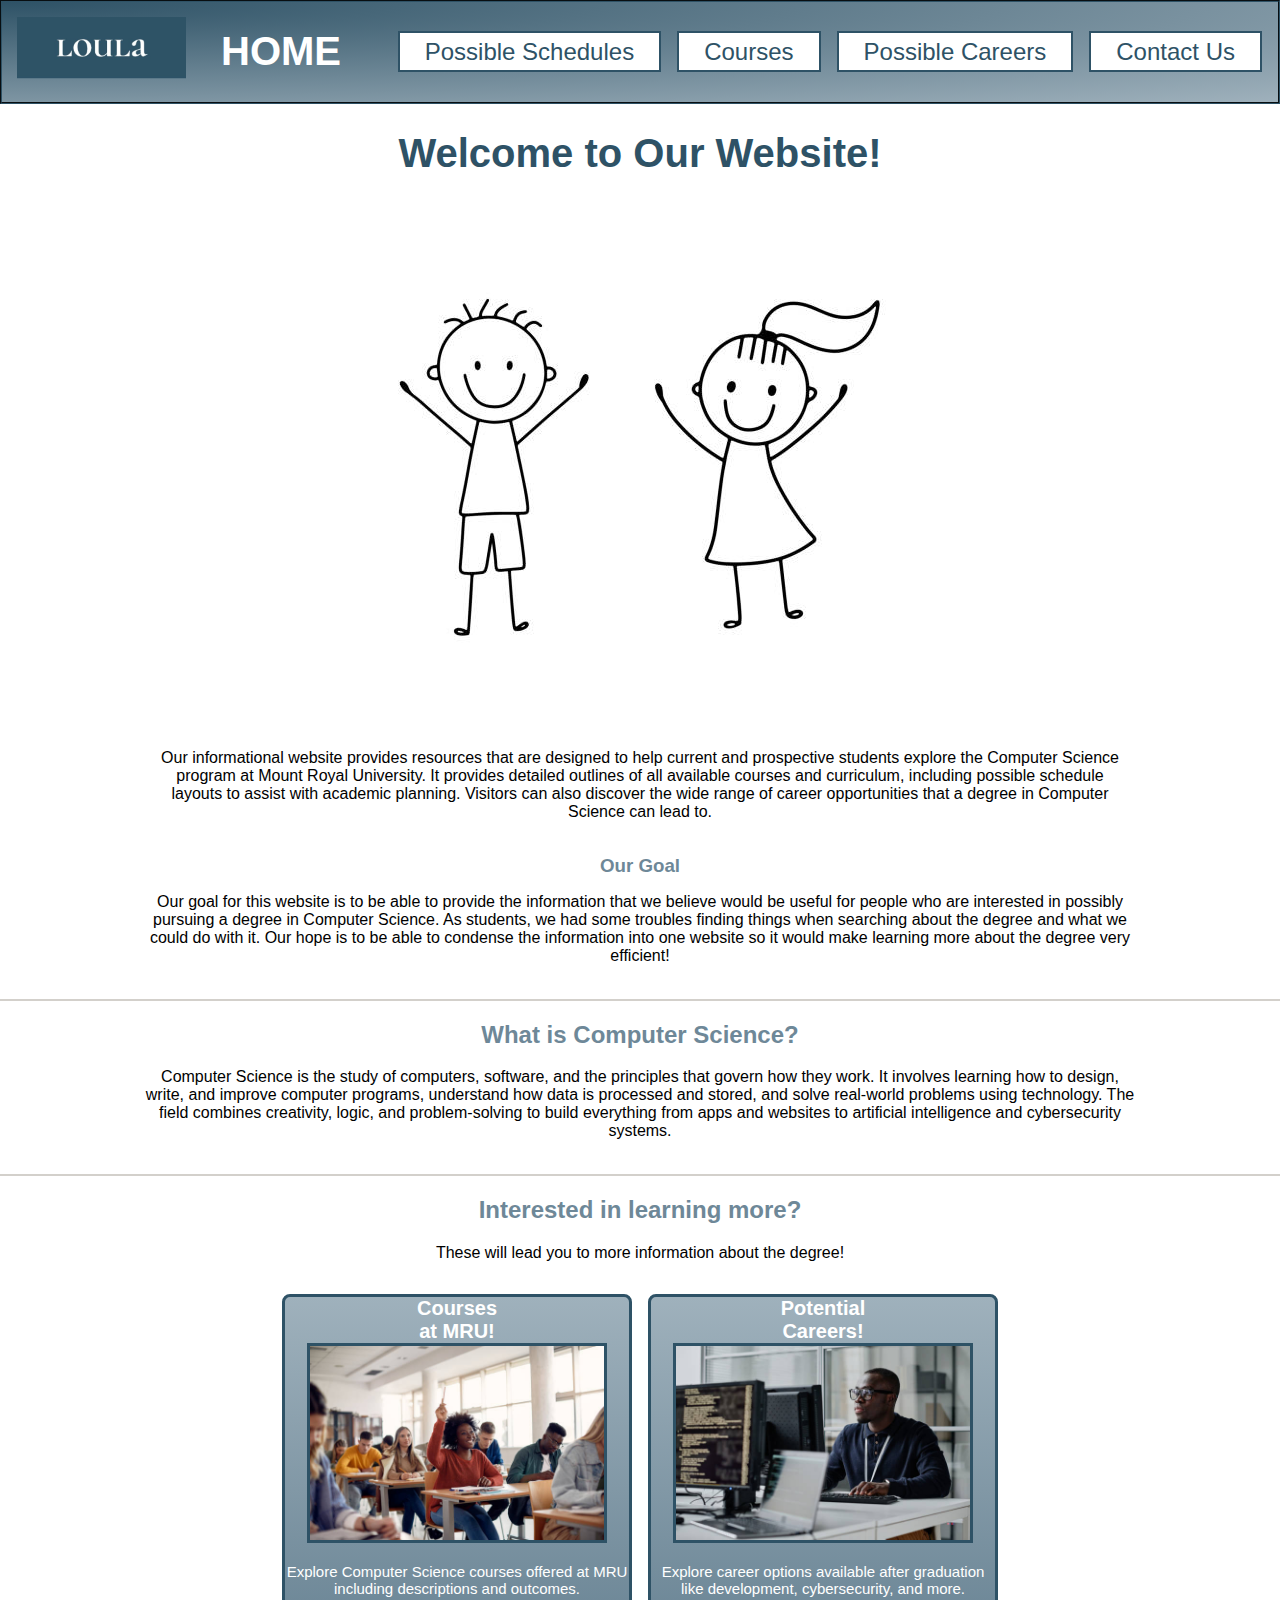
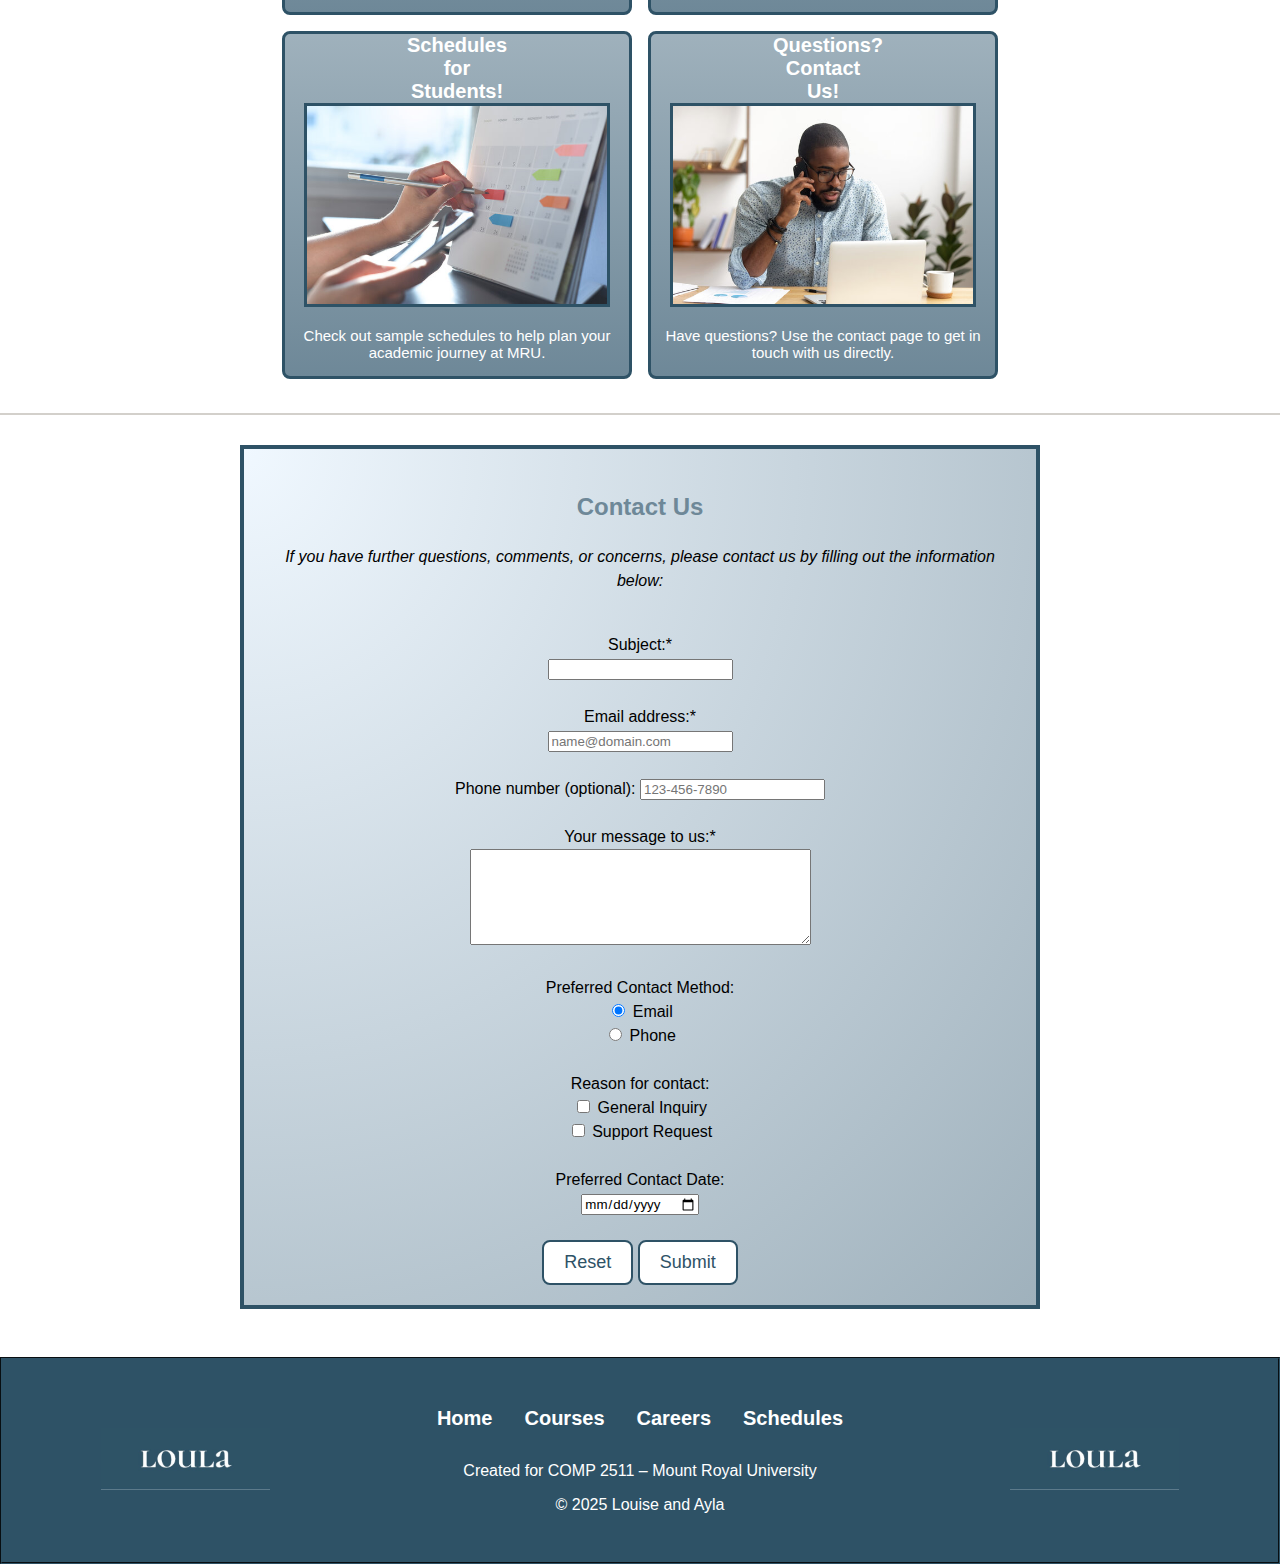
<file: index.html>
<!DOCTYPE html>
<html lang='en'>
<head>
  <meta charset='utf-8'>
  <title>Loula - Computer Science</title>
  <link rel="stylesheet" href="style/index.css">

  <meta name="keywords" content="MRU, Computer Science, Mount Royal University, Schedule, Career, Contact">
  <meta name="description" content="Informational guide about the Computer Science program at Mount Royal University">
  <meta name="author" content="Louise Monungolh">
  <meta name="author" content="Ayla Ventura">
  <meta name="viewport" content="width=device-width, initial-scale=1.0">
</head>

<body>

  <header class = "header-grid">
    <div class="box"></div>
    <a href="index.html" style="text-decoration: none; color: inherit;">
      <img id="logo" src="images/loula_logo.jpg" width="169" height="62" alt="group logo">
    </a>

    <h1 class="main_header"> HOME </h1>

    <div id="options_box"></div>
    <div class="box"></div>
    <nav class="nav-menu">
      <div id="schedules"><a href="schedules_page.html">Possible Schedules</a></div>
      <div id="courses"><a href="course_page.html">Courses</a></div>
      <div id="possible_careers"><a href="careers_page.html">Possible Careers</a></div>
      <div id="contact"><a href="contact_page.html">Contact Us</a></div>
    </nav>
  </header>

  <article>
    <h1>Welcome to Our Website!</h1>
    <p><img id="two_frens" src="images/two_people.jpg" alt="happy friends doodle" width="612" height="510"></p>
    <p class="description">
      Our informational website provides resources that are designed to help current and prospective
      students explore the Computer Science program at Mount Royal University. It provides detailed 
      outlines of all available courses and curriculum, including possible schedule layouts to assist 
      with academic planning. Visitors can also discover the wide range of career opportunities that 
      a degree in Computer Science can lead to.
    </p><br>

    <h3>Our Goal</h3>
    <p>
      Our goal for this website is to be able to provide the information that we believe would be useful for people who are interested in possibly pursuing a
      degree in Computer Science. As students, we had some troubles finding things when searching about the degree and what we could do with it. Our hope is 
      to be able to condense the information into one website so it would make learning more about the degree very efficient!
    </p><br>

    <div class="box2"></div>
    <h2>What is Computer Science?</h2>
    <p>
      Computer Science is the study of computers, software, and the principles that govern how they work. It involves learning how to design, write, 
      and improve computer programs, understand how data is processed and stored, and solve real-world problems using technology. The field combines 
      creativity, logic, and problem-solving to build everything from apps and websites to artificial intelligence and cybersecurity systems.
    </p>
  </article><br>

  <div class="box2"></div>

  <section>
    <h2>Interested in learning more?</h2>
    <p>These will lead you to more information about the degree!</p>

    <section class="responsive-grid">
      
      <div class="grid-item">
        <h3><a class = "link" href="course_page.html">Courses at MRU!</h3>
        <img src="images/courses_photo.jpg" width="300" height="200" alt="Student raising up her hand">
        <p class="course_desc">Explore Computer Science courses offered at MRU including descriptions and outcomes.</p>
        </a>
      </div>

      <div class="grid-item">
        <h3><a class = "link" href="careers_page.html">Potential Careers!</h3>
        <img src="images/careers_photo.jpg" width="300" height="200" alt="Developer working on his computer">
        <p class="course_desc">Explore career options available after graduation like development, cybersecurity, and more.</p>
        </a>
      </div>

      <div class="grid-item">
        <h3><a class = "link" href="schedules_page.html">Schedules for Students!</h3>
        <img src="images/schedule_pic.jpg" width="306" height="204" alt="Person making their schedule">
        <p class="course_desc">Check out sample schedules to help plan your academic journey at MRU.</p>
        </a>
      </div>

      <div class="grid-item">
        <h3><a class = "link" href="contact_page.html">Questions? Contact Us!</h3>
        <img src="images/contact_photo.jpg" width="306" height="204" alt="IT guys helping a person">
        <p class="course_desc">Have questions? Use the contact page to get in touch with us directly.</p>
        </a>
      </div>
    </section>
  </section>
  <br>
  <div class="box2"></div>
  <section>

    <form action="mailto:avent464@mtroyal.ca" method="post" enctype="text/plain">
      <article id="contact_form">
        <h2>Contact Us</h2>

        <article id="contact_note">
          <p class="italic">If you have further questions, comments, or concerns, please contact us by filling out the information below:</p><br>
        </article>
      
        <!-- subject input (required, max length) -->
        <label for="subject">Subject:<span class="required">*</span></label><br>
        <input type="text" id="subject" maxlength="100" required><br><br>
      
        <!-- email input (required, with placeholder and pattern) -->
        <label for="email">Email address:<span class="required">*</span></label><br>
        <input type="email" id="email"
            placeholder="name@domain.com"
            pattern="[a-z0-9._%+-]+@[a-z0-9.-]+\.[a-z]{2,4}$" required><br><br>
      
        <!-- phone number input (optional, with placeholder and pattern) -->
        <label for="phone">Phone number (optional):</label>
        <input type="tel" id="phone"
            placeholder="123-456-7890"
            pattern="0-9]{3}[\-][0-9]{3}[\-][0-9]{4}"><br><br>
      
        <!-- inquiry body textarea (required) -->
        <label for="message">Your message to us:<span class="required">*</span></label><br>
        <textarea id="message" rows="6" cols="40" required></textarea><br><br>
      
        <!-- radio buttons (email is default)-->
        <label>Preferred Contact Method:</label><br>
        <input type="radio" id="contact_email" value="Email" checked>
        <label for="contact_email">Email</label><br>
        <input type="radio" id="contact_phone" value="Phone">
        <label for="contact_phone">Phone</label><br><br>
      
        <!-- checkboxes -->
        <label>Reason for contact:</label><br>
        <input type="checkbox" id="topic_general" value="General">
        <label for="topic_general">General Inquiry</label><br>
        <input type="checkbox" id="topic_support" value="Support">
        <label for="topic_support">Support Request</label><br><br>
      
        <!-- date input -->
        <label for="preferred_date">Preferred Contact Date:</label><br>
        <input type="date" id="preferred_date"><br><br>

      
        <!-- buttons -->
        <input type="reset" value="Reset">
        <input type="submit" value="Submit">
      </article>
    </form>    
  </section>
  <br>

<footer>
  <div class="footer-container">
    <div class="footer-left">
      <a href="index.html">
        <img src="images/loula_logo.jpg" width="169" height="62" alt="group logo">
      </a>
    </div>

    <div class="footer-center">
      <nav class="footer-nav">
        <a href="index.html">Home</a>
        <a href="course_page.html">Courses</a>
        <a href="careers_page.html">Careers</a>
        <a href="careers_page.html">Schedules</a>
      </nav>
      <p>Created for COMP 2511 – Mount Royal University</p>
      <p>&copy; 2025 Louise and Ayla</p>
    </div>

    <div class="footer-right">
      <a href="index.html">
        <img src="images/loula_logo.jpg" width="169" height="62" alt="group logo">
      </a>
    </div>
  </div>
</footer>

</body>


</html>
</file>
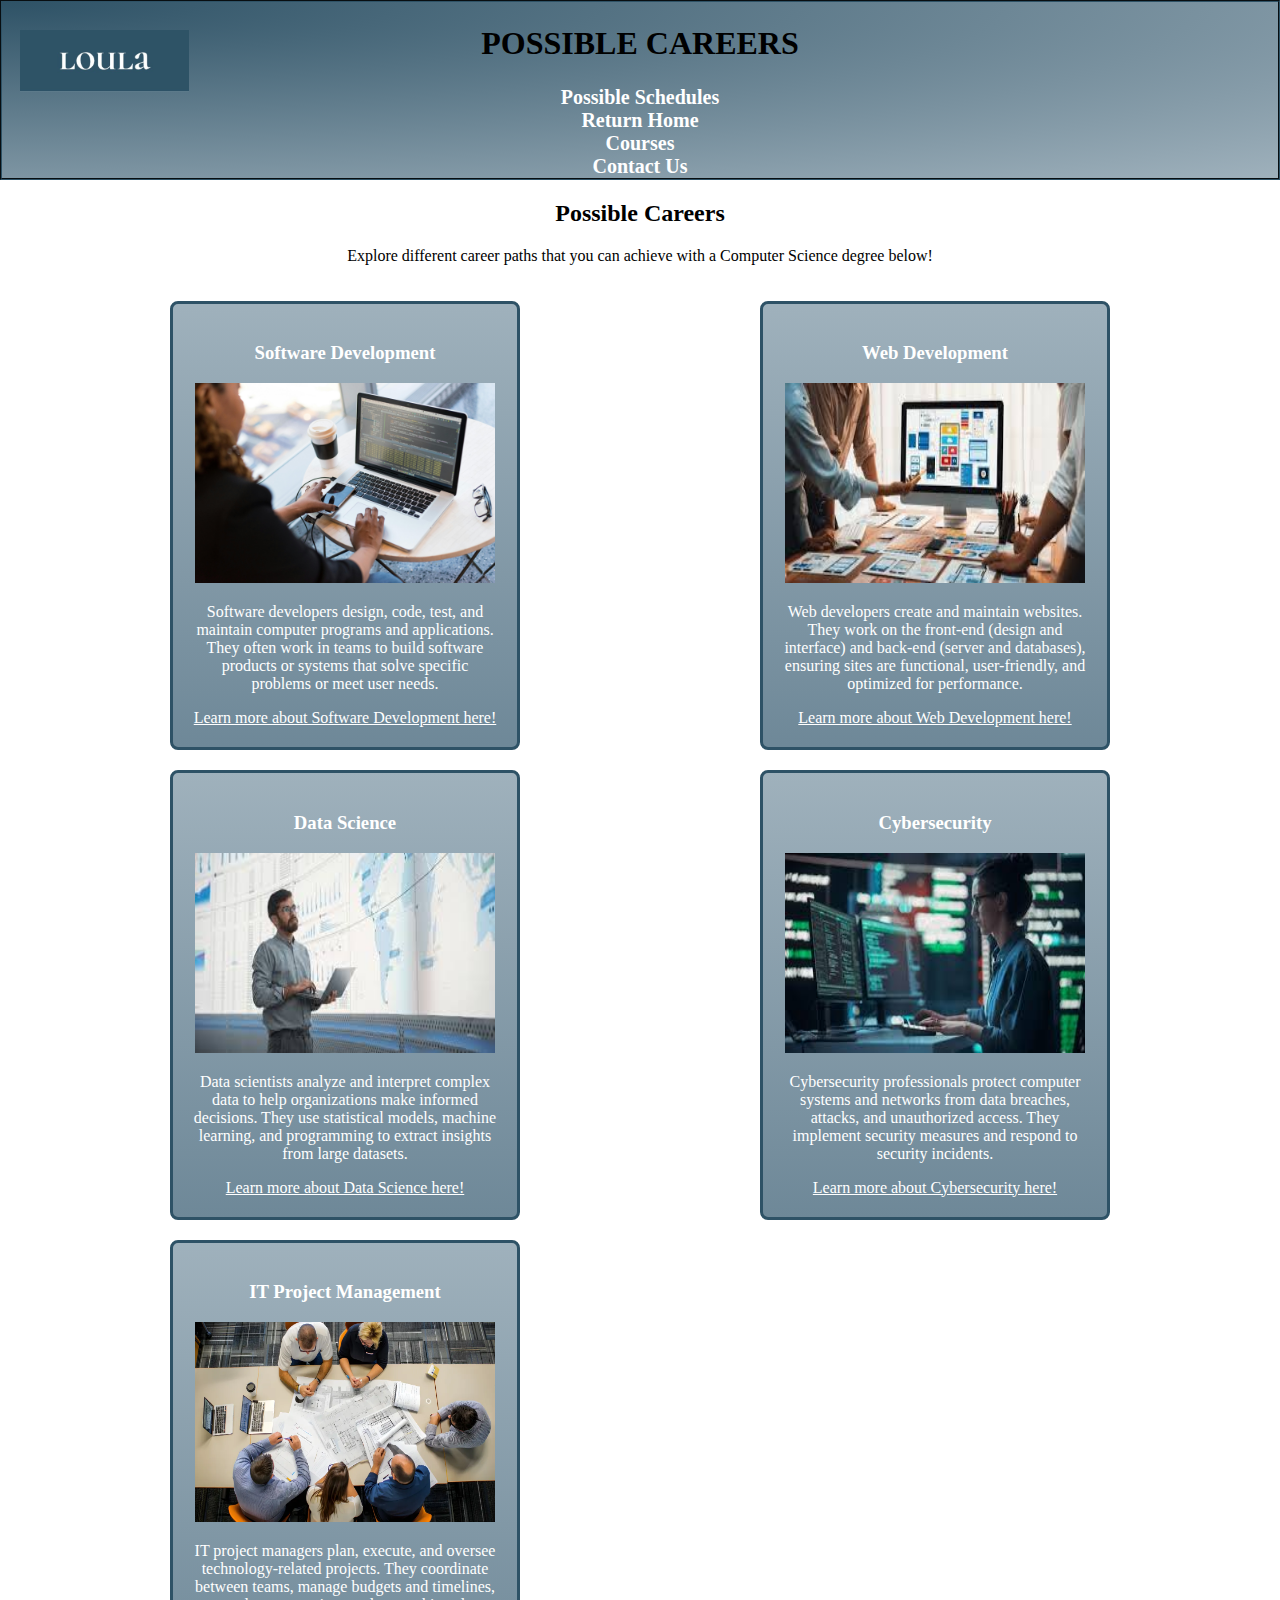
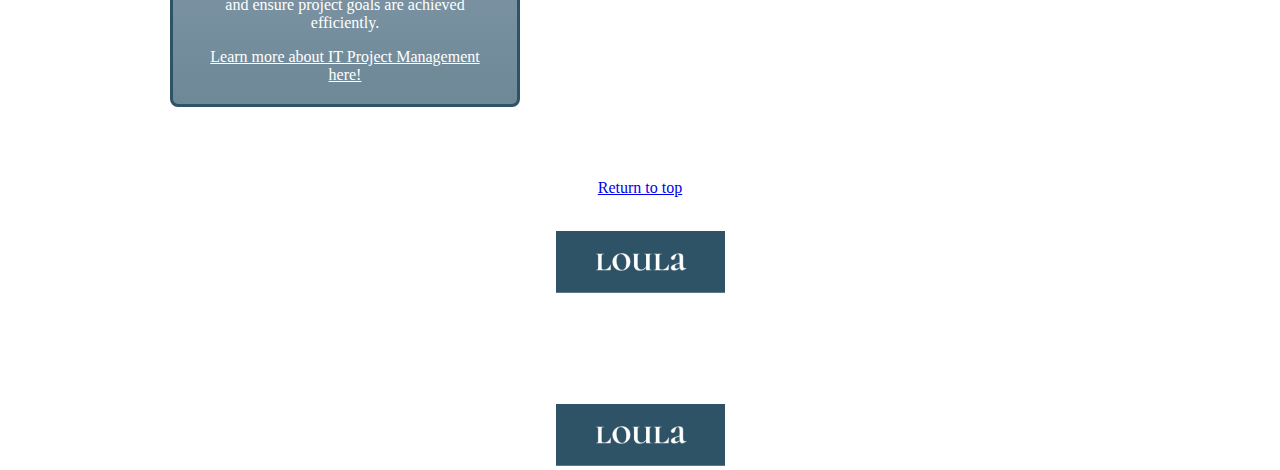
<file: careers_page.html>
<!DOCTYPE html>
<html lang='en'>
  <head>
    <meta charset='utf-8'>
    <title>Careers</title>
    <link rel="stylesheet" href="style/careers_styling.css">

    <meta name="keywords" content="MRU, Computer Science, Mount Royal University, Career">
    <meta name="description" content="Explores different career paths that the Computer Science degree can lead">
    <meta name="author" content="Louise Monungolh">
    <meta name="author" content="Ayla Ventura">
    <meta name="viewport" content="width=device-width, initial-scale=1.0">
  </head>

  <body>
    <header class = "header-grid">
      <div class="box"></div>
      <a href="index.html" style="text-decoration: none; color: inherit;">
        <img id="logo" src="images/loula_logo.jpg" width="169" height="62" alt="group logo">
      </a>
  
      <h1 class="main_header"> POSSIBLE CAREERS </h1>
  
      <!-- navigation menu -->
      <div id="options_box"></div>
      <div class="box"></div>
      <nav class="nav-menu">
        <div id="schedules"><a href="schedules_page.html">Possible Schedules</a></div>
        <div id="return_home"><a href="index.html">Return Home</a></div>
        <div id="courses"><a href="course_page.html">Courses</a></div>
        <div id="contact"><a href="contact_page.html">Contact Us</a></div>
      </nav>
    </header>

    <section id="careers">
      <h2 id="top">Possible Careers</h2>
      <p>Explore different career paths that you can achieve with a Computer Science degree below!</p>

      <section class="responsive-grid">
        <div class="grid-item">
          <h3>Software Development</h3>
          <img src="images/software_development.jpeg" width="300" height="200" alt="Woman working on her laptop">
          <p>Software developers design, code, test, and maintain computer programs and applications. They often work in teams to build software products or systems that solve specific problems or meet user needs.</p>
          <a href="https://www.careerexplorer.com/careers/software-developer/" target="_blank">Learn more about Software Development here!</a>
        </div>

        <div class="grid-item">
          <h3>Web Development</h3>
          <img src="images/web_development.jpeg" width="300" height="200" alt="People gathered around a monitor discussing web layout">
          <p>Web developers create and maintain websites. They work on the front-end (design and interface) and back-end (server and databases), ensuring sites are functional, user-friendly, and optimized for performance.</p>
          <a href="https://www.careerexplorer.com/careers/web-developer/" target="_blank">Learn more about Web Development here!</a>
        </div>

        <div class="grid-item">
          <h3>Data Science</h3>
          <img src="images/data_science.jpeg" width="300" height="200" alt="Man analyzing a wall of data behind him">
          <p>Data scientists analyze and interpret complex data to help organizations make informed decisions. They use statistical models, machine learning, and programming to extract insights from large datasets.</p>
          <a href="https://www.careerexplorer.com/careers/data-scientist/" target="_blank">Learn more about Data Science here!</a>
        </div>

        <div class="grid-item">
          <h3>Cybersecurity</h3>
          <img src="images/cyber_security.jpeg" width="300" height="200" alt="Picture of a woman typing on a computer">
          <p>Cybersecurity professionals protect computer systems and networks from data breaches, attacks, and unauthorized access. They implement security measures and respond to security incidents.</p>
          <a href="https://www.cybersecurityeducation.org/careers/" target="_blank">Learn more about Cybersecurity here!</a>
        </div>

        <div class="grid-item">
          <h3>IT Project Management</h3>
          <img src="images/it_project_management.jpeg" width="300" height="200" alt="Group of people discussing project plan blueprints">
          <p>IT project managers plan, execute, and oversee technology-related projects. They coordinate between teams, manage budgets and timelines, and ensure project goals are achieved efficiently.</p>
          <a href="https://www.coursera.org/ca/articles/it-project-manager" target="_blank">Learn more about IT Project Management here!</a>
        </div>
      </section>
    </section><br><br>

    <p><a href="#top">Return to top</a></p><br>

    <footer>
      <div class="footer-container">
        <div class="footer-left">
          <a href="index.html">
            <img src="images/loula_logo.jpg" width="169" height="62" alt="group logo">
          </a>
        </div>
    
        <div class="footer-center">
          <nav class="footer-nav">
            <a href="index.html">Home</a>
            <a href="contact_page.html">Contact</a>
            <a href="courses_page.html">Courses</a>
            <a href="careers_page.html">Schedules</a>
          </nav>
          <p>Created for COMP 2511 – Mount Royal University</p>
          <p>&copy; 2025 Louise and Ayla</p>
        </div>
    
        <div class="footer-right">
          <a href="index.html">
            <img src="images/loula_logo.jpg" width="169" height="62" alt="group logo">
          </a>
        </div>
      </div>
    </footer>

  </body>
</html>
</file>
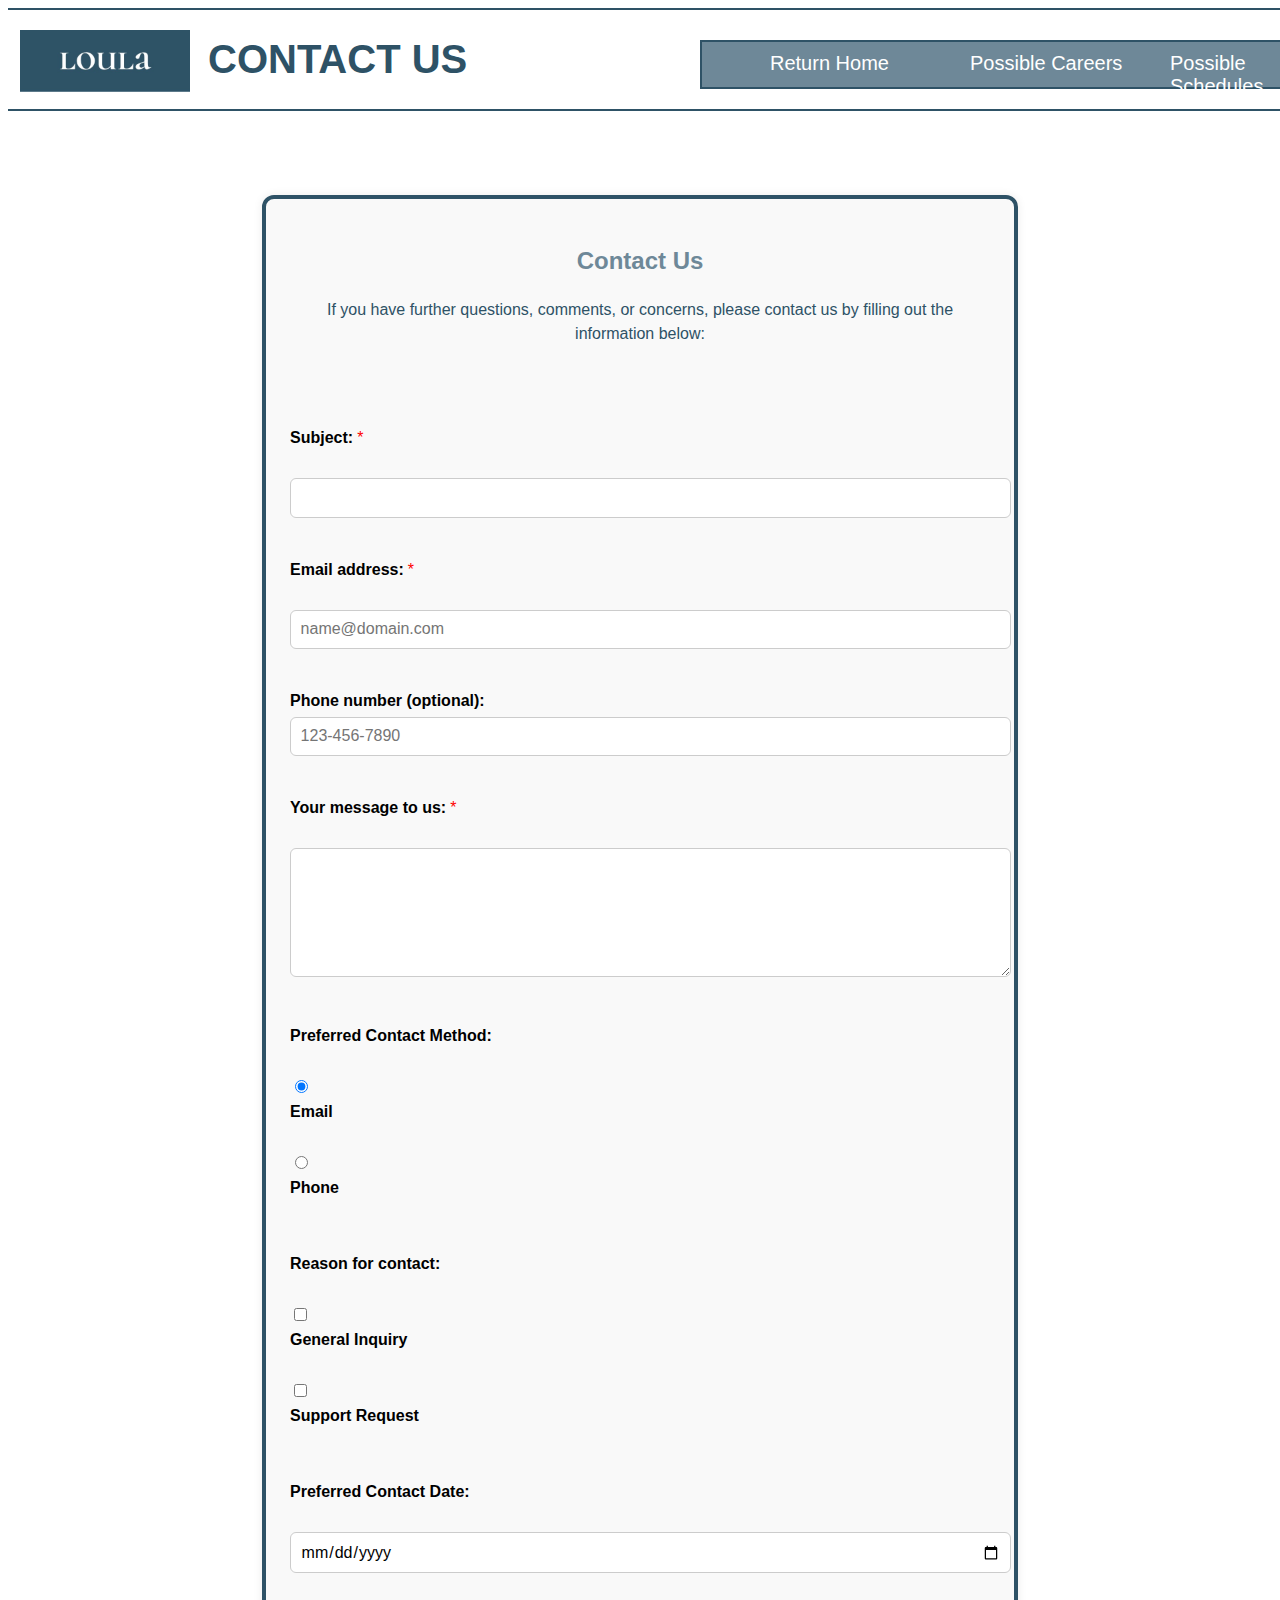
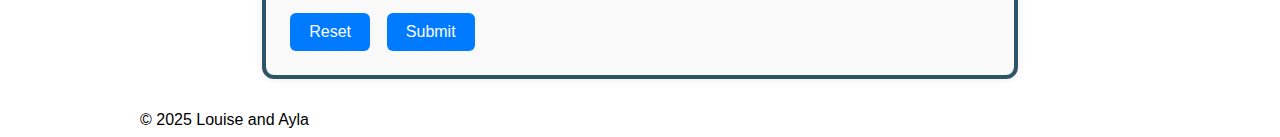
<file: contact_page.html>
<!DOCTYPE html>
<html lang='en'>
  <head>
    <meta charset='utf-8'>
    <title>Contact Us</title>
    <link rel="stylesheet" href="style/contact_styling.css">

    <meta name="keywords" content="MRU, Computer Science, Mount Royal University, Contact">
    <meta name="description" content="Form to contact website authors">
    <meta name="author" content="Louise Monungolh">
    <meta name="author" content="Ayla Ventura">
    <meta name="viewport" content="width=device-width, initial-scale=1.0">

  </head>

  <body>

    <header>
      <div class="box"></div>
      <a href="main_page.html" style="text-decoration: none; color: inherit;">
      <img id = "logo" src = 'images/loula_logo.jpg' width = '170' height = '62' alt = 'group logo'>
      </a>
      <h1 class="main_header"> CONTACT US </h1>
      <div id="options_box"></div>
      <div class="box"></div><br>
      <!-- navigation Menu -->
      <nav>
        <ol>
          <li id="return_home"><a href="main_page.html">Return Home</a></li>  
          <li id="schedules"><a href="schedules_page.html">Possible Schedules</a></li>
          <li id="possible_careers"><a href="careers_page.html">Possible Careers</a></li>
          <li id="courses"><a href="course_page.html">Courses </a></li>
        </ol>
      </nav><br>
    </header>

    <form action="mailto:avent464@mtroyal.ca" method="post" enctype="text/plain">
      <article id="contact_form">
        <h2>Contact Us</h2>

        <article id="contact_note">
          <p>If you have further questions, comments, or concerns, please contact us by filling out the information below:</p><br><br>
        </article>
      
        <!-- subject input (required, max length) -->
        <label for="subject">Subject:<span class="required">*</span></label><br>
        <input type="text" id="subject" maxlength="100" required><br><br>
      
        <!-- email input (required, with placeholder and pattern) -->
        <label for="email">Email address:<span class="required">*</span></label><br>
        <input type="email" id="email"
            placeholder="name@domain.com"
            pattern="[a-z0-9._%+-]+@[a-z0-9.-]+\.[a-z]{2,4}$" required><br><br>
      
        <!-- phone number input (optional, with placeholder and pattern) -->
        <label for="phone">Phone number (optional):</label>
        <input type="tel" id="phone"
            placeholder="123-456-7890"
            pattern="0-9]{3}[\-][0-9]{3}[\-][0-9]{4}"><br><br>
      
        <!-- Inquiry body textarea (required) -->
        <label for="message">Your message to us:<span class="required">*</span></label><br>
        <textarea id="message" rows="6" cols="40" required></textarea><br><br>
      
        <!-- radio buttons (email is default)-->
        <label>Preferred Contact Method:</label><br>
        <input type="radio" id="contact_email" value="Email" checked>
        <label for="contact_email">Email</label><br>
        <input type="radio" id="contact_phone" value="Phone">
        <label for="contact_phone">Phone</label><br><br>
      
        <!-- checkboxes -->
        <label>Reason for contact:</label><br>
        <input type="checkbox" id="topic_general" value="General">
        <label for="topic_general">General Inquiry</label><br>
        <input type="checkbox" id="topic_support" value="Support">
        <label for="topic_support">Support Request</label><br><br>
      
        <!-- date input -->
        <label for="preferred_date">Preferred Contact Date:</label><br>
        <input type="date" id="preferred_date"><br><br>

      
        <!-- buttons -->
        <input type="reset" value="Reset">
        <input type="submit" value="Submit">
      </article>
    </form>    

    <footer class="site-footer">
      <p>&copy; 2025 Louise and Ayla</p>
    </footer>

  </body>

</html>
</file>
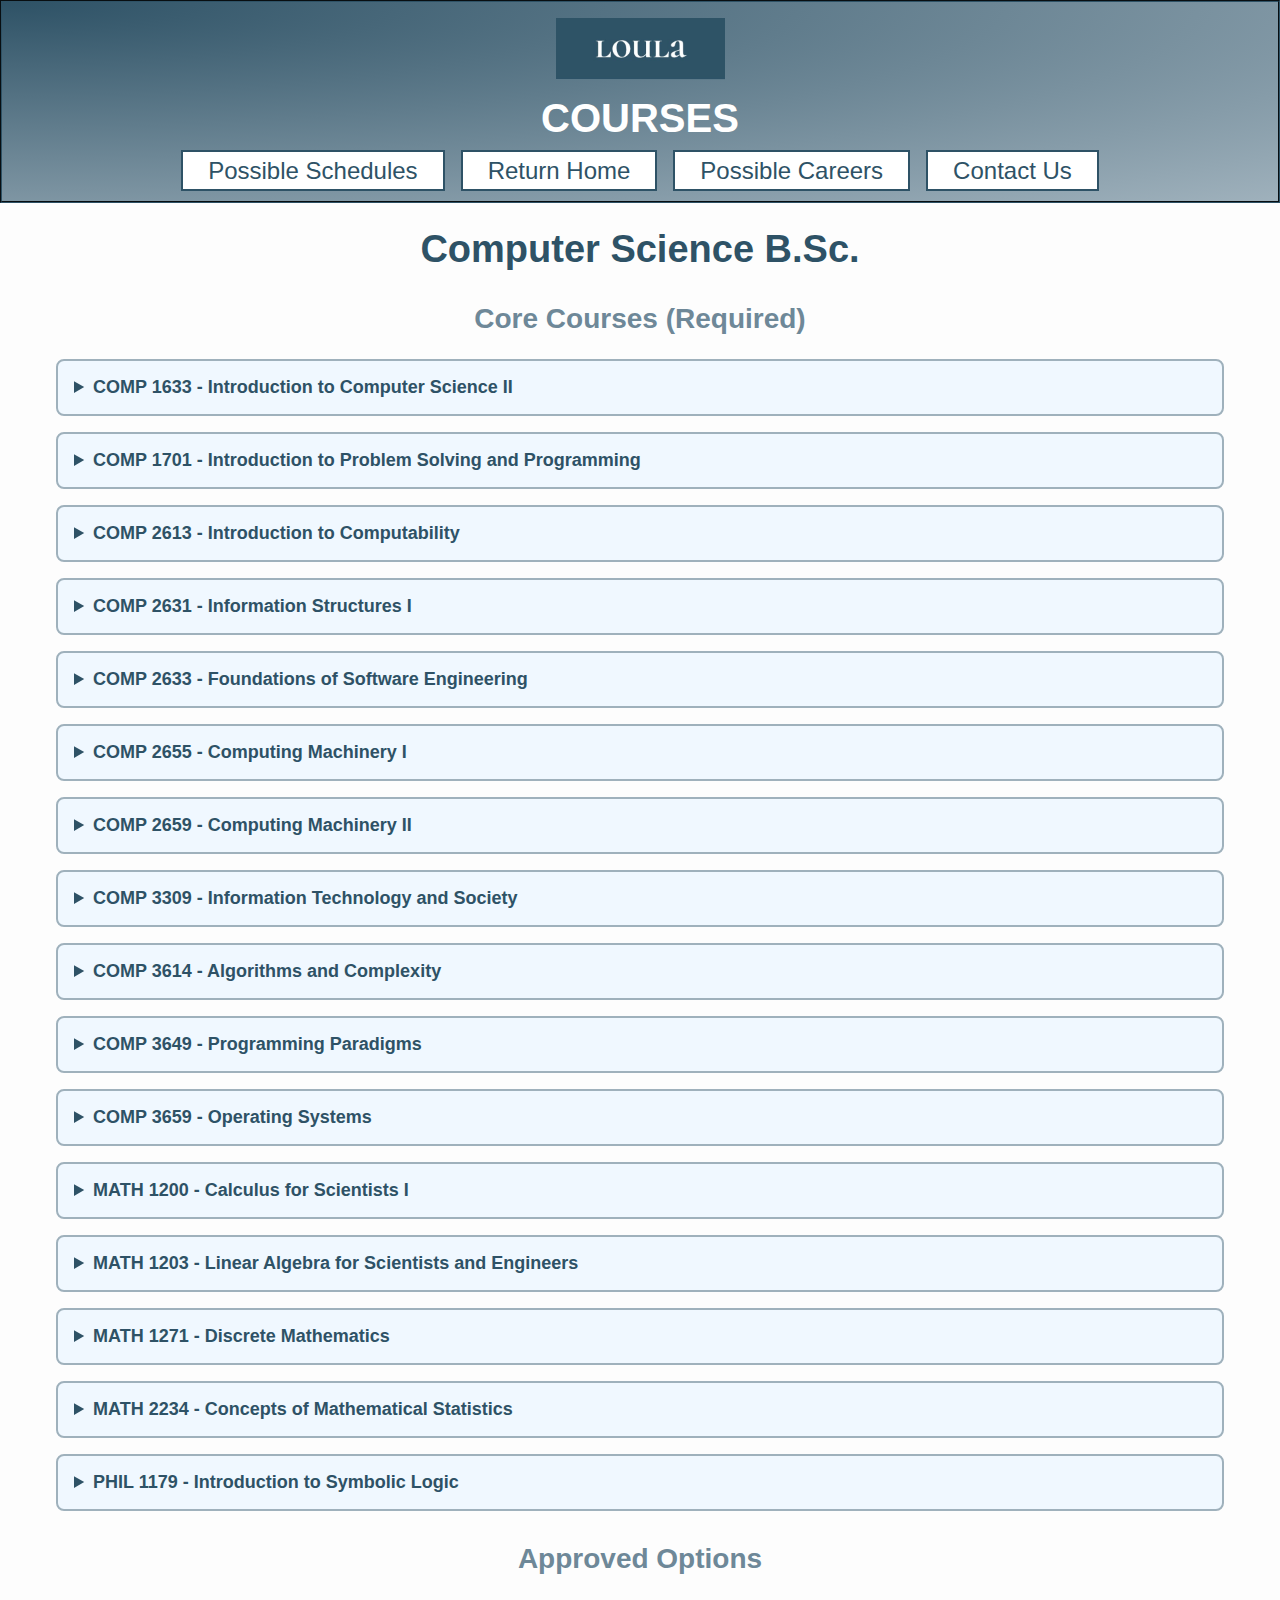
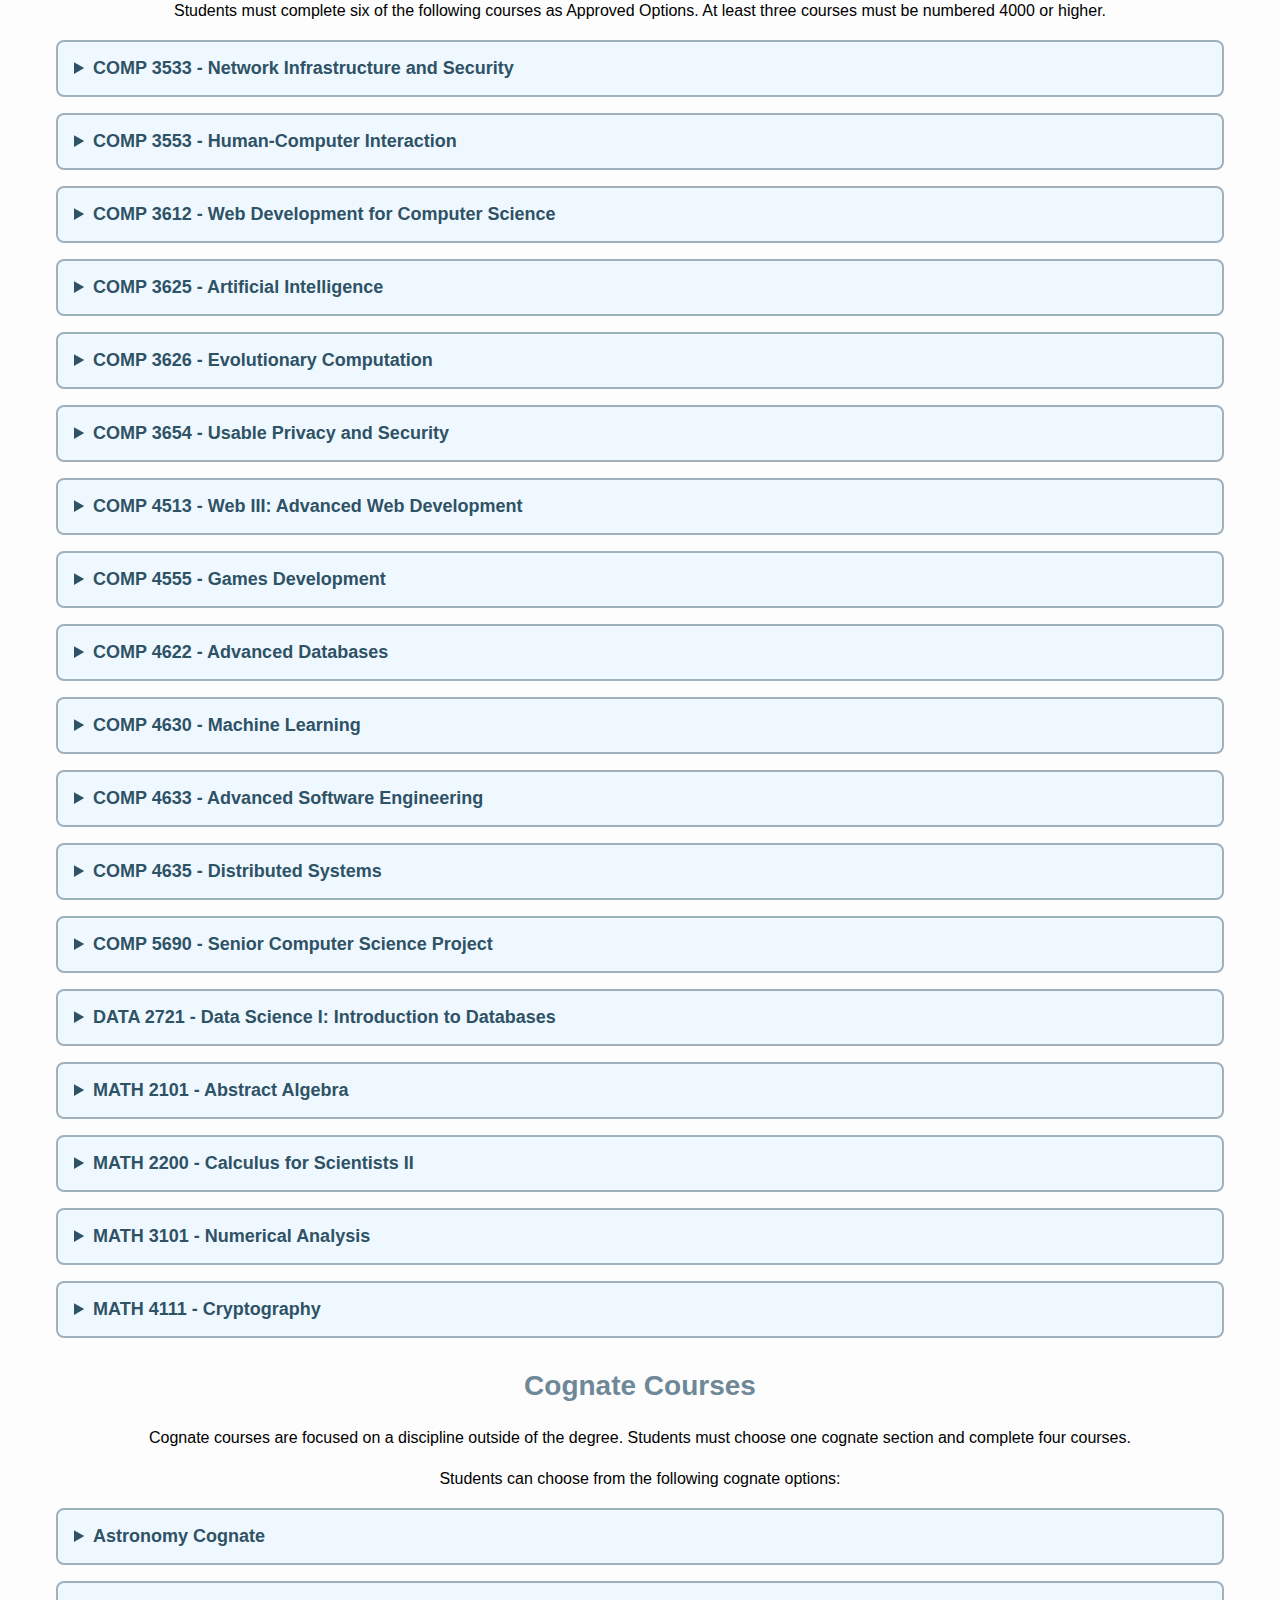
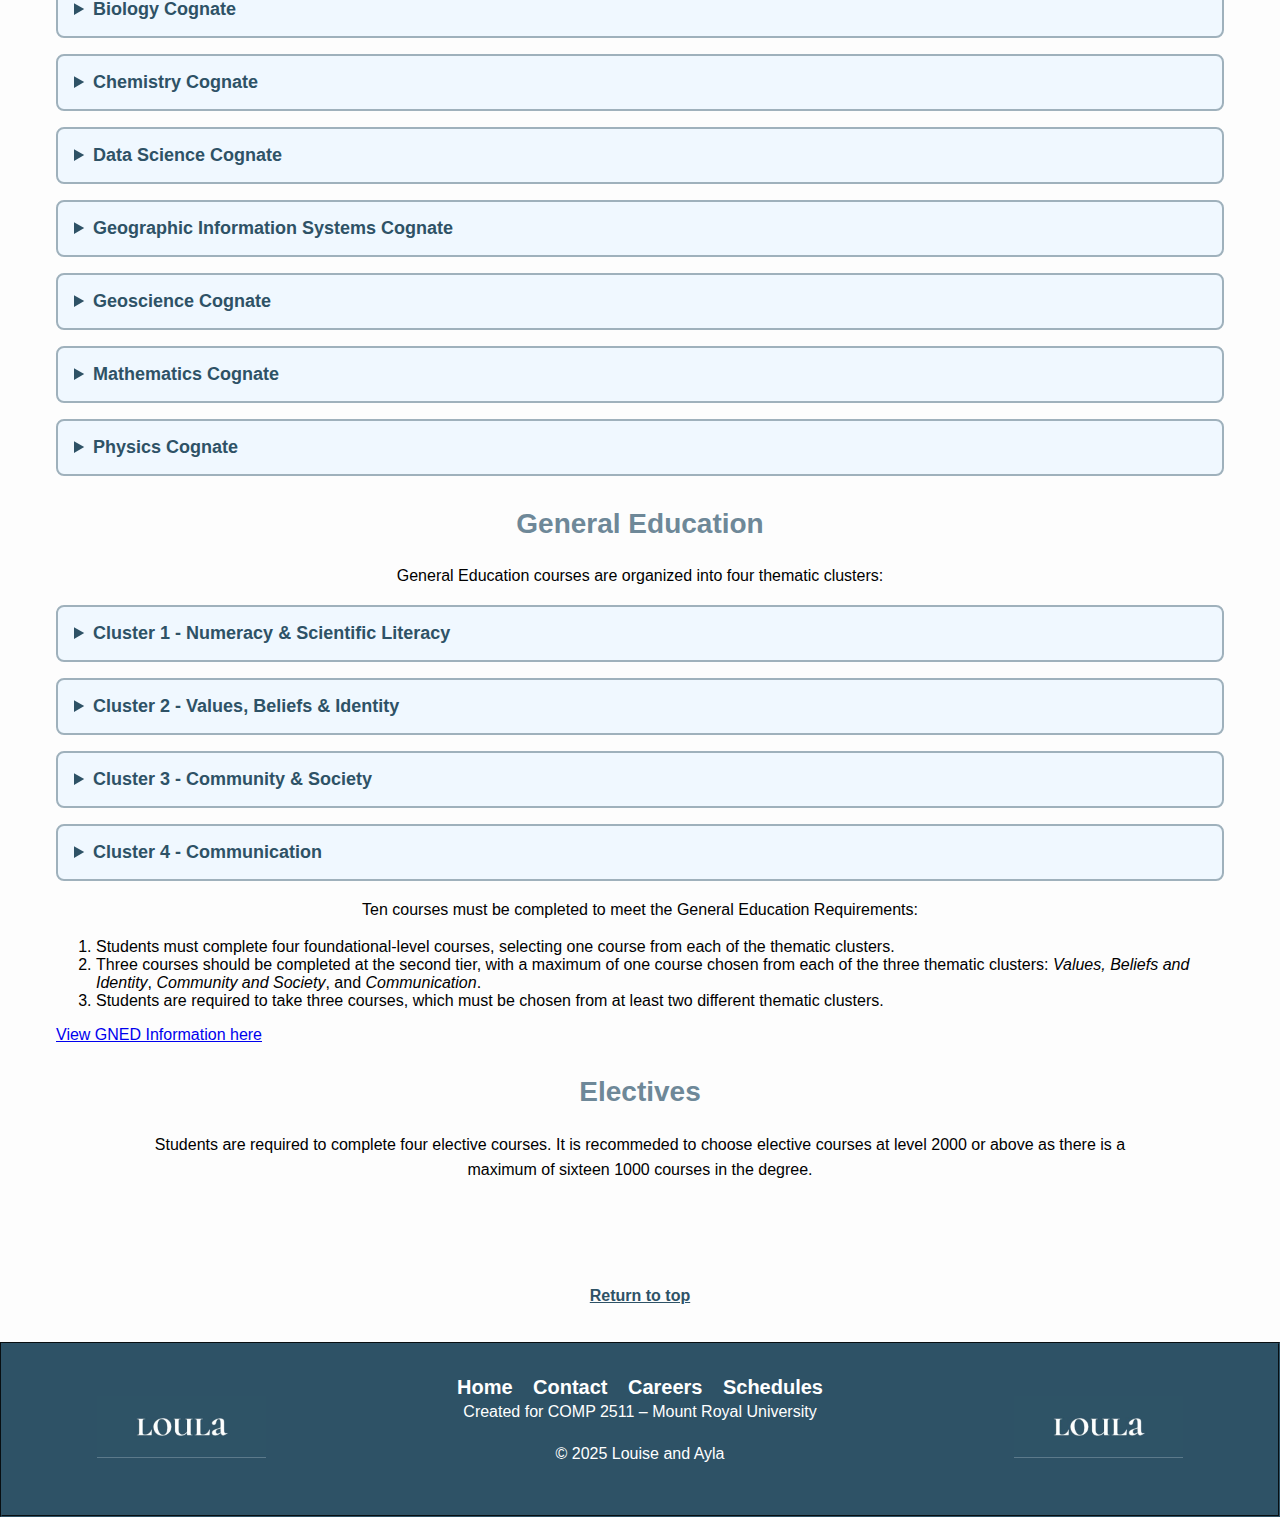
<file: course_page.html>
<!DOCTYPE html>
<html lang='en'>
  <head>
    <meta charset='utf-8'>
    <title>Courses</title>
    <link rel="stylesheet" href="style/course_styling.css">

    <meta name="keywords" content="MRU, Computer Science, Mount Royal University">
    <meta name="description" content="Outlines the cirriculum and course details within the Computer Science degree at MRU">
    <meta name="author" content="Louise Monungolh">
    <meta name="author" content="Ayla Ventura">
    <meta name="viewport" content="width=device-width, initial-scale=1.0">
  </head>

    <header class = "header-grid">
      <div class="box"></div>
      <a href="index.html" style="text-decoration: none; color: inherit;">
        <img id="logo" src="images/loula_logo.jpg" width="169" height="62" alt="group logo">
      </a>
  
      <h1 class="main_header"> COURSES </h1>
  
      <!-- navigation menu -->
      <div id="options_box"></div>
      <div class="box"></div>
      <nav class="nav-menu">
        <div id="schedules"><a href="schedules_page.html">Possible Schedules</a></div>
        <div id="return_home"><a href="index.html">Return Home</a></div>
        <div id="possible_careers"><a href="careers_page.html">Possible Careers</a></div>
        <div id="contact"><a href="contact_page.html">Contact Us</a></div>
      </nav>
    </header>

    <h1 id="top">Computer Science B.Sc.</h1>

    <article id="core_courses">
      <!-- core courses - with prereqs and short description (16) -->
      <h2>Core Courses (Required)</h2>
    
      <details>
        <summary>COMP 1633 - Introduction to Computer Science II</summary>
        <div class="course-meta">
          <strong>Prerequisite(s):</strong> COMP 1631 with a minimum grade of C- or higher.<br>
          <strong>Description:</strong> Continuation of COMP 1631. The implementation of abstract data structures using pointers and objects, with 
          emphasis on modularity and software design.
        </div>
      </details>
    
      <details>
        <summary>COMP 1701 - Introduction to Problem Solving and Programming</summary>
        <div class="course-meta">
          <strong>Prerequisite(s):</strong> None specified.<br>
          <strong>Description:</strong> This course provides an introduction to problem solving in the context of computer programming. The course 
          emphasizes fundamental algorithmic solutions and implementation of those solutions using a practical programming language. Topics include 
          data representation, program control, file handling, and elementary data structures.
        </div>
      </details>
    
      <details>
        <summary>COMP 2613 - Introduction to Computability</summary>
        <div class="course-meta">
          <strong>Prerequisite(s):</strong> MATH 1271 and COMP 1633 with minimum grades of C- or higher.<br>
          <strong>Description:</strong> Studies formal languages, automata theory, and the limits of algorithmic computation.
        </div>
      </details>
    
      <details>
        <summary>COMP 2631 - Information Structures I</summary>
        <div class="course-meta">
          <strong>Prerequisite(s):</strong> COMP 1633 with a minimum grade of C- or higher.<br>
          <strong>Description:</strong> Data structures important to computer science will be studied, including trees, graphs, and hash tables. 
          Searching and sorting techniques will be emphasized. Associated algorithms and their time and space efficiency will also be studied.
        </div>
      </details>
    
      <details>
        <summary>COMP 2633 - Foundations of Software Engineering</summary>
        <div class="course-meta">
          <strong>Prerequisite(s):</strong> COMP 2631 with a minimum grade of C- or higher.<br>
          <strong>Description:</strong> Introduction to software development problems and to the processes and methods used to address them. Software 
          life cycle models and software process improvement.
        </div>
      </details>
    
      <details>
        <summary>COMP 2655 - Computing Machinery I</summary>
        <div class="course-meta">
          <strong>Prerequisite(s):</strong> COMP 1633 with a minimum grade of C- or higher.<br>
          <strong>Description:</strong> An introduction to assembly language programming, with an emphasis on the instructions and addressing modes 
          used to implement control structures, subroutine linkage, and other fundamental programming techniques.
        </div>
      </details>
    
      <details>
        <summary>COMP 2659 - Computing Machinery II</summary>
        <div class="course-meta">
          <strong>Prerequisite(s):</strong> COMP 2655 with a minimum grade of C- or higher.<br>
          <strong>Description:</strong> Includes combinational and sequential digital logic design, hardware interfacing to peripheral devices, 
          programming techniques for asynchronous and real-time I/O, and an introduction to microprocessor architecture.
        </div>
      </details>
    
      <details>
        <summary>COMP 3309 - Information Technology and Society</summary>
        <div class="course-meta">
          <strong>Prerequisite(s):</strong> GNED 1301, GNED 1303, or GNED 1304.<br>
          <strong>Description:</strong> A study of the implications of information technology for society. Historical perspectives, social context of 
          computing, legal and ethical problems, economic issues, and philosophical frameworks for analysis will be covered.
        </div>
      </details>
    
      <details>
        <summary>COMP 3614 - Algorithms and Complexity</summary>
        <div class="course-meta">
          <strong>Prerequisite(s):</strong> COMP 2631 and MATH 1271 with minimum grades of C- or higher.<br>
          <strong>Description:</strong> Analysis of algorithms and their complexity. Topics include algorithm design techniques, recurrence relations, 
          and computational complexity classes.
        </div>
      </details>
    
      <details>
        <summary>COMP 3649 - Programming Paradigms</summary>
        <div class="course-meta">
          <strong>Prerequisite(s):</strong> COMP 2631 with a minimum grade of C- or higher.<br>
          <strong>Description:</strong> This course will examine the basic principles of several major programming paradigms, with emphasis on 
          declarative paradigms such as functional and logic programming.
        </div>
      </details>
    
      <details>
        <summary>COMP 3659 - Operating Systems</summary>
        <div class="course-meta">
          <strong>Prerequisite(s):</strong> COMP 2659 with a minimum grade of C- or higher.<br>
          <strong>Description:</strong> This course introduces the principles and techniques for designing and implementing operating systems. Topics 
          include performance measurement, concurrent processes, synchronization, memory management, and file systems.
        </div>
      </details>
    
      <details>
        <summary>MATH 1200 - Calculus for Scientists I</summary>
        <div class="course-meta">
          <strong>Prerequisite(s):</strong> A grade of 60% or higher in Mathematics 30-1 or in MATH 0130, or a grade of C- or higher in any of 
          MATH 1283 or MATH 1285 or equivalent.<br>
          <strong>Description:</strong> This course provides an introduction to calculus with exposure to applications in sciences. The main 
          concepts covered are limits, derivatives, and integrals.
        </div>
      </details>
    
      <details>
        <summary>MATH 1203 - Linear Algebra for Scientists and Engineers</summary>
        <div class="course-meta">
          <strong>Prerequisite(s):</strong> Mathematics 30-1 with a 60% or higher.<br>
          <strong>Description:</strong> Applications in the physical sciences are studied with the help of eigenvalues and eigenvectors.
        </div>
      </details>
    
      <details>
        <summary>MATH 1271 - Discrete Mathematics</summary>
        <div class="course-meta">
          <strong>Prerequisite(s):</strong> MATH 1203 with a grade of C- or higher.<br>
          <strong>Description:</strong> This course is an introduction to symbolic logic, techniques of proof, sets, equivalence relations. There is 
          also an exploration of mathematical induction, recursion, counting principles, graphs, and trees.
        </div>
      </details>
    
      <details>
        <summary>MATH 2234 - Concepts of Mathematical Statistics</summary>
        <div class="course-meta">
          <strong>Prerequisite(s):</strong> MATH 1200 with a grade of C- or higher.<br>
          <strong>Description:</strong> Statistical computer software is used in the labs to apply the concepts to real data sets.
        </div>
      </details>
    
      <details>
        <summary>PHIL 1179 - Introduction to Symbolic Logic</summary>
        <div class="course-meta">
          <strong>Prerequisite(s):</strong> None specified.<br>
          <strong>Description:</strong> This course introduces sentential and first-order logic from both deductive and semantic points of view. 
          Some elementary metatheorems are also discussed.
        </div>
      </details>
    </article>

    <article id="option_courses">
      <!-- approved options - with prereqs and short description (18)-->
      <h2>Approved Options</h2>
      <p>Students must complete six of the following courses as Approved Options. At least three courses must be numbered 4000 or higher.</p>
      
      <details>
        <summary>COMP 3533 - Network Infrastructure and Security</summary>
        <div class="course-meta">
          <strong>Prerequisite(s):</strong> A minimum grade of C- in one of COMP 3532 or COMP 2655.<br>
          <strong>Description:</strong> This course covers the principles and practice of computer networking, focusing on the high-level 
          protocol-oriented aspects of computer networks.
        </div>
      </details>
      
      <details>
        <summary>COMP 3553 - Human-Computer Interaction</summary>
        <div class="course-meta">
          <strong>Prerequisite(s):</strong> A minimum grade of C- in both COMP 2511 and COMP 2541.<br>
          <strong>Description:</strong> This course covers the fundamental theory and practice in the design and evaluation of human-computer interfaces.
        </div>
      </details>
      
      <details>
        <summary>COMP 3612 - Web Development for Computer Science</summary>
        <div class="course-meta">
          <strong>Prerequisite(s):</strong> COMP 2633 with a minimum grade of C-.<br>
          <strong>Description:</strong> This course provides an overview of web development suitable for computer science majors.
        </div>
      </details>
      
      <details>
        <summary>COMP 3625 - Artificial Intelligence</summary>
        <div class="course-meta">
          <strong>Prerequisite(s):</strong> A minimum grade of C- in COMP 2631.<br>
          <strong>Description:</strong> Multi-agent systems, robotics, computer vision, and/or natural language processing will be introduced, as time permits.
        </div>
      </details>
      
      <details>
        <summary>COMP 3626 - Evolutionary Computation</summary>
        <div class="course-meta">
          <strong>Prerequisite(s):</strong> COMP 2631 with a minimum grade of C-.<br>
          <strong>Description:</strong> Evolutionary Computation is a field of computer science dealing with algorithms gleaned from the model of 
          organic evolution – so-called evolutionary algorithms.
        </div>
      </details>
      
      <details>
        <summary>COMP 3654 - Usable Privacy and Security</summary>
        <div class="course-meta">
          <strong>Prerequisite(s):</strong> A minimum grade of C- in one of COMP 2503 or COMP 2631.<br>
          <strong>Description:</strong> This course explores the intersection of usability and security, focusing on designing systems that are both 
          secure and user-friendly.
        </div>
      </details>
      
      <details>
        <summary>COMP 4513 - Web III: Advanced Web Development</summary>
        <div class="course-meta">
          <strong>Prerequisite(s):</strong> COMP 3512 with a minimum grade of C-.<br>
          <strong>Description:</strong> Students will use a modern API to develop an application using maps, social network plug-ins, or other advanced 
          web technology.
        </div>
      </details>
      
      <details>
        <summary>COMP 4555 - Games Development</summary>
        <div class="course-meta">
          <strong>Prerequisite(s):</strong> COMP 3504 or COMP 3512 or COMP 3551 or COMP 2633 with a minimum grade of C-.<br>
          <strong>Description:</strong> In the technical segment, the course uses a variety of development tools in conjunction with a modern 3-D game engine.
        </div>
      </details>
      
      <details>
        <summary>COMP 4622 - Advanced Databases</summary>
        <div class="course-meta">
          <strong>Prerequisite(s):</strong> Both COMP 2631 and MATH 2234, and either DATA 2721 or COMP 2521, all with a minimum grade of C-.<br>
          <strong>Description:</strong> The course provides an overview of distributed database topics, including distributed transactions.
        </div>
      </details>
      
      <details>
        <summary>COMP 4630 - Machine Learning</summary>
        <div class="course-meta">
          <strong>Prerequisite(s):</strong> COMP 2631 and MATH 2234 with minimum grades of C-.<br>
          <strong>Description:</strong> Topics include supervised learning, unsupervised learning, neural networks, and reinforcement learning. 
          This course will also discuss recent applications of machine learning.
        </div>
      </details>
      
      <details>
        <summary>COMP 4633 - Advanced Software Engineering</summary>
        <div class="course-meta">
          <strong>Prerequisite(s):</strong> COMP 2633 with a minimum grade of C-.<br>
          <strong>Description:</strong> This course covers software engineering techniques and principles presented in earlier courses with more 
          detail and introduces different types of software products.
        </div>
      </details>
      
      <details>
        <summary>COMP 4635 - Distributed Systems</summary>
        <div class="course-meta">
          <strong>Prerequisite(s):</strong> COMP 2659 and COMP 2633 with minimum grades of C-.<br>
          <strong>Description:</strong> This course introduces the fundamental concepts of distributed systems, including communication, 
          synchronization, and fault tolerance.
        </div>
      </details>
      
      <details>
        <summary>COMP 5690 - Senior Computer Science Project</summary>
        <div class="course-meta">
          <strong>Prerequisite(s):</strong> Permission of the Department Chair.<br>
          <strong>Description:</strong> The project results will then be presented as a paper, a poster, and an oral presentation to the department.
        </div>
      </details>
      
      <details>
        <summary>DATA 2721 - Data Science I: Introduction to Databases</summary>
        <div class="course-meta">
          <strong>Prerequisite(s):</strong> Not specified.<br>
          <strong>Description:</strong> This course emphasizes concepts necessary to design and implement databases using a variety of data 
          models including relational and non-relational models.
        </div>
      </details>
      
      <details>
        <summary>MATH 2101 - Abstract Algebra</summary>
        <div class="course-meta">
          <strong>Prerequisite(s):</strong> MATH 1203 with a grade of C- or higher.<br>
          <strong>Description:</strong> This course is an introduction to abstract algebra with applications in cryptography. Topics studied include 
          groups and rings, polynomial arithmetic, and the structure of finite fields.
        </div>
      </details>
      
      <details>
        <summary>MATH 2200 - Calculus for Scientists II</summary>
        <div class="course-meta">
          <strong>Prerequisite(s):</strong> MATH 1200 with a grade of C- or higher.<br>
          <strong>Description:</strong> This course continues the study of calculus, focusing on techniques of integration, applications of the 
          integral, and an introduction to differential equations.
        </div>
      </details>
      
      <details>
        <summary>MATH 3101 - Numerical Analysis</summary>
        <div class="course-meta">
          <strong>Prerequisite(s):</strong> MATH 1200 and MATH 1203 with minimum grades of C- or higher.<br>
          <strong>Description:</strong> This course introduces numerical methods for solving mathematical problems, including root finding, 
          interpolation, and numerical integration.
        </div>
      </details>
      
      <details>
        <summary>MATH 4111 - Cryptography</summary>
        <div class="course-meta">
          <strong>Prerequisite(s):</strong> MATH 2101 with a grade of C- or higher.<br>
          <strong>Description:</strong> This course explores the mathematical foundations of cryptography, including classical and modern encryption 
          methods, public-key cryptography, and cryptographic protocols.
        </div>
      </details>
    </article>

    <article id="cognate_courses">
      <!-- list of possible cognates - with short description (8) -->
      <h2>Cognate Courses</h2>
      <p> Cognate courses are focused on a discipline outside of the degree. Students must choose one cognate section and complete four courses. </p>
      <p>Students can choose from the following cognate options:</p>
          
      <details>
        <summary><strong>Astronomy Cognate</strong></summary>
        <div class="cognate-description" style="margin-left: 20px; margin-top: 5px;">
          The Astronomy cognate allows students to explore the fundamental concepts of celestial phenomena and cosmology. It integrates mathematical 
          and physical principles to examine the structure and dynamics of the universe.
        </div>
      </details>
      
      <details>
        <summary><strong>Biology Cognate</strong></summary>
        <div class="cognate-description" style="margin-left: 20px; margin-top: 5px;">
          The Biology cognate provides a foundation in the life sciences, focusing on cellular biology, evolution, and biological systems. It supports 
          interdisciplinary understanding of computing in biological contexts.
        </div>
      </details>
      
      <details>
        <summary><strong>Chemistry Cognate</strong></summary>
        <div class="cognate-description" style="margin-left: 20px; margin-top: 5px;">
          The Chemistry cognate equips students with an understanding of chemical structures, bonding, and analytical techniques. It enhances 
          computational study with scientific and quantitative analysis skills.
        </div>
      </details>
      
      <details>
        <summary><strong>Data Science Cognate</strong></summary>
        <div class="cognate-description" style="margin-left: 20px; margin-top: 5px;">
          The Data Science cognate emphasizes data analysis, statistical modeling, and computational techniques. It is ideal for students interested 
          in big data, databases, and predictive modeling.
        </div>
      </details>
      
      <details>
        <summary><strong>Geographic Information Systems Cognate</strong></summary>
        <div class="cognate-description" style="margin-left: 20px; margin-top: 5px;">
          This cognate focuses on spatial data analysis, digital mapping, and geographic information systems. It is suited for students interested 
          in environmental studies, urban planning, or geospatial computing.
        </div>
      </details>
      
      <details>
        <summary><strong>Geoscience Cognate</strong></summary>
        <div class="cognate-description" style="margin-left: 20px; margin-top: 5px;">
          The Geoscience cognate introduces students to earth systems, geological history, and processes shaping the planet. It provides a strong 
          scientific context for computational applications in the earth sciences.
        </div>
      </details>
      
      <details>
        <summary><strong>Mathematics Cognate</strong></summary>
        <div class="cognate-description" style="margin-left: 20px; margin-top: 5px;">
          The Mathematics cognate deepens theoretical understanding of algebra, analysis, and advanced mathematical techniques. It complements 
          computer science study with a rigorous quantitative foundation.
        </div>
      </details>
      
      <details>
        <summary><strong>Physics Cognate</strong></summary>
        <div class="cognate-description" style="margin-left: 20px; margin-top: 5px;">
          The Physics cognate provides insight into classical mechanics, electromagnetism, and other core physical principles. It strengthens 
          computational skills through modeling of physical systems.
        </div>
      </details>
    </article>

    <article id="gned_courses">
    <!-- GNED clusters - with short descriptions, steps outlining requirement completion, and a link to the actual course list -->
    <h2>General Education</h2>

    <p>General Education courses are organized into four thematic clusters:</p>

    <details>
      <summary><strong>Cluster 1 - Numeracy & Scientific Literacy</strong></summary>
      <div class="cluster-description" style="margin-left: 20px; margin-top: 5px;">
        This cluster focuses on developing skills in quantitative reasoning, scientific methods, and critical thinking. Courses in this cluster 
        aim to enhance understanding of numerical data, scientific principles, and their application in real-world contexts.
      </div>
    </details>
    
    <details>
      <summary><strong>Cluster 2 - Values, Beliefs & Identity</strong></summary>
      <div class="cluster-description" style="margin-left: 20px; margin-top: 5px;">
        This cluster explores the diversity of human values, cultural beliefs, and identity formation. Courses encourage reflection on ethical 
        perspectives, social justice, and how identity influences experiences and worldviews.
      </div>
    </details>
    
    <details>
      <summary><strong>Cluster 3 - Community & Society</strong></summary>
      <div class="cluster-description" style="margin-left: 20px; margin-top: 5px;">
        This cluster examines social structures, community dynamics, and societal issues. Courses promote understanding of how individuals 
        and groups interact within communities and the broader society.
      </div>
    </details>
    
    <details>
      <summary><strong>Cluster 4 - Communication</strong></summary>
      <div class="cluster-description" style="margin-left: 20px; margin-top: 5px;">
        This cluster emphasizes effective communication skills across various media and contexts. Courses focus on written, oral, and digital 
        communication, critical analysis, and the role of communication in shaping ideas and relationships.
      </div>
    </details>

      <p>Ten courses must be completed to meet the General Education Requirements:</p>
            
      <ol>
        <li>Students must complete four foundational-level courses, selecting one course from each of the thematic clusters.</li>
        <li>Three courses should be completed at the second tier, with a maximum of one course chosen from each of the three thematic clusters: 
          <em>Values, Beliefs and Identity</em>, <em>Community and Society</em>, and <em>Communication</em>.</li>
        <li>Students are required to take three courses, which must be chosen from at least two different thematic clusters.</li>
      </ol>
            
      <a href="https://catalog.mtroyal.ca/content.php?catoid=33&navoid=2704" target="_blank">View GNED Information here</a>
    </article>

    <article id="elective_courses">
      <!-- electives - with short description -->
      <h2>Electives</h2>
      <p>Students are required to complete four elective courses. It is recommeded to choose elective courses at level 2000 or above as there is a 
        maximum of sixteen 1000 courses in the degree.</p><br><br>
    </article>
    
    <p><a href="#top">Return to top</a></p><br>

    <footer>
      <div class="footer-container">
        <div class="footer-left">
          <a href="index.html">
            <img src="images/loula_logo.jpg" width="169" height="62" alt="group logo">
          </a>
        </div>
    
        <div class="footer-center">
          <nav class="footer-nav">
            <a href="index.html">Home</a>
            <a href="contact_page.html">Contact</a>
            <a href="careers_page.html">Careers</a>
            <a href="careers_page.html">Schedules</a>
          </nav>
          <p>Created for COMP 2511 – Mount Royal University</p>
          <p>&copy; 2025 Louise and Ayla</p>
        </div>
    
        <div class="footer-right">
          <a href="index.html">
            <img src="images/loula_logo.jpg" width="169" height="62" alt="group logo">
          </a>
        </div>
      </div>
    </footer>

  </body>

</html>
</file>
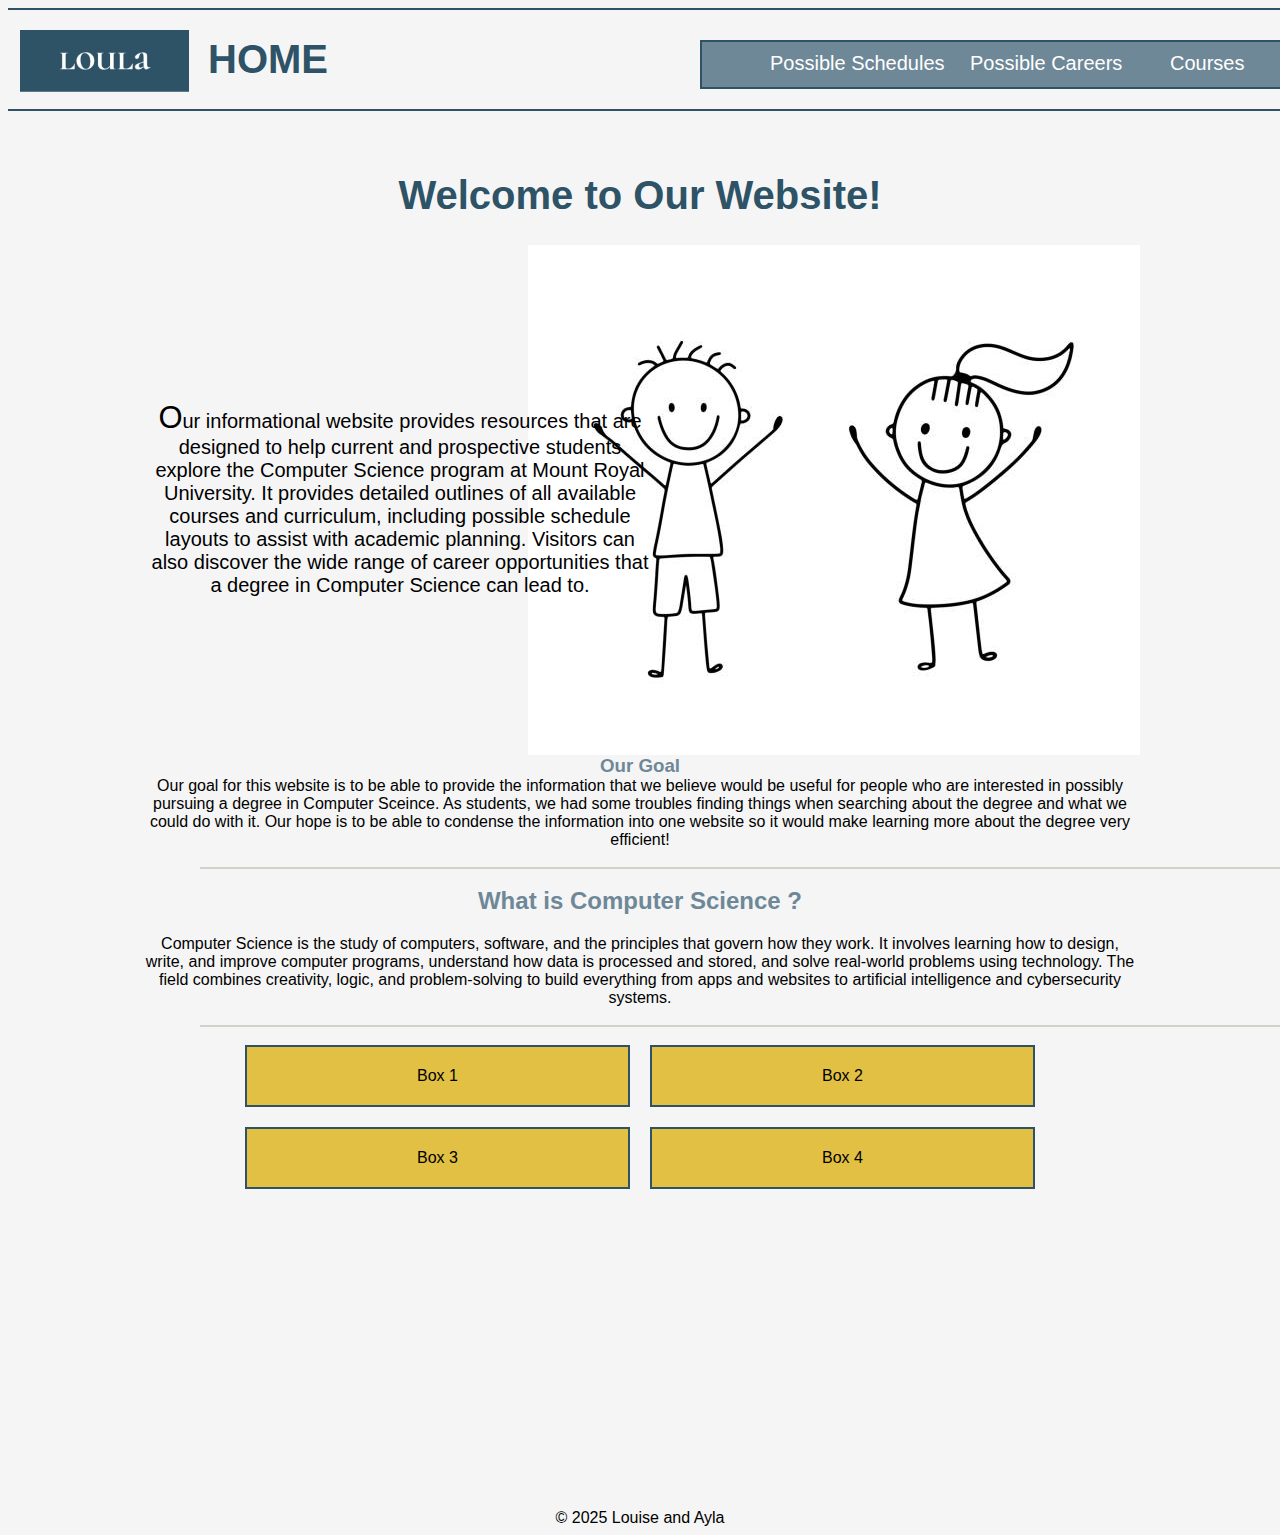
<file: main_page.html>
<!DOCTYPE html>
<html lang='en'>
	<head>
		<meta charset='utf-8'>
		<title>Loula - Computer Science</title>
    <link rel="stylesheet" href="style/main_styling.css">

    <meta name="keywords" content="MRU, Computer Science, Mount Royal University, Schedule, Career, Contact">
    <meta name="description" content="Informational guide about the Computer Science program at Mount Royal University">
    <meta name="author" content="Louise Monungolh">
    <meta name="author" content="Ayla Ventura">
    <meta name="viewport" content="width=device-width, initial-scale=1.0">

	</head>

  <body>
  
    <header>
      <div class="box"></div>
      <!-- Loula logo will be able to be clicked in any page to send the user back to the home page :D-->
      <a href="main_page.html" style="text-decoration: none; color: inherit;">
      <img id = "logo" src = 'images/loula_logo.jpg' width = '169' height = '62' alt = 'group logo'>
      </a>
      <h1 class="main_header"> HOME </h1>
      <div id="options_box"></div>
      <div class="box"></div>
      <br>
      <!-- navigation Menu -->
      <nav>
        <div id="schedules"><a href="schedules_page.html">Possible Schedules</a></div >
        <div id="courses"><a href="course_page.html">Courses </a></div >
        <div id="possible_careers"><a href="careers_page.html">Possible Careers</a></div >
        <div id="contact"><a href="contact_page.html">Contact Us</a></div >
      </nav><br>
    </header>
    <article>
      <h1>Welcome to Our Website!</h1>
      <p><img id = "two_frens" src="images/two_people.jpg" alt="happy friends doodle" width="612" height="510">
        <p class ="description">
            Our informational website provides resources that are designed to help current and prospective
            students explore the Computer Science program at Mount Royal University. It provides detailed 
            outlines of all available courses and curriculum, including possible schedule layouts to assist 
            with academic planning. Visitors can also discover the wide range of career opportunities that 
            a degree in Computer Science can lead to.
        </p>
      <br>

      <h3> Our Goal </h3>
      <p>
        Our goal for this website is to be able to provide the information that we believe would be useful for people who are interested in possibly pursuing a
        degree in Computer Sceince. As students, we had some troubles finding things when searching about the degree and what we could do with it. Our hope is 
        to be able to condense the information into one website so it would make learning more about the degree very efficient!
      </p><br>

      <div class="box2"></div>
        <h2> What is Computer Science ? </h2>
        <p> 
          Computer Science is the study of computers, software, and the principles that govern how they work. It involves learning how to design, write, 
          and improve computer programs, understand how data is processed and stored, and solve real-world problems using technology. The field combines 
          creativity, logic, and problem-solving to build everything from apps and websites to artificial intelligence and cybersecurity systems.
        </p>
    </article><br>
          
    <div class="box2"></div>
    
    <section class="responsive-grid">
      <div class="grid-item">Box 1</div>
      <div class="grid-item">Box 2</div>
      <div class="grid-item">Box 3</div>
      <div class="grid-item">Box 4</div>
    </section>

    <footer>
      <div class="blank-space"></div>
      <p>&copy; 2025 Louise and Ayla</p>
    </footer>
  </body>
  

</html>
</file>
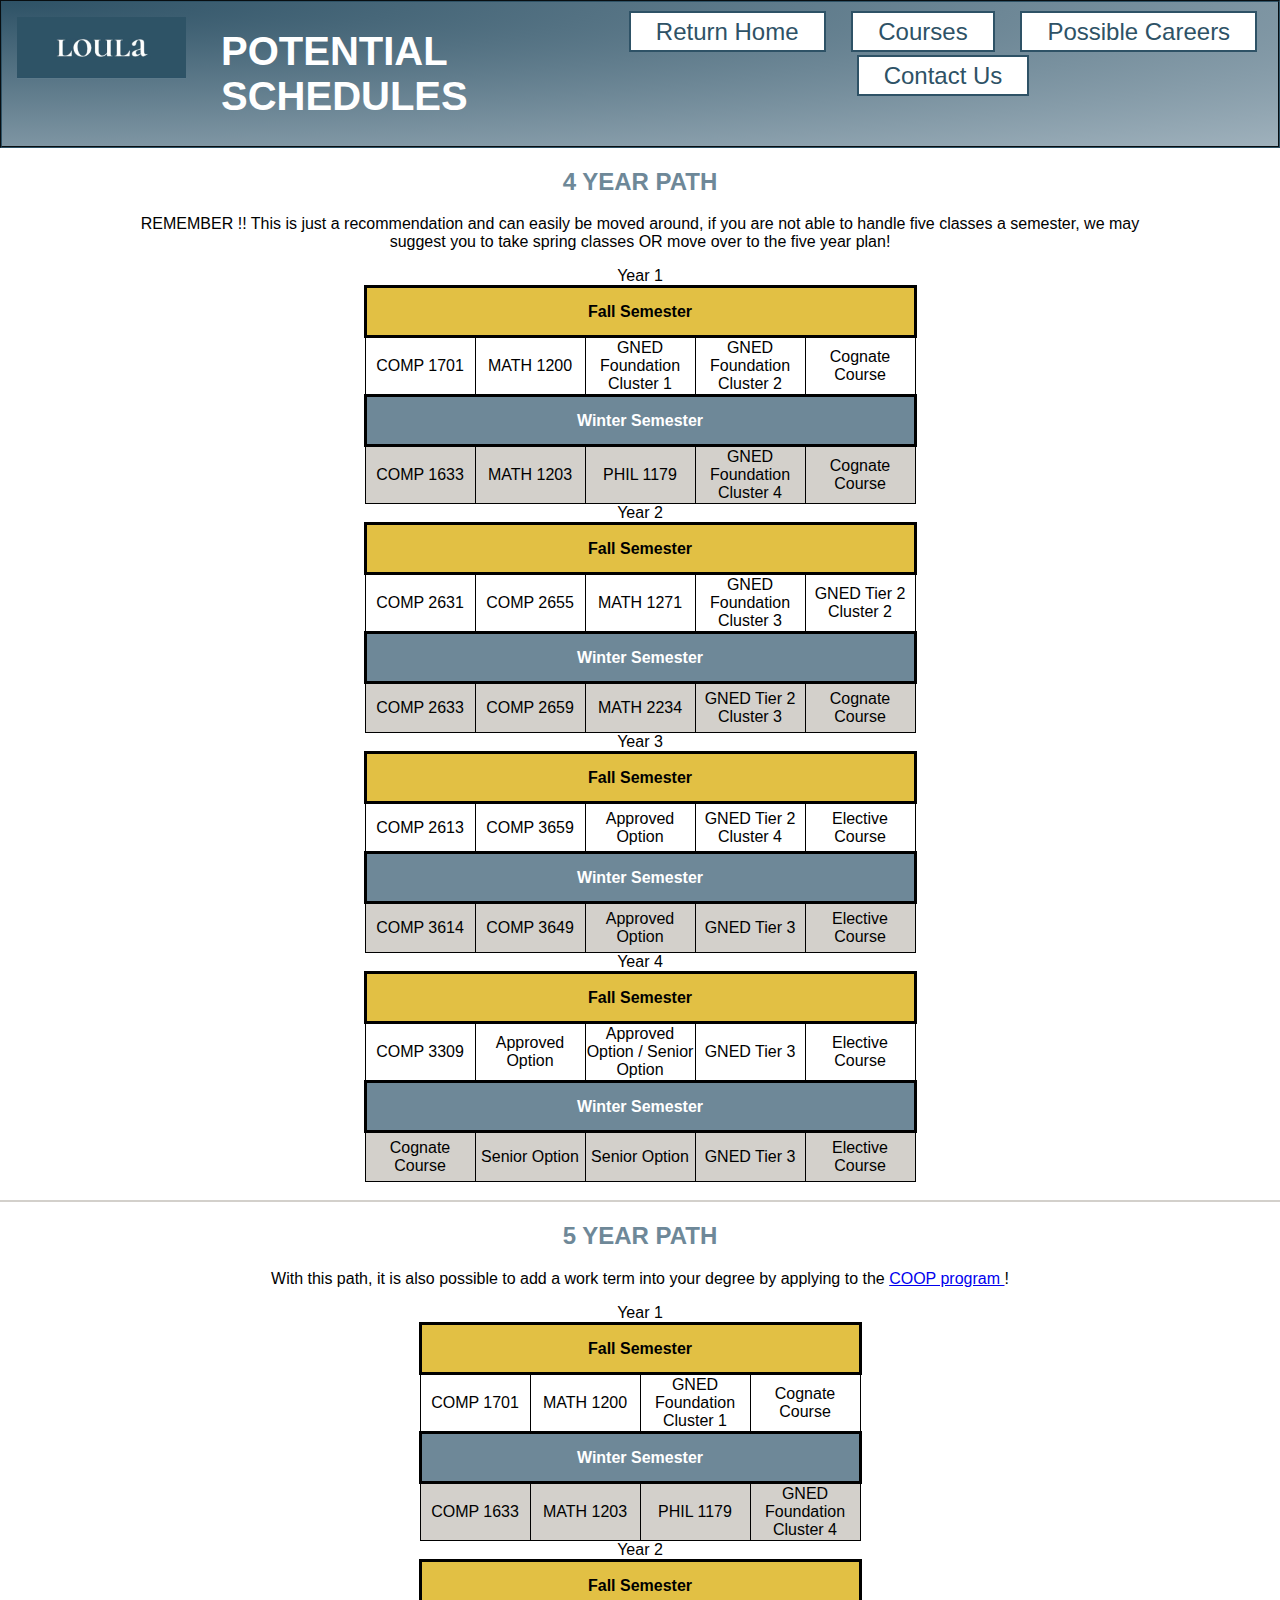
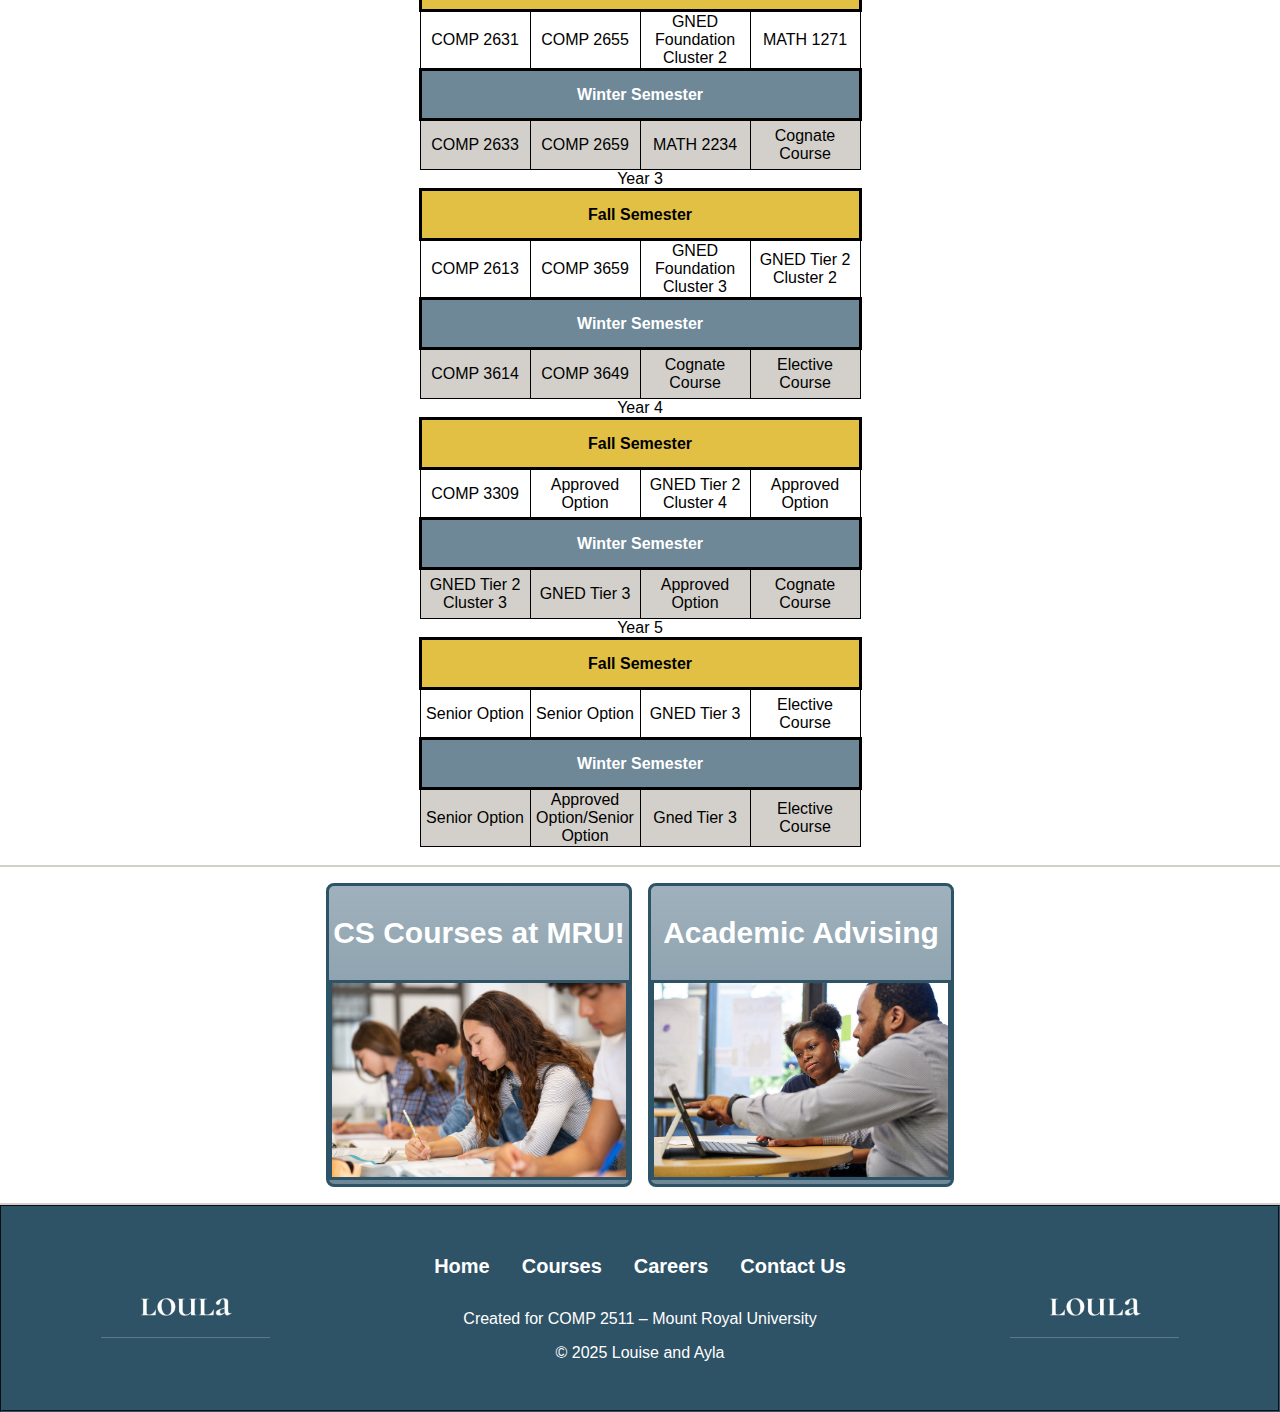
<file: schedules_page.html>
<!DOCTYPE html>
<html lang="en">
    <head>
        <meta charset='utf-8'>
        <title> Schedule Paths </title>
        <link rel="stylesheet" href="style/schedule_styling.css">

        <meta name="keywords" content="MRU, Computer Science, Mount Royal University, Schedule">
        <meta name="description" content="Informational guide about different possible schedules for the Computer Science degree at MRU">
        <meta name="author" content="Louise Monungolh">
        <meta name="author" content="Ayla Ventura">
        <meta name="viewport" content="width=device-width, initial-scale=1.0">

    </head>
    <!-- TBD: Links and Navigation-->
    <body>
<body>

    <header class = "header-grid">
        <div class="box"></div>
        <a href="index.html" style="text-decoration: none; color: inherit;">
        <img id="logo" src="images/loula_logo.jpg" width="169" height="62" alt="group logo">
        </a>

        <h1 class="main_header"> POTENTIAL SCHEDULES </h1>

        <div id="options_box"></div>
        <div class="box"></div>
        <nav class="nav-menu">
        <div id="return_home"><a href="index.html">Return Home</a></div>
        <div id="courses"><a href="course_page.html">Courses</a></div>
        <div id="possible_careers"><a href="careers_page.html">Possible Careers</a></div>
        <div id="contact"><a href="contact_page.html">Contact Us</a></div>
        </nav>
    </header>

        <article id="four_year">
            <!-- need to find a way to incorporate merging cells -->
            <h2> 4 YEAR PATH </h2>
            <p> <span class="bold"> REMEMBER !!</span> This is just a recommendation and can easily be moved around, if you are not able to handle five classes a semester, we may suggest you to 
                take spring classes OR move over to the five year plan! 
            </p>
            <table>
                <!-- 4 year schedule from https://www.mtroyal.ca/AcademicSupport/ResourcesServices/Advising/_pdfs/PPG-BSc-Computer-Science.pdf -->
                <caption> Year 1</caption>
                <tr>
                    <th class="fall_sem" colspan="5"> Fall Semester </th>
                </tr>
                <tr>
                    <td> COMP 1701 </td>
                    <td> MATH 1200 </td>
                    <td> GNED Foundation Cluster 1 </td>
                    <td> GNED Foundation Cluster 2</td>
                    <td> Cognate Course </td>
                </tr>
                <tr>
                    <th class="winter_sem" colspan="5"> Winter Semester </th>
                </tr>
                <tr>
                    <td> COMP 1633 </td>
                    <td> MATH 1203 </td>
                    <td> PHIL 1179 </td>
                    <td> GNED Foundation Cluster 4</td>
                    <td> Cognate Course </td>
                </tr>
            </table>
            <table>
                <caption> Year 2</caption>
                <tr>
                    <th class="fall_sem" colspan="5"> Fall Semester </th>
                </tr>
                <tr>
                    <td> COMP 2631 </td>
                    <td> COMP 2655 </td>
                    <td> MATH 1271 </td>
                    <td> GNED Foundation Cluster 3</td>
                    <td> GNED Tier 2 Cluster 2 </td>
                </tr>
                <tr>
                    <th class="winter_sem" colspan="5"> Winter Semester </th>
                </tr>
                <tr>
                    <td> COMP 2633 </td>
                    <td> COMP 2659 </td>
                    <td> MATH 2234 </td>
                    <td> GNED Tier 2 Cluster 3</td>
                    <td> Cognate Course </td>
                </tr>
            </table>
            <table>
                <caption> Year 3</caption>
                <tr>
                    <th class="fall_sem" colspan="5"> Fall Semester </th>
                </tr>
                <tr>
                    <td> COMP 2613 </td>
                    <td> COMP 3659 </td>
                    <td> Approved Option </td>
                    <td> GNED Tier 2 Cluster 4</td>
                    <td> Elective Course</td>
                </tr>
                <tr>
                    <th class="winter_sem" colspan="5"> Winter Semester </th>
                </tr>
                <tr>
                    <td> COMP 3614 </td>
                    <td> COMP 3649 </td>
                    <td> Approved Option </td>
                    <td> GNED Tier 3</td>
                    <td> Elective Course </td>
                </tr>
            </table>
            <table>
                <caption> Year 4</caption>
                <tr>
                    <th class="fall_sem" colspan="5"> Fall Semester </th>
                </tr>
                <tr>
                    <td> COMP 3309 </td>
                    <td> Approved Option </td>
                    <td> Approved Option / Senior Option </td>
                    <td> GNED Tier 3</td>
                    <td> Elective Course </td>
                </tr>
                <tr>
                    <th class="winter_sem" colspan="5"> Winter Semester </th>
                </tr>
                <tr>
                    <td> Cognate Course</td>
                    <td> Senior Option </td>
                    <td> Senior Option </td>
                    <td> GNED Tier 3</td>
                    <td> Elective Course </td>
                </tr>
            </table>
        </article>
        <br>
        <div class="box2"></div>
        <article id="five_year">
            <h2> 5 YEAR PATH </h2>
            <p>
            With this path, it is also possible to add a work term into your degree by applying to the 
            <a href="https://www.mtroyal.ca/EmploymentCareers/CareerServices/Students/coop_faq.htm#:~:text=The%20Co%2Dop%20program%20consists,Co%2Dop%20designation%20at%20graduation." target="_blank">
                COOP program
            </a>!
            </p>
            <table>
                <caption> Year 1</caption>
                <tr>
                    <th class="fall_sem" colspan="4"> Fall Semester </th>
                </tr>
                <tr>
                    <td> COMP 1701 </td>
                    <td> MATH 1200 </td>
                    <td> GNED Foundation Cluster 1 </td>
                    <td> Cognate Course </td>
                </tr>
                <tr>
                    <th class="winter_sem" colspan="4"> Winter Semester </th>
                </tr>
                <tr>
                    <td> COMP 1633 </td>
                    <td> MATH 1203 </td>
                    <td> PHIL 1179 </td>
                    <td> GNED Foundation Cluster 4</td>
                </tr>
            </table>
            <table>
                <caption> Year 2</caption>
                <tr>
                    <th class="fall_sem" colspan="4"> Fall Semester </th>
                </tr>
                <tr>
                    <td> COMP 2631 </td>
                    <td> COMP 2655 </td>
                    <td> GNED Foundation Cluster 2 </td>
                    <td> MATH 1271 </td>
                </tr>
                <tr>
                    <th class="winter_sem" colspan="4"> Winter Semester </th>
                </tr>
                <tr>
                    <td> COMP 2633 </td>
                    <td> COMP 2659 </td>
                    <td> MATH 2234 </td>
                    <td> Cognate Course</td>
                </tr>
            </table>
            <table>
                <caption> Year 3</caption>
                <tr>
                    <th class="fall_sem" colspan="4"> Fall Semester </th>
                </tr>
                <tr>
                    <td> COMP 2613 </td>
                    <td> COMP 3659 </td>
                    <td> GNED Foundation Cluster 3 </td>
                    <td> GNED Tier 2 Cluster 2 </td>
                </tr>
                <tr>
                    <th class="winter_sem" colspan="4"> Winter Semester </th>
                </tr>
                <tr>
                    <td> COMP 3614 </td>
                    <td> COMP 3649 </td>
                    <td> Cognate Course </td>
                    <td> Elective Course</td>
                </tr>
            </table>
            <table>
                <caption> Year 4</caption>
                <tr>
                    <th class="fall_sem" colspan="4"> Fall Semester </th>
                </tr>
                <tr>
                    <td> COMP 3309 </td>
                    <td> Approved Option </td>
                    <td> GNED Tier 2 Cluster 4 </td>
                    <td> Approved Option  </td>
                </tr>
                <tr>
                    <th class="winter_sem" colspan="4"> Winter Semester </th>
                </tr>
                <tr>
                    <td> GNED Tier 2 Cluster 3 </td>
                    <td> GNED Tier 3 </td>
                    <td> Approved Option </td>
                    <td> Cognate Course </td>
                </tr>
            </table>
            <table>
                <caption> Year 5</caption>
                <tr>
                    <th class="fall_sem" colspan="4"> Fall Semester </th>
                </tr>
                <tr>
                    <td> Senior Option </td>
                    <td> Senior Option </td>
                    <td> GNED Tier 3 </td>
                    <td> Elective Course </td>
                </tr>
                <tr>
                    <th class="winter_sem" colspan="4"> Winter Semester </th>
                </tr>
                <tr>
                    <td> Senior Option </td>
                    <td> Approved Option/Senior Option </td>
                    <td> Gned Tier 3 </td>
                    <td> Elective Course</td>


                </tr>
            </table>
        </article>
        <br>
        <div class="box2"></div>
        <aside class="responsive-grid">
            <div class="grid-item">
            <a href=course_page.html style="text-decoration: none; color: inherit;">
            <p class ="img_caption"> CS Courses at MRU! </p>
            <img id = "img" src = 'images/MIT-SchoolQuality-01.jpg' width = '300' height = '200' alt = 'Picture of hardworking students'>
            </a>
            </div>
            <div class="grid-item">
            <a href="https://www.mtroyal.ca/ProgramsCourses/FacultiesSchoolsCentres/ScienceTechnology/Advising/contact-your-advisor.htm" style="text-decoration: none; color: inherit;" target="_blank">
            <section>
            <p class ="img_caption"> Academic Advising </p>
            <img id = "img2" src = 'images/advising-pic.jpg' width = '300' height = '200' alt = 'Picture of student being helped by an advisor'>
            </section>
            </a>
            </div>
        </aside>
        <div class="box2"></div>
    <footer>
      <div class="footer-container">
        <div class="footer-left">
          <a href="index.html">
            <img src="images/loula_logo.jpg" width="169" height="62" alt="group logo">
          </a>
        </div>

        <div class="footer-center">
          <nav class="footer-nav">
            <a href="index.html">Home</a>
            <a href="course_page.html">Courses</a>
            <a href="careers_page.html">Careers</a>
            <a href="contact_page.html">Contact Us</a>
          </nav>
          <p>Created for COMP 2511 – Mount Royal University</p>
          <p>&copy; 2025 Louise and Ayla</p>
        </div>

        <div class="footer-right">
          <a href="index.html">
            <img src="images/loula_logo.jpg" width="169" height="62" alt="group logo">
          </a>
        </div>
      </div>
    </footer>
    </body>

</html>
</file>
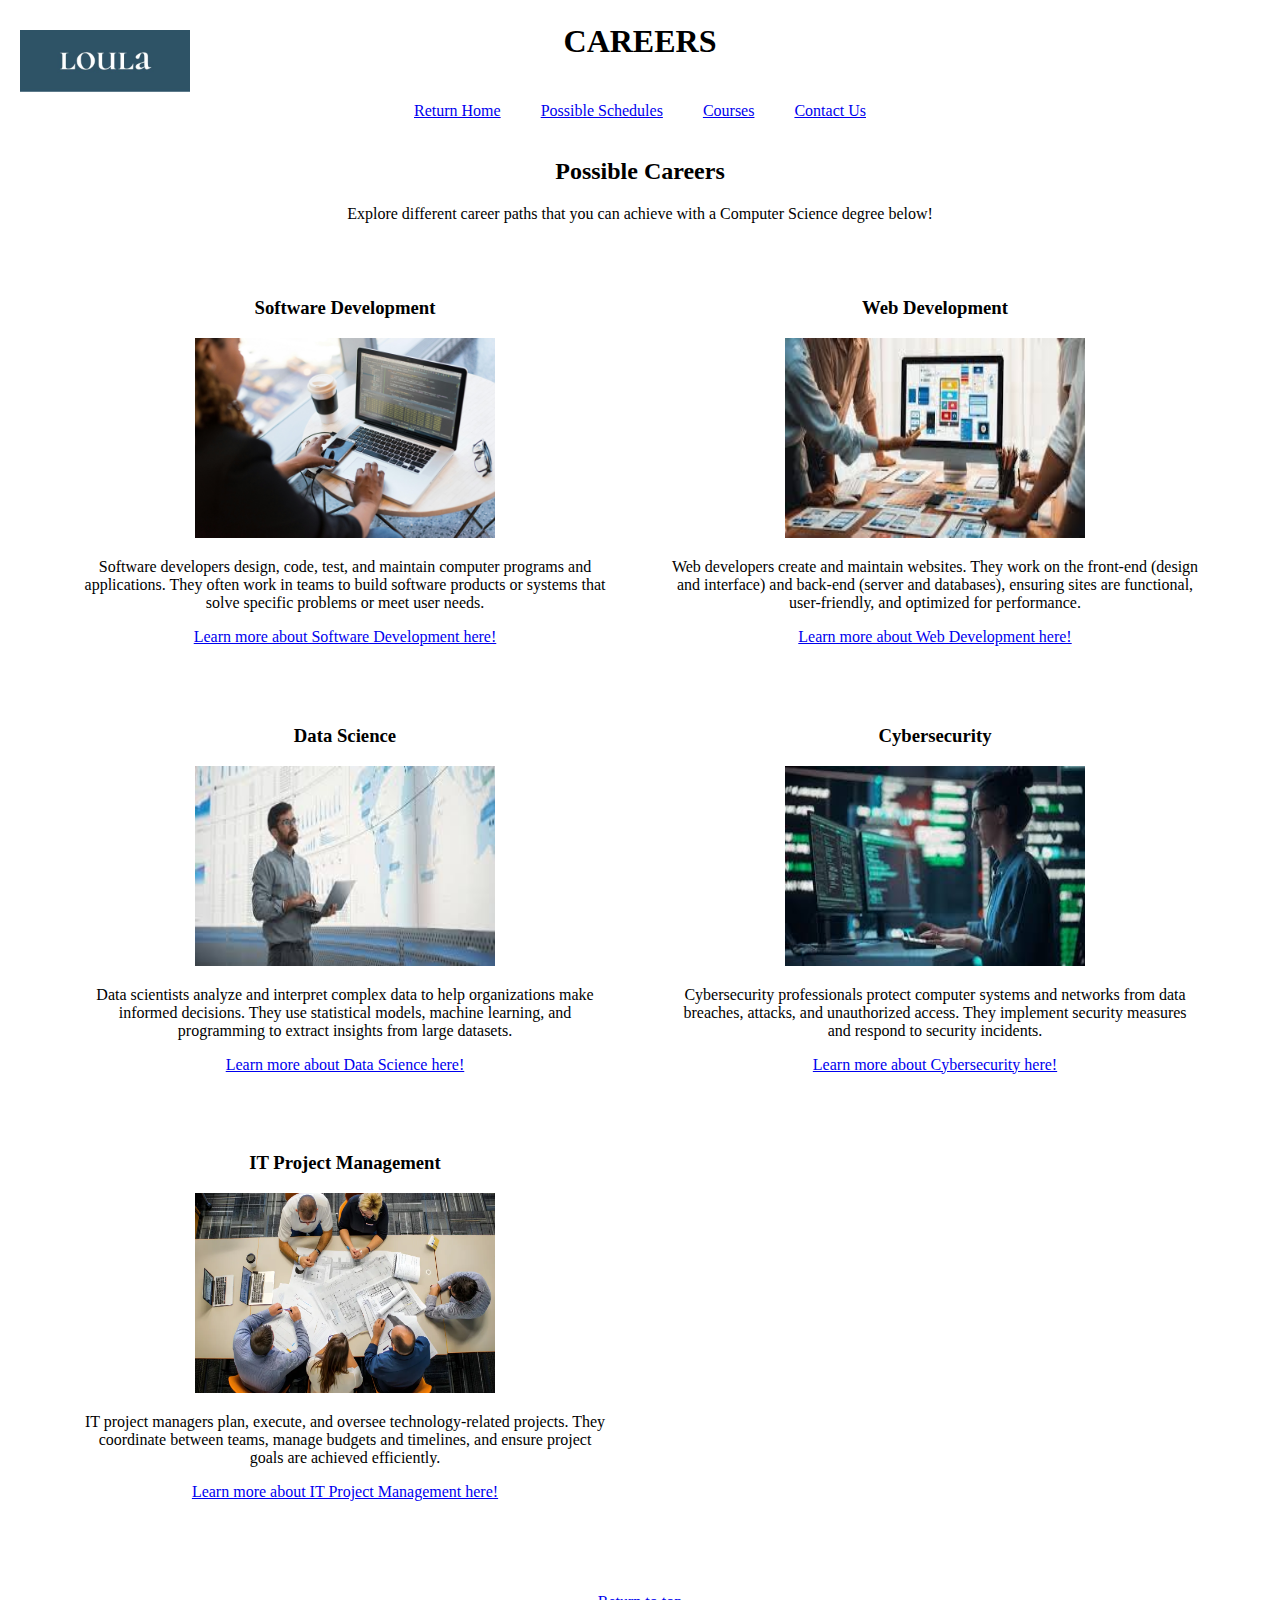
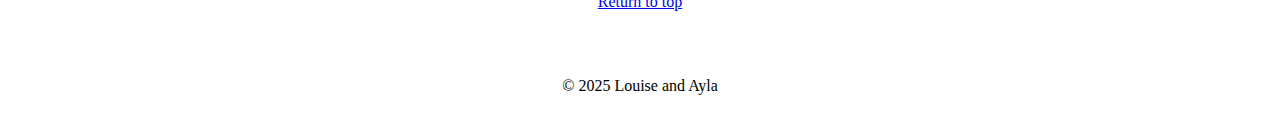
<file: Group-7-A2-COMP-2511-PUBLIC-main/careers_page.html>
<!DOCTYPE html>
<html lang='en'>
  <head>
    <meta charset='utf-8'>
    <title>Careers</title>
    <link rel="stylesheet" href="style/careers_styling.css">

    <meta name="keywords" content="MRU, Computer Science, Mount Royal University, Career">
    <meta name="description" content="Explores different career paths that the Computer Science degree can lead">
    <meta name="author" content="Louise Monungolh">
    <meta name="author" content="Ayla Ventura">
    <meta name="viewport" content="width=device-width, initial-scale=1.0">
  </head>

  <body>
    <header>
      <div class="box"></div>
      <a href="index.html" style="text-decoration: none; color: inherit;">
        <img id="logo" src="images/loula_logo.jpg" width="170" height="62" alt="group logo">
      </a>
      <h1 class="main_header"> CAREERS </h1>
      <div id="options_box"></div>
      <div class="box"></div><br>

      <nav>
        <ol>
          <li id="return_home"><a href="index.html">Return Home</a></li>  
          <li id="schedules"><a href="schedules_page.html">Possible Schedules</a></li>
          <li id="courses"><a href="course_page.html">Courses</a></li>
          <li id="contact"><a href="contact_page.html">Contact Us</a></li>
        </ol>
      </nav><br>
    </header>

    <section id="careers">
      <h2 id="top">Possible Careers</h2>
      <p>Explore different career paths that you can achieve with a Computer Science degree below!</p>

      <section class="responsive-grid">
        <div class="grid-item">
          <h3>Software Development</h3>
          <img src="images/software_development.jpeg" width="300" height="200" alt="Woman working on her laptop">
          <p>Software developers design, code, test, and maintain computer programs and applications. They often work in teams to build software products or systems that solve specific problems or meet user needs.</p>
          <a href="https://www.careerexplorer.com/careers/software-developer/" target="_blank">Learn more about Software Development here!</a>
        </div>

        <div class="grid-item">
          <h3>Web Development</h3>
          <img src="images/web_development.jpeg" width="300" height="200" alt="People gathered around a monitor discussing web layout">
          <p>Web developers create and maintain websites. They work on the front-end (design and interface) and back-end (server and databases), ensuring sites are functional, user-friendly, and optimized for performance.</p>
          <a href="https://www.careerexplorer.com/careers/web-developer/" target="_blank">Learn more about Web Development here!</a>
        </div>

        <div class="grid-item">
          <h3>Data Science</h3>
          <img src="images/data_science.jpeg" width="300" height="200" alt="Man analyzing a wall of data behind him">
          <p>Data scientists analyze and interpret complex data to help organizations make informed decisions. They use statistical models, machine learning, and programming to extract insights from large datasets.</p>
          <a href="https://www.careerexplorer.com/careers/data-scientist/" target="_blank">Learn more about Data Science here!</a>
        </div>

        <div class="grid-item">
          <h3>Cybersecurity</h3>
          <img src="images/cyber_security.jpeg" width="300" height="200" alt="Picture of a woman typing on a computer">
          <p>Cybersecurity professionals protect computer systems and networks from data breaches, attacks, and unauthorized access. They implement security measures and respond to security incidents.</p>
          <a href="https://www.cybersecurityeducation.org/careers/" target="_blank">Learn more about Cybersecurity here!</a>
        </div>

        <div class="grid-item">
          <h3>IT Project Management</h3>
          <img src="images/it_project_management.jpeg" width="300" height="200" alt="Group of people discussing project plan blueprints">
          <p>IT project managers plan, execute, and oversee technology-related projects. They coordinate between teams, manage budgets and timelines, and ensure project goals are achieved efficiently.</p>
          <a href="https://www.coursera.org/ca/articles/it-project-manager" target="_blank">Learn more about IT Project Management here!</a>
        </div>
      </section>
    </section><br><br>

    <p><a href="#top">Return to top</a></p><br>

    <footer class="site-footer">
      <p>&copy; 2025 Louise and Ayla</p>
    </footer>
  </body>
</html>
</file>
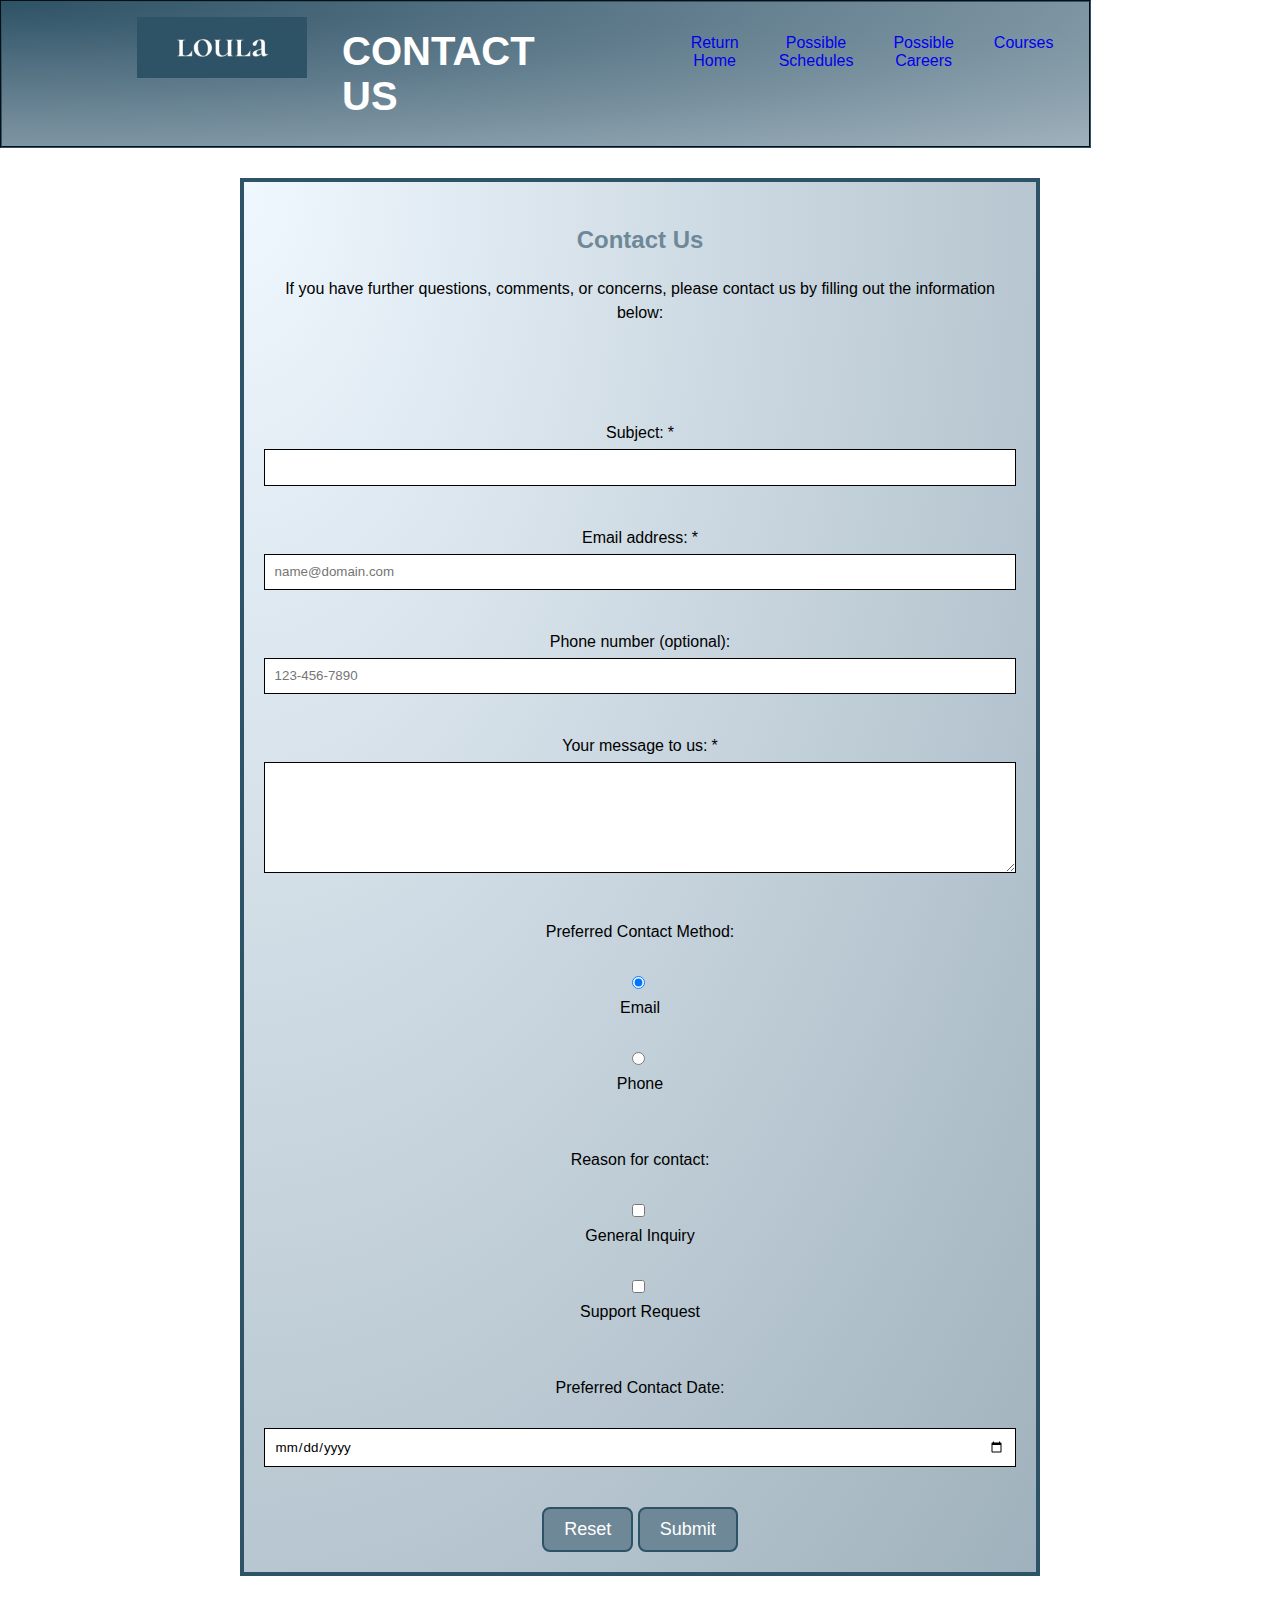
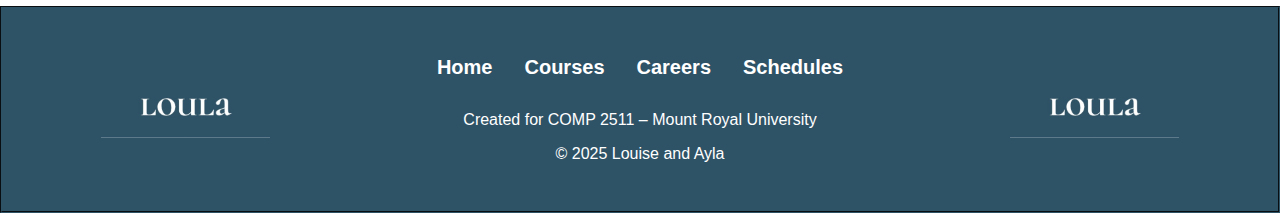
<file: Group-7-A2-COMP-2511-PUBLIC-main/contact_page.html>
<!DOCTYPE html>
<html lang='en'>
  <head>
    <meta charset='utf-8'>
    <title>Contact Us</title>
    <link rel="stylesheet" href="style/contact_styling.css">

    <meta name="keywords" content="MRU, Computer Science, Mount Royal University, Contact">
    <meta name="description" content="Form to contact website authors">
    <meta name="author" content="Louise Monungolh">
    <meta name="author" content="Ayla Ventura">
    <meta name="viewport" content="width=device-width, initial-scale=1.0">
  </head>

  <body>
    <header class="header-grid">
      <div class="box"></div>
      <a href="index.html" style="text-decoration: none; color: inherit;">
        <img id="logo" src='images/loula_logo.jpg' width='170' height='62' alt='group logo'>
      </a>
      <h1 class="main_header"> CONTACT US </h1>
      <div id="options_box"></div>
      <div class="box"></div><br>

      <!-- navigation Menu -->
      <nav class="nav-menu">
        <ol>
        <li><a href="index.html">Return Home</a></li>
        <li><a href="schedules_page.html">Possible Schedules</a></li>
        <li><a href="careers_page.html">Possible Careers</a></li>
        <li><a href="course_page.html">Courses</a></li>
        </ol>
      </nav><br>
    </header>

    <form action="mailto:avent464@mtroyal.ca" method="post" enctype="text/plain">
      <article id="contact_form">
        <h2>Contact Us</h2>

        <article id="contact_note">
          <p>If you have further questions, comments, or concerns, please contact us by filling out the information below:</p><br><br>
        </article>

        <label for="subject">Subject:<span class="required">*</span></label>
        <input type="text" id="subject" maxlength="100" required><br><br>

        <label for="email">Email address:<span class="required">*</span></label>
        <input type="email" id="email"
               placeholder="name@domain.com"
               pattern="[a-z0-9._%+-]+@[a-z0-9.-]+\.[a-z]{2,4}$" required><br><br>

        <label for="phone">Phone number (optional):</label>
        <input type="tel" id="phone"
               placeholder="123-456-7890"
               pattern="[0-9]{3}[-][0-9]{3}[-][0-9]{4}"><br><br>

        <label for="message">Your message to us:<span class="required">*</span></label>
        <textarea id="message" rows="6" cols="40" required></textarea><br><br>

        <label>Preferred Contact Method:</label><br>
        <input type="radio" id="contact_email" name="contact_method" value="Email" checked>
        <label for="contact_email">Email</label><br>
        <input type="radio" id="contact_phone" name="contact_method" value="Phone">
        <label for="contact_phone">Phone</label><br><br>

        <label>Reason for contact:</label><br>
        <input type="checkbox" id="topic_general" name="reason" value="General">
        <label for="topic_general">General Inquiry</label><br>
        <input type="checkbox" id="topic_support" name="reason" value="Support">
        <label for="topic_support">Support Request</label><br><br>

        <label for="preferred_date">Preferred Contact Date:</label><br>
        <input type="date" id="preferred_date"><br><br>

        <input type="reset" value="Reset">
        <input type="submit" value="Submit">
      </article>
    </form>

    <footer>
      <div class="footer-container">
        <div class="footer-left">
          <a href="index.html">
            <img src="images/loula_logo.jpg" width="169" height="62" alt="group logo">
          </a>
        </div>

        <div class="footer-center">
          <nav class="footer-nav">
            <a href="index.html">Home</a>
            <a href="course_page.html">Courses</a>
            <a href="careers_page.html">Careers</a>
            <a href="schedules_page.html">Schedules</a>
          </nav>
          <p>Created for COMP 2511 – Mount Royal University</p>
          <p>&copy; 2025 Louise and Ayla</p>
        </div>

        <div class="footer-right">
          <a href="index.html">
            <img src="images/loula_logo.jpg" width="169" height="62" alt="group logo">
          </a>
        </div>
      </div>
    </footer>
  </body>
</html>
</file>
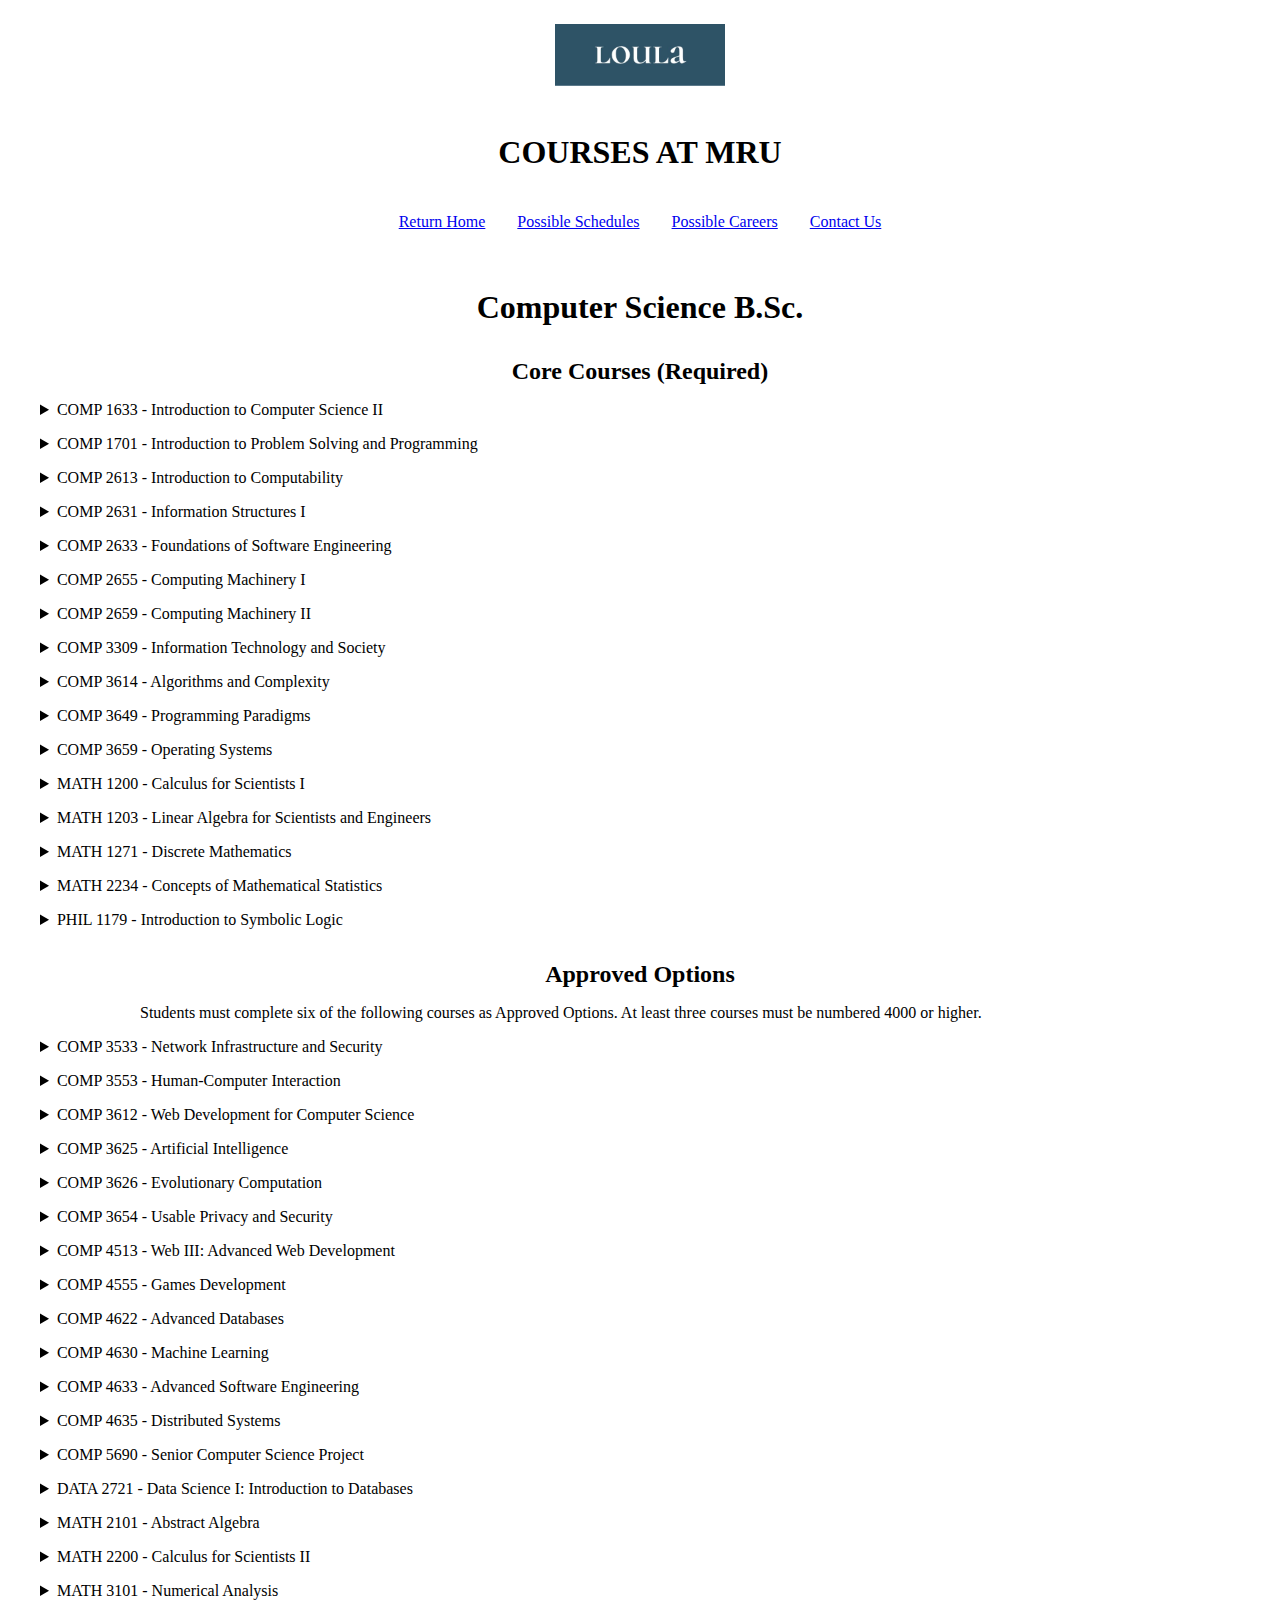
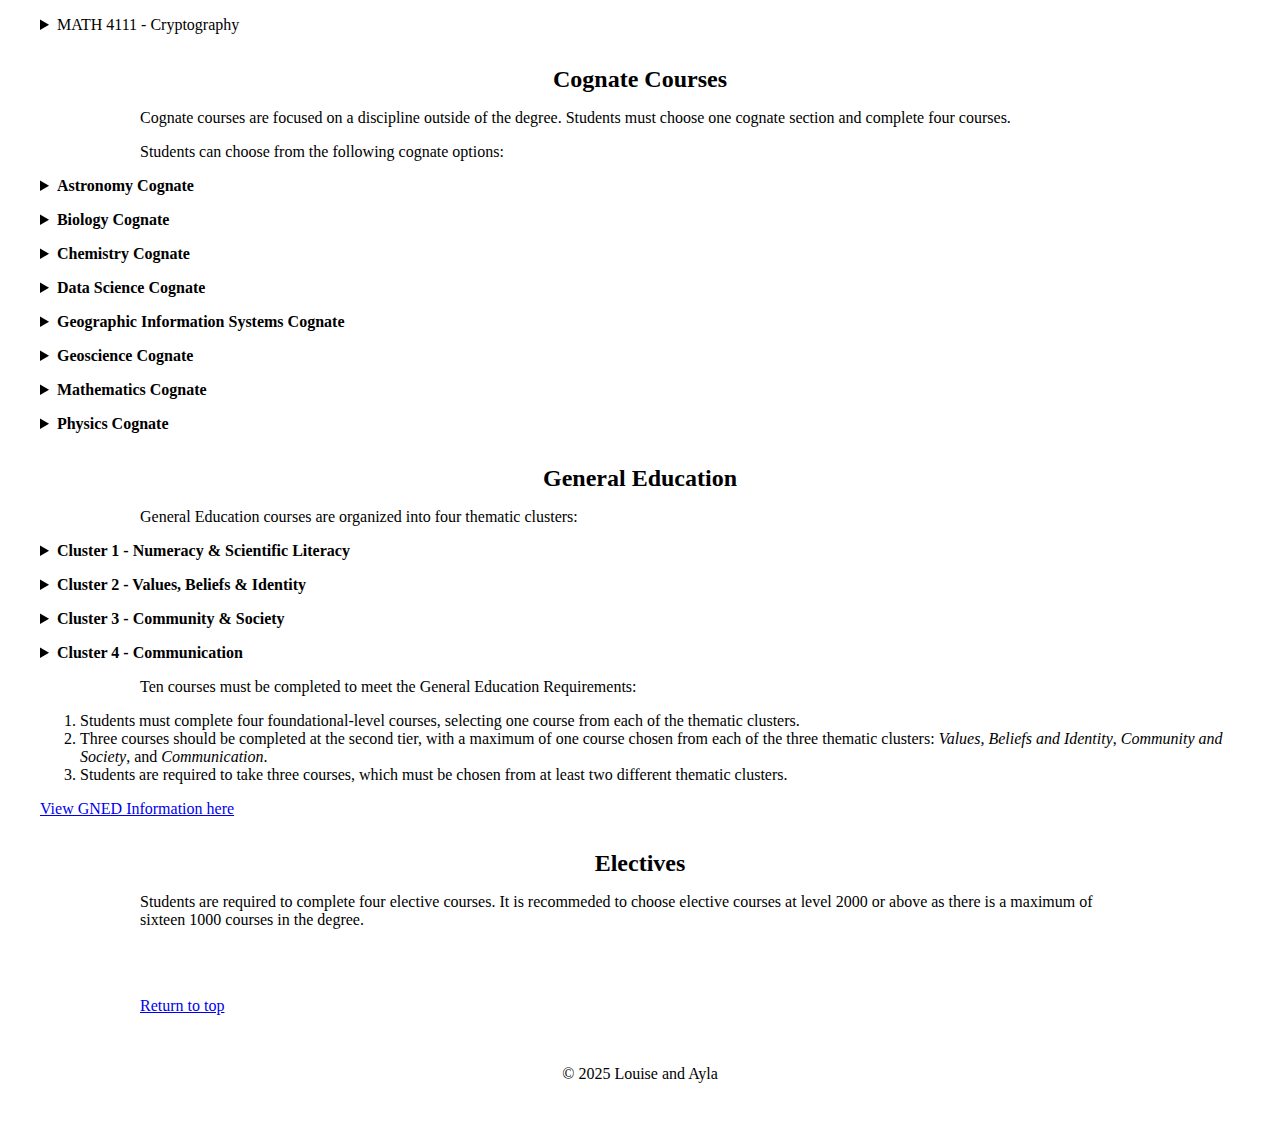
<file: Group-7-A2-COMP-2511-PUBLIC-main/course_page.html>
<!DOCTYPE html>
<html lang='en'>
  <head>
    <meta charset='utf-8'>
    <title>Courses</title>
    <link rel="stylesheet" href="style/course_styling.css">

    <meta name="keywords" content="MRU, Computer Science, Mount Royal University">
    <meta name="description" content="Outlines the cirriculum and course details within the Computer Science degree at MRU">
    <meta name="author" content="Louise Monungolh">
    <meta name="author" content="Ayla Ventura">
    <meta name="viewport" content="width=device-width, initial-scale=1.0">
  </head>

  <body>
    <header>
      <div class="box"></div>
      <a href="index.html" style="text-decoration: none; color: inherit;">
        <img id="logo" src='images/loula_logo.jpg' width='170' height='62' alt='group logo'>
      </a>
      <h1 class="main_header"> COURSES AT MRU </h1>
      <div id="options_box"></div>
      <div class="box"></div><br>

      <!-- navigation Menu -->
      <nav>
        <ol>
          <li id="return_home"><a href="index.html">Return Home</a></li>  
          <li id="schedules"><a href="schedules_page.html">Possible Schedules</a></li>
          <li id="possible_careers"><a href="careers_page.html">Possible Careers</a></li>
          <li id="contact"><a href="contact_page.html">Contact Us</a></li>
        </ol>
      </nav><br>
    </header>

    <h1 id="top">Computer Science B.Sc.</h1>

    <article id="core_courses">
      <!-- core courses - with prereqs and short description (16) -->
      <h2>Core Courses (Required)</h2>
    
      <details>
        <summary>COMP 1633 - Introduction to Computer Science II</summary>
        <div class="course-meta">
          <strong>Prerequisite(s):</strong> COMP 1631 with a minimum grade of C- or higher.<br>
          <strong>Description:</strong> Continuation of COMP 1631. The implementation of abstract data structures using pointers and objects, with 
          emphasis on modularity and software design.
        </div>
      </details>
    
      <details>
        <summary>COMP 1701 - Introduction to Problem Solving and Programming</summary>
        <div class="course-meta">
          <strong>Prerequisite(s):</strong> None specified.<br>
          <strong>Description:</strong> This course provides an introduction to problem solving in the context of computer programming. The course 
          emphasizes fundamental algorithmic solutions and implementation of those solutions using a practical programming language. Topics include 
          data representation, program control, file handling, and elementary data structures.
        </div>
      </details>
    
      <details>
        <summary>COMP 2613 - Introduction to Computability</summary>
        <div class="course-meta">
          <strong>Prerequisite(s):</strong> MATH 1271 and COMP 1633 with minimum grades of C- or higher.<br>
          <strong>Description:</strong> Studies formal languages, automata theory, and the limits of algorithmic computation.
        </div>
      </details>
    
      <details>
        <summary>COMP 2631 - Information Structures I</summary>
        <div class="course-meta">
          <strong>Prerequisite(s):</strong> COMP 1633 with a minimum grade of C- or higher.<br>
          <strong>Description:</strong> Data structures important to computer science will be studied, including trees, graphs, and hash tables. 
          Searching and sorting techniques will be emphasized. Associated algorithms and their time and space efficiency will also be studied.
        </div>
      </details>
    
      <details>
        <summary>COMP 2633 - Foundations of Software Engineering</summary>
        <div class="course-meta">
          <strong>Prerequisite(s):</strong> COMP 2631 with a minimum grade of C- or higher.<br>
          <strong>Description:</strong> Introduction to software development problems and to the processes and methods used to address them. Software 
          life cycle models and software process improvement.
        </div>
      </details>
    
      <details>
        <summary>COMP 2655 - Computing Machinery I</summary>
        <div class="course-meta">
          <strong>Prerequisite(s):</strong> COMP 1633 with a minimum grade of C- or higher.<br>
          <strong>Description:</strong> An introduction to assembly language programming, with an emphasis on the instructions and addressing modes 
          used to implement control structures, subroutine linkage, and other fundamental programming techniques.
        </div>
      </details>
    
      <details>
        <summary>COMP 2659 - Computing Machinery II</summary>
        <div class="course-meta">
          <strong>Prerequisite(s):</strong> COMP 2655 with a minimum grade of C- or higher.<br>
          <strong>Description:</strong> Includes combinational and sequential digital logic design, hardware interfacing to peripheral devices, 
          programming techniques for asynchronous and real-time I/O, and an introduction to microprocessor architecture.
        </div>
      </details>
    
      <details>
        <summary>COMP 3309 - Information Technology and Society</summary>
        <div class="course-meta">
          <strong>Prerequisite(s):</strong> GNED 1301, GNED 1303, or GNED 1304.<br>
          <strong>Description:</strong> A study of the implications of information technology for society. Historical perspectives, social context of 
          computing, legal and ethical problems, economic issues, and philosophical frameworks for analysis will be covered.
        </div>
      </details>
    
      <details>
        <summary>COMP 3614 - Algorithms and Complexity</summary>
        <div class="course-meta">
          <strong>Prerequisite(s):</strong> COMP 2631 and MATH 1271 with minimum grades of C- or higher.<br>
          <strong>Description:</strong> Analysis of algorithms and their complexity. Topics include algorithm design techniques, recurrence relations, 
          and computational complexity classes.
        </div>
      </details>
    
      <details>
        <summary>COMP 3649 - Programming Paradigms</summary>
        <div class="course-meta">
          <strong>Prerequisite(s):</strong> COMP 2631 with a minimum grade of C- or higher.<br>
          <strong>Description:</strong> This course will examine the basic principles of several major programming paradigms, with emphasis on 
          declarative paradigms such as functional and logic programming.
        </div>
      </details>
    
      <details>
        <summary>COMP 3659 - Operating Systems</summary>
        <div class="course-meta">
          <strong>Prerequisite(s):</strong> COMP 2659 with a minimum grade of C- or higher.<br>
          <strong>Description:</strong> This course introduces the principles and techniques for designing and implementing operating systems. Topics 
          include performance measurement, concurrent processes, synchronization, memory management, and file systems.
        </div>
      </details>
    
      <details>
        <summary>MATH 1200 - Calculus for Scientists I</summary>
        <div class="course-meta">
          <strong>Prerequisite(s):</strong> A grade of 60% or higher in Mathematics 30-1 or in MATH 0130, or a grade of C- or higher in any of 
          MATH 1283 or MATH 1285 or equivalent.<br>
          <strong>Description:</strong> This course provides an introduction to calculus with exposure to applications in sciences. The main 
          concepts covered are limits, derivatives, and integrals.
        </div>
      </details>
    
      <details>
        <summary>MATH 1203 - Linear Algebra for Scientists and Engineers</summary>
        <div class="course-meta">
          <strong>Prerequisite(s):</strong> Mathematics 30-1 with a 60% or higher.<br>
          <strong>Description:</strong> Applications in the physical sciences are studied with the help of eigenvalues and eigenvectors.
        </div>
      </details>
    
      <details>
        <summary>MATH 1271 - Discrete Mathematics</summary>
        <div class="course-meta">
          <strong>Prerequisite(s):</strong> MATH 1203 with a grade of C- or higher.<br>
          <strong>Description:</strong> This course is an introduction to symbolic logic, techniques of proof, sets, equivalence relations. There is 
          also an exploration of mathematical induction, recursion, counting principles, graphs, and trees.
        </div>
      </details>
    
      <details>
        <summary>MATH 2234 - Concepts of Mathematical Statistics</summary>
        <div class="course-meta">
          <strong>Prerequisite(s):</strong> MATH 1200 with a grade of C- or higher.<br>
          <strong>Description:</strong> Statistical computer software is used in the labs to apply the concepts to real data sets.
        </div>
      </details>
    
      <details>
        <summary>PHIL 1179 - Introduction to Symbolic Logic</summary>
        <div class="course-meta">
          <strong>Prerequisite(s):</strong> None specified.<br>
          <strong>Description:</strong> This course introduces sentential and first-order logic from both deductive and semantic points of view. 
          Some elementary metatheorems are also discussed.
        </div>
      </details>
    </article>

    <article id="option_courses">
      <!-- approved options - with prereqs and short description (18)-->
      <h2>Approved Options</h2>
      <p>Students must complete six of the following courses as Approved Options. At least three courses must be numbered 4000 or higher.</p>
      
      <details>
        <summary>COMP 3533 - Network Infrastructure and Security</summary>
        <div class="course-meta">
          <strong>Prerequisite(s):</strong> A minimum grade of C- in one of COMP 3532 or COMP 2655.<br>
          <strong>Description:</strong> This course covers the principles and practice of computer networking, focusing on the high-level 
          protocol-oriented aspects of computer networks.
        </div>
      </details>
      
      <details>
        <summary>COMP 3553 - Human-Computer Interaction</summary>
        <div class="course-meta">
          <strong>Prerequisite(s):</strong> A minimum grade of C- in both COMP 2511 and COMP 2541.<br>
          <strong>Description:</strong> This course covers the fundamental theory and practice in the design and evaluation of human-computer interfaces.
        </div>
      </details>
      
      <details>
        <summary>COMP 3612 - Web Development for Computer Science</summary>
        <div class="course-meta">
          <strong>Prerequisite(s):</strong> COMP 2633 with a minimum grade of C-.<br>
          <strong>Description:</strong> This course provides an overview of web development suitable for computer science majors.
        </div>
      </details>
      
      <details>
        <summary>COMP 3625 - Artificial Intelligence</summary>
        <div class="course-meta">
          <strong>Prerequisite(s):</strong> A minimum grade of C- in COMP 2631.<br>
          <strong>Description:</strong> Multi-agent systems, robotics, computer vision, and/or natural language processing will be introduced, as time permits.
        </div>
      </details>
      
      <details>
        <summary>COMP 3626 - Evolutionary Computation</summary>
        <div class="course-meta">
          <strong>Prerequisite(s):</strong> COMP 2631 with a minimum grade of C-.<br>
          <strong>Description:</strong> Evolutionary Computation is a field of computer science dealing with algorithms gleaned from the model of 
          organic evolution – so-called evolutionary algorithms.
        </div>
      </details>
      
      <details>
        <summary>COMP 3654 - Usable Privacy and Security</summary>
        <div class="course-meta">
          <strong>Prerequisite(s):</strong> A minimum grade of C- in one of COMP 2503 or COMP 2631.<br>
          <strong>Description:</strong> This course explores the intersection of usability and security, focusing on designing systems that are both 
          secure and user-friendly.
        </div>
      </details>
      
      <details>
        <summary>COMP 4513 - Web III: Advanced Web Development</summary>
        <div class="course-meta">
          <strong>Prerequisite(s):</strong> COMP 3512 with a minimum grade of C-.<br>
          <strong>Description:</strong> Students will use a modern API to develop an application using maps, social network plug-ins, or other advanced 
          web technology.
        </div>
      </details>
      
      <details>
        <summary>COMP 4555 - Games Development</summary>
        <div class="course-meta">
          <strong>Prerequisite(s):</strong> COMP 3504 or COMP 3512 or COMP 3551 or COMP 2633 with a minimum grade of C-.<br>
          <strong>Description:</strong> In the technical segment, the course uses a variety of development tools in conjunction with a modern 3-D game engine.
        </div>
      </details>
      
      <details>
        <summary>COMP 4622 - Advanced Databases</summary>
        <div class="course-meta">
          <strong>Prerequisite(s):</strong> Both COMP 2631 and MATH 2234, and either DATA 2721 or COMP 2521, all with a minimum grade of C-.<br>
          <strong>Description:</strong> The course provides an overview of distributed database topics, including distributed transactions.
        </div>
      </details>
      
      <details>
        <summary>COMP 4630 - Machine Learning</summary>
        <div class="course-meta">
          <strong>Prerequisite(s):</strong> COMP 2631 and MATH 2234 with minimum grades of C-.<br>
          <strong>Description:</strong> Topics include supervised learning, unsupervised learning, neural networks, and reinforcement learning. 
          This course will also discuss recent applications of machine learning.
        </div>
      </details>
      
      <details>
        <summary>COMP 4633 - Advanced Software Engineering</summary>
        <div class="course-meta">
          <strong>Prerequisite(s):</strong> COMP 2633 with a minimum grade of C-.<br>
          <strong>Description:</strong> This course covers software engineering techniques and principles presented in earlier courses with more 
          detail and introduces different types of software products.
        </div>
      </details>
      
      <details>
        <summary>COMP 4635 - Distributed Systems</summary>
        <div class="course-meta">
          <strong>Prerequisite(s):</strong> COMP 2659 and COMP 2633 with minimum grades of C-.<br>
          <strong>Description:</strong> This course introduces the fundamental concepts of distributed systems, including communication, 
          synchronization, and fault tolerance.
        </div>
      </details>
      
      <details>
        <summary>COMP 5690 - Senior Computer Science Project</summary>
        <div class="course-meta">
          <strong>Prerequisite(s):</strong> Permission of the Department Chair.<br>
          <strong>Description:</strong> The project results will then be presented as a paper, a poster, and an oral presentation to the department.
        </div>
      </details>
      
      <details>
        <summary>DATA 2721 - Data Science I: Introduction to Databases</summary>
        <div class="course-meta">
          <strong>Prerequisite(s):</strong> Not specified.<br>
          <strong>Description:</strong> This course emphasizes concepts necessary to design and implement databases using a variety of data 
          models including relational and non-relational models.
        </div>
      </details>
      
      <details>
        <summary>MATH 2101 - Abstract Algebra</summary>
        <div class="course-meta">
          <strong>Prerequisite(s):</strong> MATH 1203 with a grade of C- or higher.<br>
          <strong>Description:</strong> This course is an introduction to abstract algebra with applications in cryptography. Topics studied include 
          groups and rings, polynomial arithmetic, and the structure of finite fields.
        </div>
      </details>
      
      <details>
        <summary>MATH 2200 - Calculus for Scientists II</summary>
        <div class="course-meta">
          <strong>Prerequisite(s):</strong> MATH 1200 with a grade of C- or higher.<br>
          <strong>Description:</strong> This course continues the study of calculus, focusing on techniques of integration, applications of the 
          integral, and an introduction to differential equations.
        </div>
      </details>
      
      <details>
        <summary>MATH 3101 - Numerical Analysis</summary>
        <div class="course-meta">
          <strong>Prerequisite(s):</strong> MATH 1200 and MATH 1203 with minimum grades of C- or higher.<br>
          <strong>Description:</strong> This course introduces numerical methods for solving mathematical problems, including root finding, 
          interpolation, and numerical integration.
        </div>
      </details>
      
      <details>
        <summary>MATH 4111 - Cryptography</summary>
        <div class="course-meta">
          <strong>Prerequisite(s):</strong> MATH 2101 with a grade of C- or higher.<br>
          <strong>Description:</strong> This course explores the mathematical foundations of cryptography, including classical and modern encryption 
          methods, public-key cryptography, and cryptographic protocols.
        </div>
      </details>
    </article>

    <article id="cognate_courses">
      <!-- list of possible cognates - with short description (8) -->
      <h2>Cognate Courses</h2>
      <p> Cognate courses are focused on a discipline outside of the degree. Students must choose one cognate section and complete four courses. </p>
      <p>Students can choose from the following cognate options:</p>
          
      <details>
        <summary><strong>Astronomy Cognate</strong></summary>
        <div class="cognate-description" style="margin-left: 20px; margin-top: 5px;">
          The Astronomy cognate allows students to explore the fundamental concepts of celestial phenomena and cosmology. It integrates mathematical 
          and physical principles to examine the structure and dynamics of the universe.
        </div>
      </details>
      
      <details>
        <summary><strong>Biology Cognate</strong></summary>
        <div class="cognate-description" style="margin-left: 20px; margin-top: 5px;">
          The Biology cognate provides a foundation in the life sciences, focusing on cellular biology, evolution, and biological systems. It supports 
          interdisciplinary understanding of computing in biological contexts.
        </div>
      </details>
      
      <details>
        <summary><strong>Chemistry Cognate</strong></summary>
        <div class="cognate-description" style="margin-left: 20px; margin-top: 5px;">
          The Chemistry cognate equips students with an understanding of chemical structures, bonding, and analytical techniques. It enhances 
          computational study with scientific and quantitative analysis skills.
        </div>
      </details>
      
      <details>
        <summary><strong>Data Science Cognate</strong></summary>
        <div class="cognate-description" style="margin-left: 20px; margin-top: 5px;">
          The Data Science cognate emphasizes data analysis, statistical modeling, and computational techniques. It is ideal for students interested 
          in big data, databases, and predictive modeling.
        </div>
      </details>
      
      <details>
        <summary><strong>Geographic Information Systems Cognate</strong></summary>
        <div class="cognate-description" style="margin-left: 20px; margin-top: 5px;">
          This cognate focuses on spatial data analysis, digital mapping, and geographic information systems. It is suited for students interested 
          in environmental studies, urban planning, or geospatial computing.
        </div>
      </details>
      
      <details>
        <summary><strong>Geoscience Cognate</strong></summary>
        <div class="cognate-description" style="margin-left: 20px; margin-top: 5px;">
          The Geoscience cognate introduces students to earth systems, geological history, and processes shaping the planet. It provides a strong 
          scientific context for computational applications in the earth sciences.
        </div>
      </details>
      
      <details>
        <summary><strong>Mathematics Cognate</strong></summary>
        <div class="cognate-description" style="margin-left: 20px; margin-top: 5px;">
          The Mathematics cognate deepens theoretical understanding of algebra, analysis, and advanced mathematical techniques. It complements 
          computer science study with a rigorous quantitative foundation.
        </div>
      </details>
      
      <details>
        <summary><strong>Physics Cognate</strong></summary>
        <div class="cognate-description" style="margin-left: 20px; margin-top: 5px;">
          The Physics cognate provides insight into classical mechanics, electromagnetism, and other core physical principles. It strengthens 
          computational skills through modeling of physical systems.
        </div>
      </details>
    </article>

    <article id="gned_courses">
    <!-- GNED clusters - with short descriptions, steps outlining requirement completion, and a link to the actual course list -->
    <h2>General Education</h2>

    <p>General Education courses are organized into four thematic clusters:</p>

    <details>
      <summary><strong>Cluster 1 - Numeracy & Scientific Literacy</strong></summary>
      <div class="cluster-description" style="margin-left: 20px; margin-top: 5px;">
        This cluster focuses on developing skills in quantitative reasoning, scientific methods, and critical thinking. Courses in this cluster 
        aim to enhance understanding of numerical data, scientific principles, and their application in real-world contexts.
      </div>
    </details>
    
    <details>
      <summary><strong>Cluster 2 - Values, Beliefs & Identity</strong></summary>
      <div class="cluster-description" style="margin-left: 20px; margin-top: 5px;">
        This cluster explores the diversity of human values, cultural beliefs, and identity formation. Courses encourage reflection on ethical 
        perspectives, social justice, and how identity influences experiences and worldviews.
      </div>
    </details>
    
    <details>
      <summary><strong>Cluster 3 - Community & Society</strong></summary>
      <div class="cluster-description" style="margin-left: 20px; margin-top: 5px;">
        This cluster examines social structures, community dynamics, and societal issues. Courses promote understanding of how individuals 
        and groups interact within communities and the broader society.
      </div>
    </details>
    
    <details>
      <summary><strong>Cluster 4 - Communication</strong></summary>
      <div class="cluster-description" style="margin-left: 20px; margin-top: 5px;">
        This cluster emphasizes effective communication skills across various media and contexts. Courses focus on written, oral, and digital 
        communication, critical analysis, and the role of communication in shaping ideas and relationships.
      </div>
    </details>

      <p>Ten courses must be completed to meet the General Education Requirements:</p>
            
      <ol>
        <li>Students must complete four foundational-level courses, selecting one course from each of the thematic clusters.</li>
        <li>Three courses should be completed at the second tier, with a maximum of one course chosen from each of the three thematic clusters: 
          <em>Values, Beliefs and Identity</em>, <em>Community and Society</em>, and <em>Communication</em>.</li>
        <li>Students are required to take three courses, which must be chosen from at least two different thematic clusters.</li>
      </ol>
            
      <a href="https://catalog.mtroyal.ca/content.php?catoid=33&navoid=2704" target="_blank">View GNED Information here</a>
    </article>

    <article id="elective_courses">
      <!-- electives - with short description -->
      <h2>Electives</h2>
      <p>Students are required to complete four elective courses. It is recommeded to choose elective courses at level 2000 or above as there is a 
        maximum of sixteen 1000 courses in the degree.</p><br><br>
    </article>
    
    <p><a href="#top">Return to top</a></p><br>

    <footer class="site-footer">
      <p>&copy; 2025 Louise and Ayla</p>
    </footer>

  </body>

</html>
</file>
<file: style/index.css>
* {
    font-family: Calibri, Arial, Helvetica, sans-serif;
    box-sizing: border-box;
  }
  
  header {
    background: radial-gradient(ellipse at top left, #2E5266, #9FB1BC);
    border-width: 2px;
    border-color: #2E5266;
    border-style:groove;
  }
  body {
    text-align: center;
    margin: 0;
    padding: 0;
  }

  h1 {
    color: #2E5266;
    text-align: center;
    font-family: Calibri, Arial, Helvetica, sans-serif;
    font-size: 40px; 
}

h2 {
    color: #6E8898;
    text-align: center;
}

h3 {
    color: #6E8898;
    max-width: 100px;
    margin: 0 auto;
}
 
.italic {
  font-style: italic;
}
.main_header {
    color: white;
    text-align: left;
    margin-left: 20px;
    font-family: Calibri, Arial, Helvetica, sans-serif;
    font-size: 40px; 
}

  
  
  /* menu */
  nav {
    display: flex;
    justify-content: center;
    flex-wrap: wrap;
    gap: 1rem;
    padding: 1rem;
  }
  
  nav a {
    text-decoration: none;
  }
  
  .description {
    max-width: 1000px;
    margin: 0 auto;
    padding: 1rem;
  }
  
  article p {
    max-width: 1000px;
    margin: 1rem auto;
  }
  
  .responsive-grid img {
    border: 3px solid #2E5266;
  }
  
  .link {
    font-weight: bold;
    color: #ffffff;
    font-size: 20px;
    text-decoration: none;
  }

  .grid-item {
    background: linear-gradient(to bottom, #9FB1BC, #6e8898);
    border-radius: 8px;  
    border: 3px solid #2E5266;
    max-width: 350px;
    max-height: 350px;
  }

  .course_desc
  {
    color: #ffffff;
    font-size: 15px;
    font-weight: lighter;
  }

  
  /* queries */
  @media (max-width: 589px) {
    .responsive-grid {
      justify-self: center;
      display: grid;
      grid-template-columns: 1fr;
      gap: 1rem;
      padding: 1rem;
      justify-content: center;
    }
    #two_frens{
      width: 480px;
      height:400px;
      justify-self: center;
    }
    .header-grid {
      display: flex;
      flex-direction: column;
      align-items: center;
      padding: 1rem;
      gap: 1rem; /* space between logo, title, nav */
    }

    #logo {
      height: auto;
    }

    .main_header {
      font-size: 35px; /* reduce from desktop size */
      color: white;
      margin: 0;
      text-align: center;
    }

    .nav-menu {
      display: flex;
      flex-direction: column;
      align-items: center;
      gap: 2rem;
      width: 100%;
    }

    .nav-menu > div a {
      font-size: 25px;
      background-color: white;
      border: 2px solid #2E5266;
      color: #2E5266;
      padding:5px 20px;
      width: 80%;           /* make buttons fill more horizontal space */
      text-align: center;
      margin:10px;
    }
    input[type="submit"],
    input[type="reset"] {
    width: 100%;
    margin-top: 0.5rem;
  }

    footer {
      background-color: #2E5266;
      border-width: 2px;
      border-color: #2E5266;
      border-style:groove;
      text-align: center;
      padding: 1rem;
    }

    .footer-container {
      flex-direction: column;
      align-items: center;
      text-align: center;
      gap: 1rem;
    }
    .footer-container p {
      color: white;
    }
    .footer-left, .footer-center, .footer-right {
      justify-content: center;
      flex: unset; /* Prevent stretching full width */
      width: 100%;  /* Optional: make each section take full width */
    }
    .footer-center {
      flex: 2;
      text-align: center;
    }

    .footer-nav a {
      display: block;
      font-weight: bold;
      font-size: 20px;
      color: white;
      margin: 0 0.5rem;
      text-decoration: none;
    }

    .footer-nav a:hover {
      text-decoration: underline;
    }

  }
  
  @media (min-width: 590px) and (max-width: 789px) {
        .header-grid {
      display: flex;
      flex-direction: row;
      justify-content:left;
    }

    #logo {
      margin: 15px;
    }
    .main_header {
      flex-grow: 1;
    }
    .responsive-grid {
      justify-self: center;
      display: grid;
      grid-template-columns: 1fr 1fr;
      gap: 1rem;
      padding: 1rem;
      justify-content: center;
    }

    .nav-menu {
      display: flex;
      flex-direction: row;
      justify-content: space-around;
      align-items: center;
      height:100px;
    }

    .nav-menu > div a {
      font-size: 24px;

      border-width: 2px;
      background-color: white;
      border-color: #2E5266;
      border-style: solid;
      color: #2E5266;
      padding: 5px 25px;

      flex-basis:8rem;
    }

    footer {
      background-color: #2E5266;
      border-width: 2px;
      border-color: #2E5266;
      border-style:groove;
      text-align: center;
      padding: 1rem;
    }

    .footer-container {
      display: flex;
      justify-content: space-between;
      align-items: center;
      padding: 1rem;
      background-color: #2E5266;
      color: white;
      flex-wrap: wrap;
    }
    .footer-container p {
      color: white;
    }

    .footer-left, .footer-right {
      flex: 1;
      display: flex;
      justify-content: center;
    }

    .footer-center {
      flex: 2;
      text-align: center;
    }

    .footer-nav a {
      font-weight: bold;
      font-size: 20px;
      color: white;
      margin: 0 0.5rem;
      text-decoration: none;
    }

    .footer-nav a:hover {
      text-decoration: underline;
    }
  }
  
  @media (min-width: 790px) {
    .box2{
      height: 2px;
      max-width: 1850px;
      background-color:#D3D0CB;
    }
    .header-grid {
      display: flex;
      flex-direction: row;
      justify-content:left;
    }

    #logo {
      margin: 15px;
    }
    .main_header {
      flex-grow: 1;
    }
    .nav-menu {
      display: flex;
      flex-direction: row;
      justify-content: space-around;
      align-items: center;
      height:100px;
    }

    .nav-menu > div a {
      font-size: 24px;
      background-color: white;
      border-width: 2px;
      border-color: #2E5266;
      border-style: solid;
      color: #2E5266;
      padding: 5px 25px;

      flex-basis:8rem;
    }
    .responsive-grid {
      justify-self: center;
      display: grid;
      grid-template-columns: 1fr 1fr;
      gap: 1rem;
      padding: 1rem;
      justify-content: center;
    }

      footer {
    background-color: #2E5266;
    border-width: 2px;
    border-color: #2E5266;
    border-style:groove;
    text-align: center;
    padding: 1rem;
  }

  .footer-container {
    display: flex;
    justify-content: space-between;
    align-items: center;
    padding: 1rem;
    background-color: #2E5266;
    color: white;
    flex-wrap: wrap;
  }
  footer-container p {
      color: white;
  }
  .footer-left, .footer-right {
    flex: 1;
    display: flex;
    justify-content: center;
  }

  .footer-center {
    flex: 2;
    text-align: center;
  }

  .footer-nav a {
    font-weight: bold;
    font-size: 20px;
    color: white;
    margin: 0 0.5rem;
    text-decoration: none;
  }

  .footer-nav a:hover {
    text-decoration: underline;
  }
}

  #contact_form {
    background: radial-gradient(ellipse at top left, #f0f8ff, #9FB1BC);
    border: 4px solid #2E5266;
    padding: 20px;
    margin: 30px auto;
    max-width: 800px;
    font-family: Calibri, Arial, Helvetica, sans-serif;
    line-height: 1.5;
    text-align: center;
  }
  

  input[type="reset"],
  input[type="submit"] {
    background-color: white;
    color: #2E5266;
    font-size: 18px;
    padding: 10px 20px;
    border: 2px solid #2E5266;
    border-radius: 8px;
    cursor: pointer;
    justify-self: right;
  }
</file>
<file: style/careers_styling.css>
body {
    margin: 0;
    padding: 0;
    text-align: center;
  }
  
  * {
    box-sizing: border-box;
  }
  
  header {
    display: flex;
    flex-direction: column;
    align-items: center;
  }
  
  #logo {
    position: absolute;
    top: 30px;
    left: 20px;
  }
  
  .box {
    height: 2px;
    width: 100%;
  }
  
  #options_box {
    height: 45px;
    width: 100%;
    max-width: 1150px;
    position: absolute;
    top: 40px;
    left: 700px;
  }
  
  /* menu */
  nav ol {
    display: flex;
    justify-content: center;
    list-style-type: none;
    padding: 0;
    margin: 0;
  }
  
  nav li {
    margin: 0 20px;
  }
  
  .responsive-grid {
    display: grid;
    gap: 20px;
    padding: 20px;
    margin: 0 auto;
    max-width: 1200px;
  }
  
  .grid-item {
    padding: 20px;
    text-align: center;
  }
  
  /* breakpoints */
  @media (max-width: 589px) {
    .responsive-grid {
      grid-template-columns: 1fr;
    }
  }
  
  @media (min-width: 590px) and (max-width: 789px) {
    .responsive-grid {
      grid-template-columns: 1fr 1fr;
    }
  }
  
  @media (min-width: 790px) {
    .responsive-grid {
      grid-template-columns: 1fr 1fr;
    }
  }
  
  footer.site-footer {
    text-align: center;
    padding: 1rem;
  }

  header {
    background: radial-gradient(ellipse at top left, #2E5266, #9FB1BC);
    border-width: 2px;
    border-color: #2E5266;
    border-style: groove;
  }
  
  footer.site-footer {
    background-color: #2E5266;
    border-width: 2px;
    border-color: #2E5266;
    border-style: groove;
    text-align: center;
    padding: 1rem;
    color: white;
  }
  
  .footer-container p {
    color: white;
  }
  
  nav a {
    font-weight: bold;
    font-size: 20px;
    color: white;
    text-decoration: none;
  }
  
  nav a:hover {
    text-decoration: underline;
  }
  
  .grid-item {
    background: linear-gradient(to bottom, #9FB1BC, #6e8898);
    border-radius: 8px;  
    border: 3px solid #2E5266;
    max-width: 350px;
    margin: 0 auto;
  }
  
  .grid-item h3 {
    color: white;
  }
  
  .grid-item p,
  .grid-item a {
    color: white;
  }
</file>
<file: style/contact_styling.css>
.main_header {
    color: #2E5266;
    text-align: left;
    margin-left: 200px;
    font-family: Calibri, Arial, Helvetica, sans-serif;
    font-size: 40px; 
}

h1 {
    color: #2E5266;
    text-align: center;
    font-family: Calibri, Arial, Helvetica, sans-serif;
    font-size: 40px; 
}

#logo {
    position: absolute;
    top: 30px;
    left: 20px;
}

.description {
    font-size: 20px;
}

h2 {
    color: #6E8898;
    text-align: center;
}

h3 {
    color: #6E8898;
    text-align: center;
}

p{
    max-width: 1000px;
    margin: 0 auto;
}

.site_footer {
    text-align: center;
    padding: 1rem;
    background-color: #f0f0f0;
    color: #333;
    font-size: 0.9rem;
  }

#contact_form {
    background-color: #f0f8ff;
    border: 4px solid #2E5266;
    padding: 20px;
    margin: 30px auto;
    max-width: 800px;
    font-family: Calibri, Arial, Helvetica, sans-serif;
    line-height: 1.5;
    text-align: left;
}

/* contextual selector */
#contact_note p {
    text-align: center;
    color: #2E5266;
  }

.required {
    color: red;
}

#options_box{
    height: 45px;
    width: 1150px;
    position: absolute;
    top: 40px;
    left: 700px;
    background-color: #6e8898;
    border: 2px solid #2E5266;
}

a {
    text-decoration: none;
    color: #e2c044;
}

/* attribute selector */
a[href^="https"] {
  color: #e2c044;
}

.box {
    height: 2px;
    width: 1850px;
    background-color: #2E5266;
}

nav a{
    color:#ffffff;
    text-decoration: none;
    font-size: 20px;
}

/* found list-style-type through https://www.w3schools.com/cssref/pr_list-style-type.php */
#return_home{
    list-style-type: none;
    position: absolute;
    top: 52px;
    left: 770px;
}
#possible_careers{
    list-style-type: none;
    position: absolute;
    top: 52px;
    left: 970px;
}
#schedules{
    list-style-type: none;
    position: absolute;
    top: 52px;
    left: 1170px;
}
#courses{
    list-style-type: none;
    position: absolute;
    top: 52px;
    left: 1370px;
}

.box2 {
    position: absolute;
    left: 200px;
    height: 2px;
    width: 1150px;
    background-color: #D3D0CB;
}

body {
    text-align: left;
    background-color:#ffffff ;
}

* {
    font-family: Calibri, Arial, Helvetica, sans-serif;
}

#contact_form {
    max-width: 700px;
    margin: 2rem auto;
    padding: 1.5rem;
    background-color: #f9f9f9;
    border-radius: 12px;
    box-shadow: 0 0 10px rgba(0,0,0,0.08);
  }
  
  /* labels and inputs */
  label {
    font-weight: bold;
    display: block;
    margin-bottom: 0.25rem;
  }
  
  input[type="text"],
  input[type="email"],
  input[type="tel"],
  input[type="date"],
  textarea {
    width: 100%;
    padding: 0.6rem;
    margin-bottom: 1rem;
    border: 1px solid #ccc;
    border-radius: 6px;
    font-size: 1rem;
  }
  
  /* radios and checkboxes */
  input[type="radio"],
  input[type="checkbox"] {
    margin-right: 0.5rem;
  }
  
  /* buttons */
  input[type="submit"],
  input[type="reset"] {
    padding: 0.6rem 1.2rem;
    font-size: 1rem;
    border: none;
    border-radius: 6px;
    margin-right: 0.75rem;
    cursor: pointer;
    background-color: #007bff;
    color: white;
  }
  
  input[type="submit"]:hover,
  input[type="reset"]:hover {
    background-color: #0056b3;
  }
  
  #contact_note {
    margin-bottom: 2rem;
  }
  
  /* req asterisk */
  .required {
    color: red;
    margin-left: 0.25rem;
    font-weight: normal;
  }
  
  /*extra tweaks for responsiveness*/

  @media (max-width: 600px) {
    #contact_form {
      padding: 1rem;
    }
  
    input[type="submit"],
    input[type="reset"] {
      width: 100%;
      margin-top: 0.5rem;
    }
  }
</file>
<file: style/course_styling.css>
* {
  font-family: Calibri, Arial, Helvetica, sans-serif;
  box-sizing: border-box;
}

body {
  text-align: center;
  margin: 0;
  padding: 0;
  background-color: #fdfdfd;
}

header {
  background: radial-gradient(ellipse at top left, #2E5266, #9FB1BC);
  border: 2px groove #2E5266;
}

.main_header {
  color: white;
  font-size: 40px;
  text-align: center;
  margin: 0;
  flex-grow: 1;
}

#logo {
  margin: 1rem auto;
  display: block;
}

/* nav menu */
.nav-menu {
  display: flex;
  flex-wrap: wrap;
  justify-content: center;
  gap: 1rem;
  padding: 1rem;
}

.nav-menu > div a {
    font-size: 24px;
      background-color: white;
      border: 2px solid #2E5266;
      color: #2E5266;
    border-style: solid;
    padding: 5px 25px;
    text-decoration: none; 

    flex-basis:8rem;
}

/* titles */
h1 {
  color: #2E5266;
  font-size: 38px;
  text-align: center;
}

h2 {
  color: #6E8898;
  font-size: 28px;
  margin-top: 2rem;
  text-align: center;
}

article {
  max-width: 1200px;
  margin: 1rem auto;
  padding: 0 1rem;
  text-align: left;
}

a#gned {
  display: block;
  text-align: center;
}

p {
  max-width: 1000px;
  margin: 0 auto 1rem;
  line-height: 1.6;
  text-align: center;
}

details {
  background: #f0f8ff;
  border: 2px solid #9FB1BC;
  border-radius: 8px;
  padding: 1rem;
  margin: 1rem 0;
  transition: all 0.3s ease;
}

#gned {
  color: #2E5266;
}
details summary {
  font-weight: bold;
  font-size: 18px;
  cursor: pointer;
  color: #2E5266;
}

.course-meta {
  margin-top: 0.5rem;
  padding-left: 1rem;
}

footer {
  background-color: #2E5266;
  border: 2px groove #2E5266;
  color: white;
  padding: 1.5rem 1rem;
  text-align: center;
}

.footer-container {
  display: flex;
  justify-content: space-between;
  align-items: center;
  flex-wrap: wrap;
  gap: 1rem;
}

.footer-nav a {
  color: white;
  margin: 0 1rem;
  text-decoration: none;
  font-weight: bold;
}

.footer-nav a:hover {
  text-decoration: underline;
}

.footer-left,
.footer-right {
  flex: 1;
  display: flex;
  justify-content: center;
}

.footer-center {
  flex: 2;
  text-align: center;
}

.responsive-grid {
  display: grid;
  grid-template-columns: 1fr;
  gap: 1rem;
  max-width: 1200px;
  margin: 0 auto;
}

.cluster-description,
.cognate-description {
  background-color: #e9f0f5;
  border-left: 4px solid #6e8898;
  padding: 0.75rem 1rem;
  margin-top: 0.5rem;
}

/* go to top link */
a[href="#top"] {
  font-weight: bold;
  color: #2E5266;
  display: inline-block;
  margin-top: 2rem;
}

/* hide placeholder stuff if needed */
.box, .box2, #options_box {
  display: none;
}  

/* mobile (<=589px) */
 @media (max-width: 589px) {
    .header-grid {
      display: flex;
      flex-direction: column;
      align-items: center;
      padding: 1rem;
      gap: 1rem; /* space between logo, title, nav */
    }

    #logo {
      height: auto;
    }

    .main_header {
      font-size: 35px; /* reduce from desktop size */
      color: white;
      margin: 0;
      text-align: center;
    }

    .nav-menu {
      display: flex;
      flex-direction: column;
      align-items: center;
      gap: 2rem;
      width: 100%;
    }

    .nav-menu > div a {
      font-size: 25px;
      background-color: white;
      border: 2px solid #2E5266;
      color: #2E5266;
      padding:5px 20px;
      width: 80%;           /* make buttons fill more horizontal space */
      text-align: center;
      margin:10px;
    }

    footer {
      background-color: #2E5266;
      border-width: 2px;
      border-color: #2E5266;
      border-style:groove;
      text-align: center;
      padding: 1rem;
    }

    .footer-container {
      flex-direction: column;
      align-items: center;
      text-align: center;
      gap: 1rem;
    }
    .footer-container p {
      color: white;
    }
    .footer-left, .footer-center, .footer-right {
      justify-content: center;
      flex: unset; /* prevent stretching full width */
      width: 100%;  /* optional: make each section take full width */
    }
    .footer-center {
      flex: 2;
      text-align: center;
    }

    .footer-nav a {
      display: block;
      font-weight: bold;
      font-size: 20px;
      color: white;
      margin: 0 0.5rem;
      text-decoration: none;
    }

    .footer-nav a:hover {
      text-decoration: underline;
    }

  }

/* tablet (590px–789px) */
@media (min-width: 590px) and (max-width: 789px) {
  footer {
    background-color: #2E5266;
    border: 2px groove #2E5266;
    text-align: center;
    padding: 1rem;
  }

  .footer-container {
    display: flex;
    justify-content: space-between;
    align-items: center;
    padding: 1rem;
    background-color: #2E5266;
    color: white;
    flex-wrap: wrap;
  }

  .footer-container p {
    color: white;
  }

  .footer-left, .footer-right {
    flex: 1;
    display: flex;
    justify-content: center;
  }

  .footer-center {
    flex: 2;
    text-align: center;
  }

  .footer-nav a {
    font-weight: bold;
    font-size: 20px;
    color: white;
    margin: 0 0.5rem;
    text-decoration: none;
  }

  .footer-nav a:hover {
    text-decoration: underline;
  }
}

/* desktop (790px and up) */
@media (min-width: 790px) {
  footer {
    background-color: #2E5266;
    border: 2px groove #2E5266;
    text-align: center;
    padding: 1rem;
  }

  .footer-container {
    display: flex;
    justify-content: space-between;
    align-items: center;
    padding: 1rem;
    background-color: #2E5266;
    color: white;
    flex-wrap: wrap;
  }

  .footer-container p {
    color: white;
  }

  .footer-left,
  .footer-right {
    flex: 1;
    display: flex;
    justify-content: center;
  }

  .footer-center {
    flex: 2;
    text-align: center;
  }

  .footer-nav a {
    font-weight: bold;
    font-size: 20px;
    color: white;
    margin: 0 0.5rem;
    text-decoration: none;
  }

  .footer-nav a:hover {
    text-decoration: underline;
  }
}
</file>
<file: style/main_styling.css>
.main_header {
    color: #2E5266;
    text-align: left;
    margin-left: 200px;
    font-family: Calibri, Arial, Helvetica, sans-serif;
    font-size: 40px; 
}
h1 {
    color: #2E5266;
    text-align: center;
    font-family: Calibri, Arial, Helvetica, sans-serif;
    font-size: 40px; 
}
#logo {
    position: absolute;
    top: 30px;
    left: 20px;
}
.description {
    position:absolute;
    font-size: 20px;
    max-width: 500px;
    margin: 0 auto;
    top: 400px;
    left: 150px;
}

h2 {
    color: #6E8898;
    text-align: center;
}

h3 {
    color: #6E8898;
    max-width: 100px;
    margin: 0 auto;
}

p{
    max-width: 1000px;
    margin: 0 auto;
}

.box {
    height: 2px;
    width: 1850px;
    background-color: #2E5266;
}

/* first-letter pseudo element selector */
.description::first-letter {
    font-size: 155%;
  }

#options_box{
    height: 45px;
    width: 1150px;
    position: absolute;
    top: 40px;
    left: 700px;
    background-color: #6e8898;
    border: 2px solid #2E5266;
}
a {
    text-decoration: none;
    color: #e2c044;
}

.site_footer {
    text-align: center;
    padding: 1rem;
    background-color: #f0f0f0;
    color: #333;
    font-size: 0.9rem;
  }
  
a[href^="https"] {
  color: #e2c044;
}

nav a{
    color:#ffffff;
    text-decoration: none;
    font-size: 20px;
}

/* found list-style-type through https://www.w3schools.com/cssref/pr_list-style-type.php */
#schedules{
    list-style-type: none;
    position: absolute;
    top: 52px;
    left: 770px;
}
#possible_careers{
    list-style-type: none;
    position: absolute;
    top: 52px;
    left: 970px;
}
#courses{
    list-style-type: none;
    position: absolute;
    top: 52px;
    left: 1170px;
}
#contact{
    list-style-type: none;
    position: absolute;
    top: 52px;
    left: 1340px;
}

.box2 {
    position: absolute;
    left: 200px;
    height: 2px;
    width: 1150px;
    background-color: #D3D0CB;
}

body {
    text-align: center;
    background-color:#ffffff ;
}

* {
    font-family: Calibri, Arial, Helvetica, sans-serif;
}

#box_image1{
    height: 245px;
    width: 317px;
    border: 3px solid #2E5266;
    background-color: #9fb1bc;
    position: absolute;
    top: 1150px;
    left: 60px;
}

#img_caption1{
    font-weight: bold;
    position: absolute;
    top: 1160px;
    left: 160px;
    color: #ffffff;
    font-size: 20px;
}

#img1{
    position: absolute;
    top: 1190px;
    left: 70px;
}

#box_image2{
    height: 245px;
    width: 317px;
    border: 3px solid #2E5266;
    background-color: #9fb1bc;
    position: absolute;
    top: 1150px;
    left: 410px;
}

#img_caption2{
    font-weight: bold;
    position: absolute;
    top: 1160px;
    left: 510px;
    color: #ffffff;
    font-size: 20px;
}

#img2{
    position: absolute;
    top: 1190px;
    left: 420px;
}

#box_image3{
    height: 245px;
    width: 317px;
    border: 3px solid #2E5266;
    background-color: #9fb1bc;
    position: absolute;
    top: 1150px;
    left: 760px;
}

#img_caption3{
    font-weight: bold;
    position: absolute;
    top: 1160px;
    left: 840px;
    color: #ffffff;
    font-size: 20px;
}

#img3{
    position: absolute;
    top: 1190px;
    left: 770px;
}

#box_image4{
    height: 245px;
    width: 317px;
    border: 3px solid #2E5266;
    background-color: #9fb1bc;
    position: absolute;
    top: 1150px;
    left: 1110px;
}

#img_caption4{
    font-weight: bold;
    position: absolute;
    top: 1160px;
    left: 1170px;
    color: #ffffff;
    font-size: 20px;
}

#img4{
    position: absolute;
    top: 1190px;
    left: 1120px;
}

.blank-space {
  height: 300px;
}

#two_frens{
    float:right;
    margin-left: 20px;
}

.responsive-grid {
    display: grid;
    gap: 20px;
    padding: 20px;
    margin: 0 auto;
  }
  
  .grid-item {
    background-color: #e2c044;
    padding: 20px;
    text-align: center;
    border: 2px solid #2E5266;
  }
  
  /* Small devices: 1 column */
  @media (max-width: 589px) {
    .responsive-grid {
      grid-template-columns: 1fr;
    }
  }
  
  /* Medium devices: 2x2 grid */
  @media (min-width: 590px) and (max-width: 789px) {
    .responsive-grid {
      grid-template-columns: 1fr 1fr;
    }
  }
  
  /* Large devices: centered 790px width */
  @media (min-width: 790px) {
    .responsive-grid {
      grid-template-columns: 1fr 1fr;
      max-width: 790px;
    }
  
    body {
      background-color: #f5f5f5; /* Example fluid background */
    }
  }
</file>
<file: style/schedule_styling.css>
* {
    font-family: Calibri, Arial, Helvetica, sans-serif;
    box-sizing: border-box;
  }
  
  header {
    background: radial-gradient(ellipse at top left, #2E5266, #9FB1BC);
    border-width: 2px;
    border-color: #2E5266;
    border-style:groove;
  }
  body {
    text-align: center;
    margin: 0;
    padding: 0;
  }

  h1 {
    color: #2E5266;
    text-align: center;
    font-family: Calibri, Arial, Helvetica, sans-serif;
    font-size: 40px; 
}

h2 {
    color: #6E8898;
    text-align: center;
}

h3 {
    color: #6E8898;
    max-width: 100px;
    margin: 0 auto;
}
 
.italic {
  font-style: italic;
}
.main_header {
    color: white;
    text-align: left;
    margin-left: 20px;
    font-family: Calibri, Arial, Helvetica, sans-serif;
    font-size: 40px; 
}
  
  
  /* menu */
  nav {
    display: flex;
    justify-content: center;
    flex-wrap: wrap;
    gap: 1rem;
    padding: 1rem;
  }
  
  nav a {
    text-decoration: none;
  }
  
  .description {
    max-width: 1000px;
    margin: 0 auto;
    padding: 1rem;
  }
  
  article p {
    max-width: 1000px;
    margin: 1rem auto;
  }
  
  .responsive-grid img {
    border: 3px solid #2E5266;
  }
  

  .course_desc
  {
    color: #ffffff;
    font-size: 15px;
    font-weight: lighter;
  }

  
  /* queries */
  @media (max-width: 589px) {
    .responsive-grid {
      justify-self: center;
      display: grid;
      grid-template-columns: 1fr;
      gap: 1rem;
      padding: 1rem;
      justify-content: center;
    }

    .header-grid {
      display: flex;
      flex-direction: column;
      align-items: center;
      padding: 1rem;
      gap: 1rem; /* space between logo, title, nav */
    }

    #logo {
      height: auto;
    }

    .main_header {
      font-size: 35px; /* reduce from desktop size */
      color: white;
      margin: 0;
      text-align: center;
    }

    .nav-menu {
      display: flex;
      flex-direction: column;
      align-items: center;
      gap: 2rem;
      width: 100%;
    }

    .nav-menu > div a {
      font-size: 25px;
      background-color: #6e8898;
      border: 2px solid #2E5266;
      color: white;
      padding:5px 20px;
      width: 80%;           /* make buttons fill more horizontal space */
      text-align: center;
      margin:10px;
    }
    input[type="submit"],
    input[type="reset"] {
    width: 100%;
    margin-top: 0.5rem;
  }

    footer {
      background-color: #2E5266;
      border-width: 2px;
      border-color: #2E5266;
      border-style:groove;
      text-align: center;
      padding: 1rem;
    }

    .footer-container {
      flex-direction: column;
      align-items: center;
      text-align: center;
      gap: 1rem;
    }
    .footer-container p {
      color: white;
    }
    .footer-left, .footer-center, .footer-right {
      justify-content: center;
      flex: unset; /* Prevent stretching full width */
      width: 100%;  /* Optional: make each section take full width */
    }
    .footer-center {
      flex: 2;
      text-align: center;
    }

    .footer-nav a {
      display: block;
      font-weight: bold;
      font-size: 20px;
      color: white;
      margin: 0 0.5rem;
      text-decoration: none;
    }

    .footer-nav a:hover {
      text-decoration: underline;
    }

  }
  
  @media (min-width: 590px) and (max-width: 789px) {
    .responsive-grid {
      justify-self: center;
      display: grid;
      grid-template-columns: 1fr 1fr;
      gap: 1rem;
      padding: 1rem;
      justify-content: center;
    }

    .nav-menu {
      display: flex;
      flex-direction: row;
      justify-content: space-around;
      align-items: center;
      height:100px;
    }

    .nav-menu > div a {
      font-size: 24px;
      background-color: #6e8898;
      border-width: 2px;
      border-color: #2E5266;
      border-style: solid;
      color: white;
      padding: 5px 25px;

      flex-basis:8rem;
    }

    footer {
      background-color: #2E5266;
      border-width: 2px;
      border-color: #2E5266;
      border-style:groove;
      text-align: center;
      padding: 1rem;
    }

    .footer-container {
      display: flex;
      justify-content: space-between;
      align-items: center;
      padding: 1rem;
      background-color: #2E5266;
      color: white;
      flex-wrap: wrap;
    }
    .footer-container p {
      color: white;
    }

    .footer-left, .footer-right {
      flex: 1;
      display: flex;
      justify-content: center;
    }

    .footer-center {
      flex: 2;
      text-align: center;
    }

    .footer-nav a {
      font-weight: bold;
      font-size: 20px;
      color: white;
      margin: 0 0.5rem;
      text-decoration: none;
    }

    .footer-nav a:hover {
      text-decoration: underline;
    }
  }
  

  #contact_form {
    background: radial-gradient(ellipse at top left, #f0f8ff, #9FB1BC);
    border: 4px solid #2E5266;
    padding: 20px;
    margin: 30px auto;
    max-width: 800px;
    font-family: Calibri, Arial, Helvetica, sans-serif;
    line-height: 1.5;
    text-align: center;
  }
  

  input[type="reset"],
  input[type="submit"] {
    background-color: #6e8898;
    color: white;
    font-size: 18px;
    padding: 10px 20px;
    border: 2px solid #2E5266;
    border-radius: 8px;
    cursor: pointer;
    justify-self: right;
  }

table{
    border: 1px solid black;
    margin: 0 auto;
    justify-self: center;
}


/* found transform on https://www.w3schools.com/cssref/css3_pr_transform.php */
#four_year table {
    text-align: center;

    border-collapse: collapse;
}

th {
    height: 50px;
    width: 100px;
    text-align: center;
    border: 3px solid black;
}

#five_year table {
    text-align: center;
    border-collapse: collapse;
}


td {
    width: 110px;
    height: 50px;
    border: 1px solid black;
}

.fall_sem{
    background-color: #e2c044;
    color: black;
}

.winter_sem{
    background-color: #6e8898;
    color: white;
}

/* Alternates colours after every other one */
tr:nth-child(4n) {
  background-color: #D3D0CB;
}

* {
    font-family: Calibri, Arial, Helvetica, sans-serif;
}

/*found hover on https://www.w3schools.com/css/css_table_style.asp */
tr:hover {
    background-color: #9fb1bc;
}


.responsive-grid {
    justify-self: center;
    display: grid;
    grid-template-columns: 1fr 1fr;
    gap: 1rem;
    padding: 1rem;
    justify-content: center;
  }

.grid-item {
    background: linear-gradient(to bottom, #9FB1BC, #6e8898);
    border-radius: 8px;  
    border: 3px solid #2E5266;
    max-width: 400px;
    max-height: 320px;
  }

.img_caption{
  font-weight: bold;
    color: white;
    font-size: 30px;
    text-decoration: none;
}

  /* queries */
  @media (max-width: 589px) {
    .responsive-grid {
      justify-self: center;
      display: grid;
      grid-template-columns: 1fr;
      gap: 1rem;
      padding: 1rem;
      justify-content: center;
    }
    .header-grid {
      display: flex;
      flex-direction: column;
      align-items: center;
      padding: 1rem;
      gap: 1rem; /* space between logo, title, nav */
    }

    #logo {
      height: auto;
    }

    .main_header {
      font-size: 35px; /* reduce from desktop size */
      color: white;
      margin: 0;
      text-align: center;
    }

    .nav-menu {
      display: flex;
      flex-direction: column;
      align-items: center;
      gap: 2rem;
      width: 100%;
    }

    .nav-menu > div a {
      font-size: 25px;
      background-color: white;
      border: 2px solid #2E5266;
      color: #2E5266;
      padding:5px 20px;
      width: 80%;           /* make buttons fill more horizontal space */
      text-align: center;
      margin:10px;
    }


    footer {
      background-color: #2E5266;
      border-width: 2px;
      border-color: #2E5266;
      border-style:groove;
      text-align: center;
      padding: 1rem;
    }

    .footer-container {
      flex-direction: column;
      align-items: center;
      text-align: center;
      gap: 1rem;
    }
    .footer-container p {
      color: white;
    }
    .footer-left, .footer-center, .footer-right {
      justify-content: center;
      flex: unset; /* Prevent stretching full width */
      width: 100%;  /* Optional: make each section take full width */
    }
    .footer-center {
      flex: 2;
      text-align: center;
    }

    .footer-nav a {
      display: block;
      font-weight: bold;
      font-size: 20px;
      color: white;
      margin: 0 0.5rem;
      text-decoration: none;
    }

    .footer-nav a:hover {
      text-decoration: underline;
    }

  }
  
  @media (min-width: 590px) and (max-width: 789px) {
        .header-grid {
      display: flex;
      flex-direction: row;
      justify-content:left;
    }

    #logo {
      margin: 15px;
    }
    .main_header {
      flex-grow: 1;
    }

    .responsive-grid {
      justify-self: center;
      display: grid;
      grid-template-columns: 1fr 1fr;
      gap: 1rem;
      padding: 1rem;
      justify-content: center;
    }

    .nav-menu {
      display: flex;
      flex-direction: row;
      justify-content: space-around;
      align-items: center;
      height:100px;
    }

    .nav-menu > div a {
      font-size: 20px;
      background-color: white;
      border-width: 2px;
      border-color: #2E5266;
      border-style: solid;
      color: #2E5266;
      padding: 5px 25px;

      flex-basis:8rem;
    }

    footer {
      background-color: #2E5266;
      border-width: 2px;
      border-color: #2E5266;
      border-style:groove;
      text-align: center;
      padding: 1rem;
    }

    .footer-container {
      display: flex;
      justify-content: space-between;
      align-items: center;
      padding: 1rem;
      background-color: #2E5266;
      color: white;
      flex-wrap: wrap;
    }
    .footer-container p {
      color: white;
    }

    .footer-left, .footer-right {
      flex: 1;
      display: flex;
      justify-content: center;
    }

    .footer-center {
      flex: 2;
      text-align: center;
    }

    .footer-nav a {
      font-weight: bold;
      font-size: 20px;
      color: white;
      margin: 0 0.5rem;
      text-decoration: none;
    }

    .footer-nav a:hover {
      text-decoration: underline;
    }
  }
  
  @media (min-width: 790px) {
    .box2{
      height: 2px;
      max-width: 1850px;
      background-color:#D3D0CB;
    }
    .header-grid {
      display: flex;
      flex-direction: row;
      justify-content:left;
    }

    #logo {
      margin: 15px;
    }
    .main_header {
      flex-grow: 1;
    }
    .nav-menu {
      display: flex;
      flex-direction: row;
      justify-content: space-around;
      align-items: center;
      height:100px;
    }

    .nav-menu > div a {
      font-size: 24px;
      background-color: white;
      border: 2px solid;
      color: #2E5266;
      border-style: solid;
      padding: 5px 25px;

      flex-basis:8rem;
    }
    .responsive-grid {
      justify-self: center;
      display: grid;
      grid-template-columns: 1fr 1fr;
      gap: 1rem;
      padding: 1rem;
      justify-content: center;
    }

      footer {
    background-color: #2E5266;
    border-width: 2px;
    border-color: #2E5266;
    border-style:groove;
    text-align: center;
    padding: 1rem;
  }

  .footer-container {
    display: flex;
    justify-content: space-between;
    align-items: center;
    padding: 1rem;
    background-color: #2E5266;
    color: white;
    flex-wrap: wrap;
  }
  footer-container p {
      color: white;
  }
  .footer-left, .footer-right {
    flex: 1;
    display: flex;
    justify-content: center;
  }

  .footer-center {
    flex: 2;
    text-align: center;
  }

  .footer-nav a {
    font-weight: bold;
    font-size: 20px;
    color: white;
    margin: 0 0.5rem;
    text-decoration: none;
  }

  .footer-nav a:hover {
    text-decoration: underline;
  }
}
</file>
<file: Group-7-A2-COMP-2511-PUBLIC-main/style/careers_styling.css>
body {
    margin: 0;
    padding: 0;
    text-align: center;
  }
  
  * {
    box-sizing: border-box;
  }
  
  header {
    display: flex;
    flex-direction: column;
    align-items: center;
  }
  
  #logo {
    position: absolute;
    top: 30px;
    left: 20px;
  }
  
  .box {
    height: 2px;
    width: 100%;
  }
  
  #options_box {
    height: 45px;
    width: 100%;
    max-width: 1150px;
    position: absolute;
    top: 40px;
    left: 700px;
  }
  
  /* menu */
  nav ol {
    display: flex;
    justify-content: center;
    list-style-type: none;
    padding: 0;
    margin: 0;
  }
  
  nav li {
    margin: 0 20px;
  }
  
  .responsive-grid {
    display: grid;
    gap: 20px;
    padding: 20px;
    margin: 0 auto;
    max-width: 1200px;
  }
  
  .grid-item {
    padding: 20px;
    text-align: center;
  }
  
  /* breakpoints */
  @media (max-width: 589px) {
    .responsive-grid {
      grid-template-columns: 1fr;
    }
  }
  
  @media (min-width: 590px) and (max-width: 789px) {
    .responsive-grid {
      grid-template-columns: 1fr 1fr;
    }
  }
  
  @media (min-width: 790px) {
    .responsive-grid {
      grid-template-columns: 1fr 1fr;
    }
  }
  
  footer.site-footer {
    text-align: center;
    padding: 1rem;
  }
</file>
<file: Group-7-A2-COMP-2511-PUBLIC-main/style/contact_styling.css>
* {
    font-family: Calibri, Arial, Helvetica, sans-serif;
    box-sizing: border-box;
  }
  
  header {
    background: radial-gradient(ellipse at top left, #2E5266, #9FB1BC);
    border-width: 2px;
    border-color: #2E5266;
    border-style:groove;
  }
  body {
    text-align: center;
    margin: 0;
    padding: 0;
  }

  h1 {
    color: #2E5266;
    text-align: center;
    font-family: Calibri, Arial, Helvetica, sans-serif;
    font-size: 40px; 
}

h2 {
    color: #6E8898;
    text-align: center;
}

h3 {
    color: #6E8898;
    max-width: 100px;
    margin: 0 auto;
}
 
.italic {
  font-style: italic;
}
.main_header {
    color: white;
    text-align: left;
    margin-left: 20px;
    font-family: Calibri, Arial, Helvetica, sans-serif;
    font-size: 40px; 
}
  
  
  /* menu */
  nav {
    display: flex;
    justify-content: center;
    flex-wrap: wrap;
    gap: 1rem;
    padding: 1rem;
  }
  
  nav a {
    text-decoration: none;
  }
  
  .description {
    max-width: 1000px;
    margin: 0 auto;
    padding: 1rem;
  }
  
  article p {
    max-width: 1000px;
    margin: 1rem auto;
  }
  
  .responsive-grid img {
    border: 3px solid #2E5266;
  }
  
  .link {
    font-weight: bold;
    color: #ffffff;
    font-size: 20px;
    text-decoration: none;
  }

/* menu */


nav ol {
  display: flex;
  justify-content: center;
  list-style-type: none;
  padding: 0;
  margin: 0;
}

nav li {
  margin: 0 20px;
}

/* Box divider */
.box {
  height: 2px;
  width: 100%;
}

/* Contact form layout */

label {
  display: block;
  margin-bottom: 0.25rem;
}

input[type="text"],
input[type="email"],
input[type="tel"],
input[type="date"],
textarea {
  width: 100%;
  padding: 0.6rem;
  margin-bottom: 1rem;
  border: 1px solid;
}

input[type="radio"],
input[type="checkbox"] {
  margin-right: 0.5rem;
}

#contact_form {
    background: radial-gradient(ellipse at top left, #f0f8ff, #9FB1BC);
    border: 4px solid #2E5266;
    padding: 20px;
    margin: 30px auto;
    max-width: 800px;
    font-family: Calibri, Arial, Helvetica, sans-serif;
    line-height: 1.5;
    text-align: center;
  }
  

input[type="reset"],
input[type="submit"] {
    background-color: #6e8898;
    color: white;
    font-size: 18px;
    padding: 10px 20px;
    border: 2px solid #2E5266;
    border-radius: 8px;
    cursor: pointer;
    justify-self: right;
  }

#contact_note {
  margin-bottom: 2rem;
}

.required {
  margin-left: 0.25rem;
}

/* extra tweaks for responsiveness */
@media (max-width: 600px) {
  #contact_form {
    padding: 1rem;
  }

  input[type="submit"],
  input[type="reset"] {
    width: 100%;
    margin-top: 0.5rem;
  }
}

/* Footer layout */
footer.site-footer {
  text-align: center;
  padding: 1rem;
}

 @media (max-width: 589px) {
    .responsive-grid {
      justify-self: center;
      display: grid;
      grid-template-columns: 1fr;
      gap: 1rem;
      padding: 1rem;
      justify-content: center;
    }
    #two_frens{
      width: 480px;
      height:400px;
      justify-self: center;
    }
    .header-grid {
      display: flex;
      flex-direction: column;
      align-items: center;
      padding: 1rem;
      gap: 1rem; /* space between logo, title, nav */
    }

    #logo {
      height: auto;
    }

    .main_header {
      font-size: 35px; /* reduce from desktop size */
      color: white;
      margin: 0;
      text-align: center;
    }

    .nav-menu {
      display: flex;
      flex-direction: column;
      align-items: center;
      gap: 2rem;
      width: 100%;
    }

    .nav-menu > div a {
      font-size: 25px;
      background-color: #6e8898;
      border: 2px solid #2E5266;
      color: white;
      padding:5px 20px;
      width: 80%;           /* make buttons fill more horizontal space */
      text-align: center;
      margin:10px;
    }

    footer {
      background-color: #2E5266;
      border-width: 2px;
      border-color: #2E5266;
      border-style:groove;
      text-align: center;
      padding: 1rem;
    }

    .footer-container {
      flex-direction: column;
      align-items: center;
      text-align: center;
      gap: 1rem;
    }
    .footer-container p {
      color: white;
    }
    .footer-left, .footer-center, .footer-right {
      justify-content: center;
      flex: unset; /* Prevent stretching full width */
      width: 100%;  /* Optional: make each section take full width */
    }
    .footer-center {
      flex: 2;
      text-align: center;
    }

    .footer-nav a {
      display: block;
      font-weight: bold;
      font-size: 20px;
      color: white;
      margin: 0 0.5rem;
      text-decoration: none;
    }

    .footer-nav a:hover {
      text-decoration: underline;
    }

  }
  
  @media (min-width: 590px) and (max-width: 789px) {
    .responsive-grid {
      justify-self: center;
      display: grid;
      grid-template-columns: 1fr 1fr;
      gap: 1rem;
      padding: 1rem;
      justify-content: center;
    }

    .nav-menu {
      display: flex;
      flex-direction: row;
      justify-content: space-around;
      align-items: center;
      height:100px;
    }

    .nav-menu > div a {
      font-size: 24px;
      background-color: #6e8898;
      border-width: 2px;
      border-color: #2E5266;
      border-style: solid;
      color: white;
      padding: 5px 25px;

      flex-basis:8rem;
    }

    footer {
      background-color: #2E5266;
      border-width: 2px;
      border-color: #2E5266;
      border-style:groove;
      text-align: center;
      padding: 1rem;
    }

    .footer-container {
      display: flex;
      justify-content: space-between;
      align-items: center;
      padding: 1rem;
      background-color: #2E5266;
      color: white;
      flex-wrap: wrap;
    }
    .footer-container p {
      color: white;
    }

    .footer-left, .footer-right {
      flex: 1;
      display: flex;
      justify-content: center;
    }

    .footer-center {
      flex: 2;
      text-align: center;
    }

    .footer-nav a {
      font-weight: bold;
      font-size: 20px;
      color: white;
      margin: 0 0.5rem;
      text-decoration: none;
    }

    .footer-nav a:hover {
      text-decoration: underline;
    }
  }
  
  @media (min-width: 790px) {
    .box2{
      height: 2px;
      max-width: 1850px;
      background-color:#D3D0CB;
    }
    .header-grid {
      display: flex;
      flex-direction: row;
      justify-self:left;
    }

    #logo {
      margin: 15px;
    }
    .main_header {
      flex-grow: 1;
    }
    .nav-menu {
      display: flex;
      flex-direction: row;
      justify-content: space-around;
      align-items: center;
      height:100px;
    }

    .nav-menu > div a {
      font-size: 24px;
      background-color: #6e8898;
      border-width: 2px;
      border-color: #2E5266;
      border-style: solid;
      color: white;
      padding: 5px 25px;

      flex-basis:8rem;
    }
    .responsive-grid {
      justify-self: center;
      display: grid;
      grid-template-columns: 1fr 1fr;
      gap: 1rem;
      padding: 1rem;
      justify-content: center;
    }

      footer {
    background-color: #2E5266;
    border-width: 2px;
    border-color: #2E5266;
    border-style:groove;
    text-align: center;
    padding: 1rem;
  }

  .footer-container {
    display: flex;
    justify-content: space-between;
    align-items: center;
    padding: 1rem;
    background-color: #2E5266;
    color: white;
    flex-wrap: wrap;
  }
  footer-container p {
      color: white;
  }
  .footer-left, .footer-right {
    flex: 1;
    display: flex;
    justify-content: center;
  }

  .footer-center {
    flex: 2;
    text-align: center;
  }

  .footer-nav a {
    font-weight: bold;
    font-size: 20px;
    color: white;
    margin: 0 0.5rem;
    text-decoration: none;
  }

  .footer-nav a:hover {
    text-decoration: underline;
  }
  }
</file>
<file: Group-7-A2-COMP-2511-PUBLIC-main/style/course_styling.css>
/* container */
.responsive-grid {
    display: grid;
    grid-template-columns: 1fr;
    gap: 1rem;
    max-width: 1200px;
    margin: 0 auto;
  }
  
  header {
    display: flex;
    flex-direction: column;
    align-items: center;
  }
  
/* menu */
  nav ol {
    display: flex;
    justify-content: center;
    flex-wrap: wrap;
    padding: 0;
    margin: 0;
    list-style: none;
  }
  
  nav li {
    margin: 0.5rem 1rem;
  }
  
  /* main content */
  article {
    max-width: 1200px;
    margin: 1rem auto;
    padding: 0 1rem;
  }
  
  details {
    margin-bottom: 1rem;
  }
  
  footer.site-footer {
    padding: 1rem;
    text-align: center;
  }
  
  /* structure */
  h1, h2 {
    text-align: center;
    margin: 2rem 0 1rem;
  }
  
  p {
    max-width: 1000px;
    margin: 0 auto 1rem;
  }
  
  /* placeholder (disabled) */
  .box, .box2, #options_box {
    display: none;
  }
  
  #logo {
    display: block;
    margin: 1rem auto;
  }
</file>
